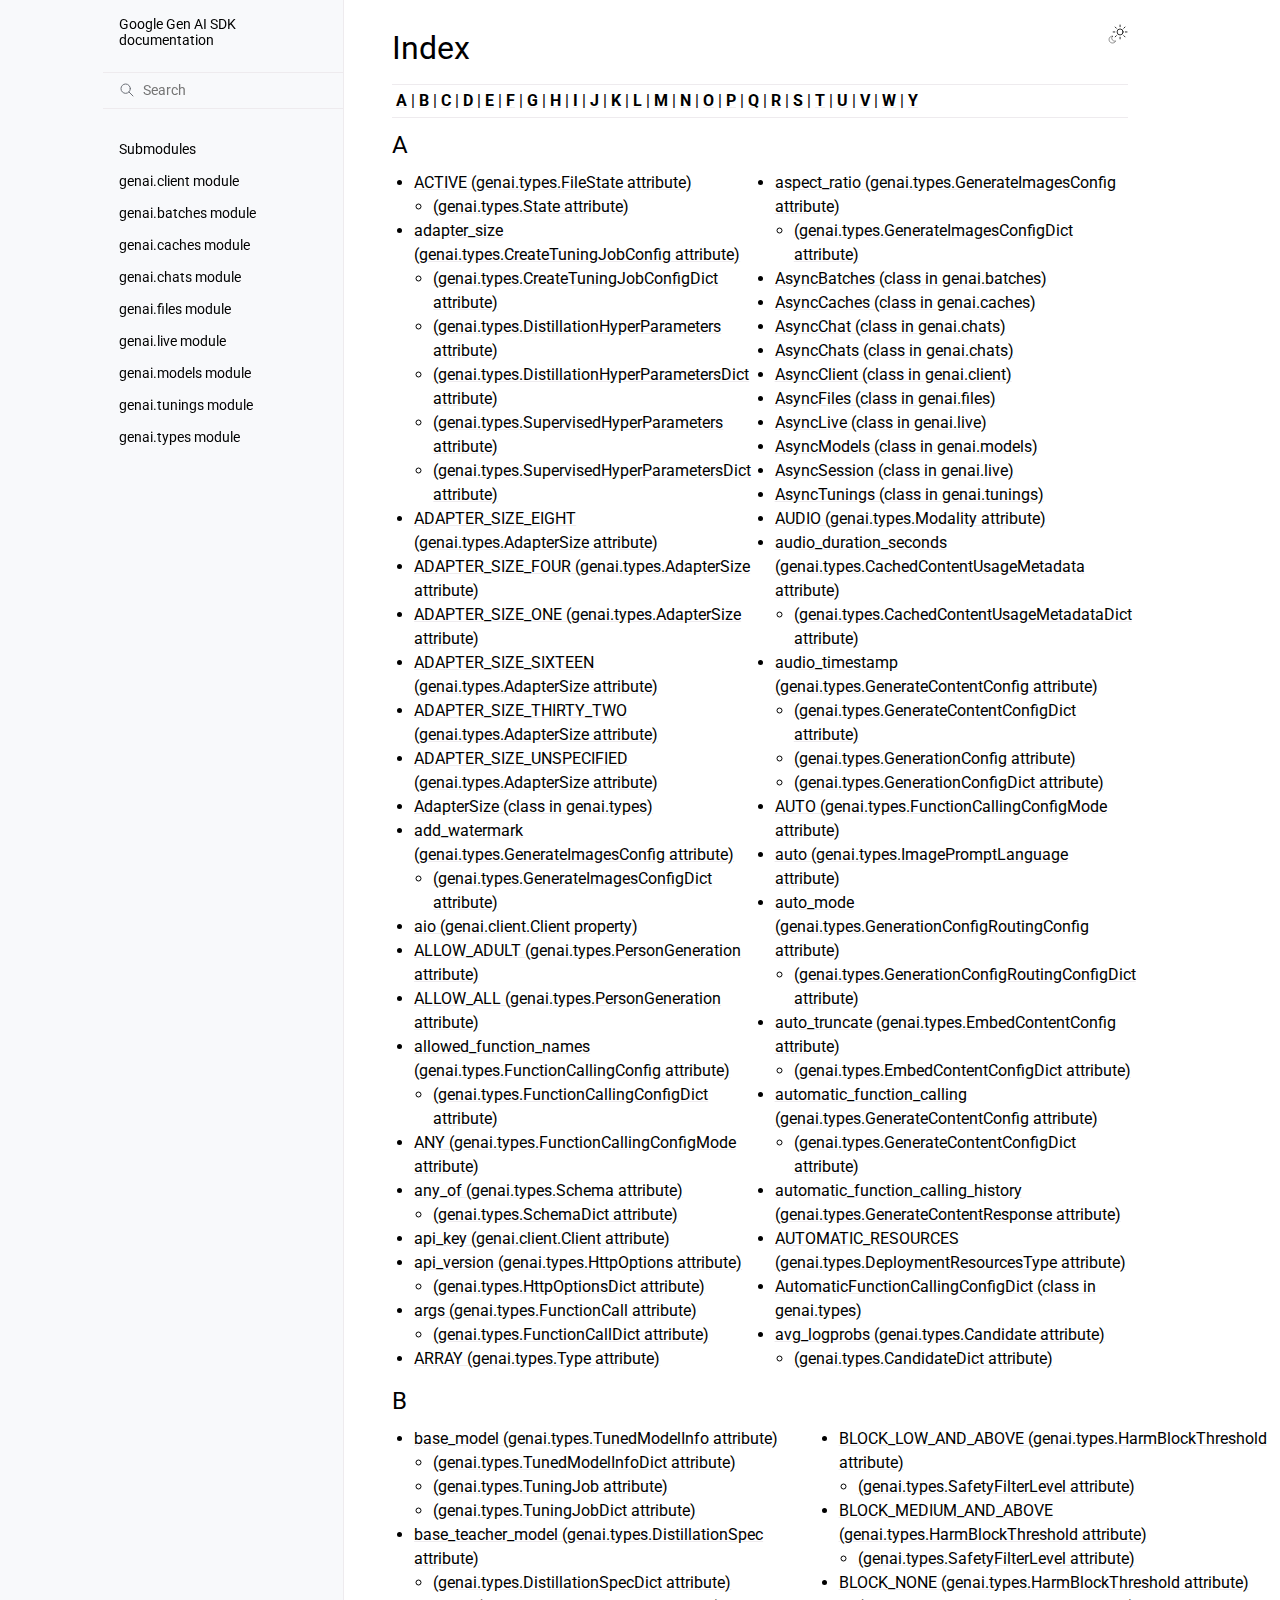
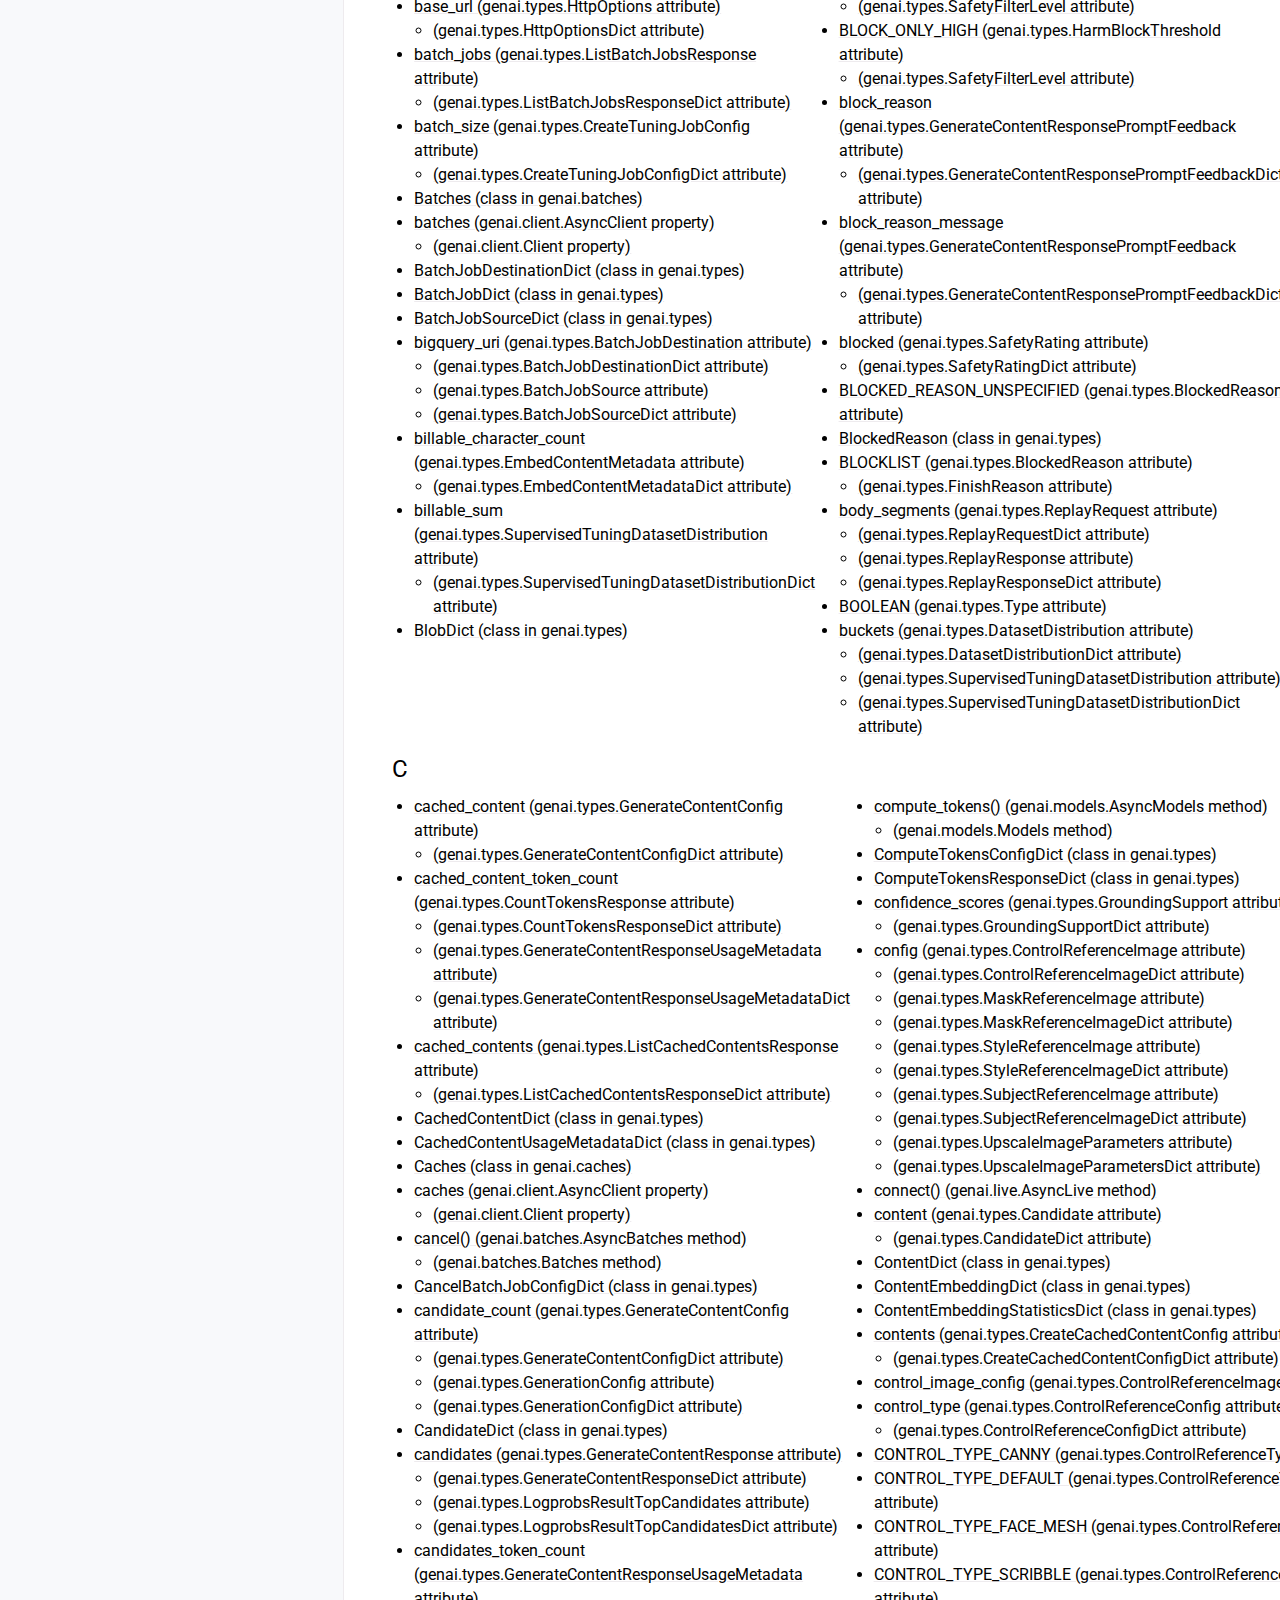
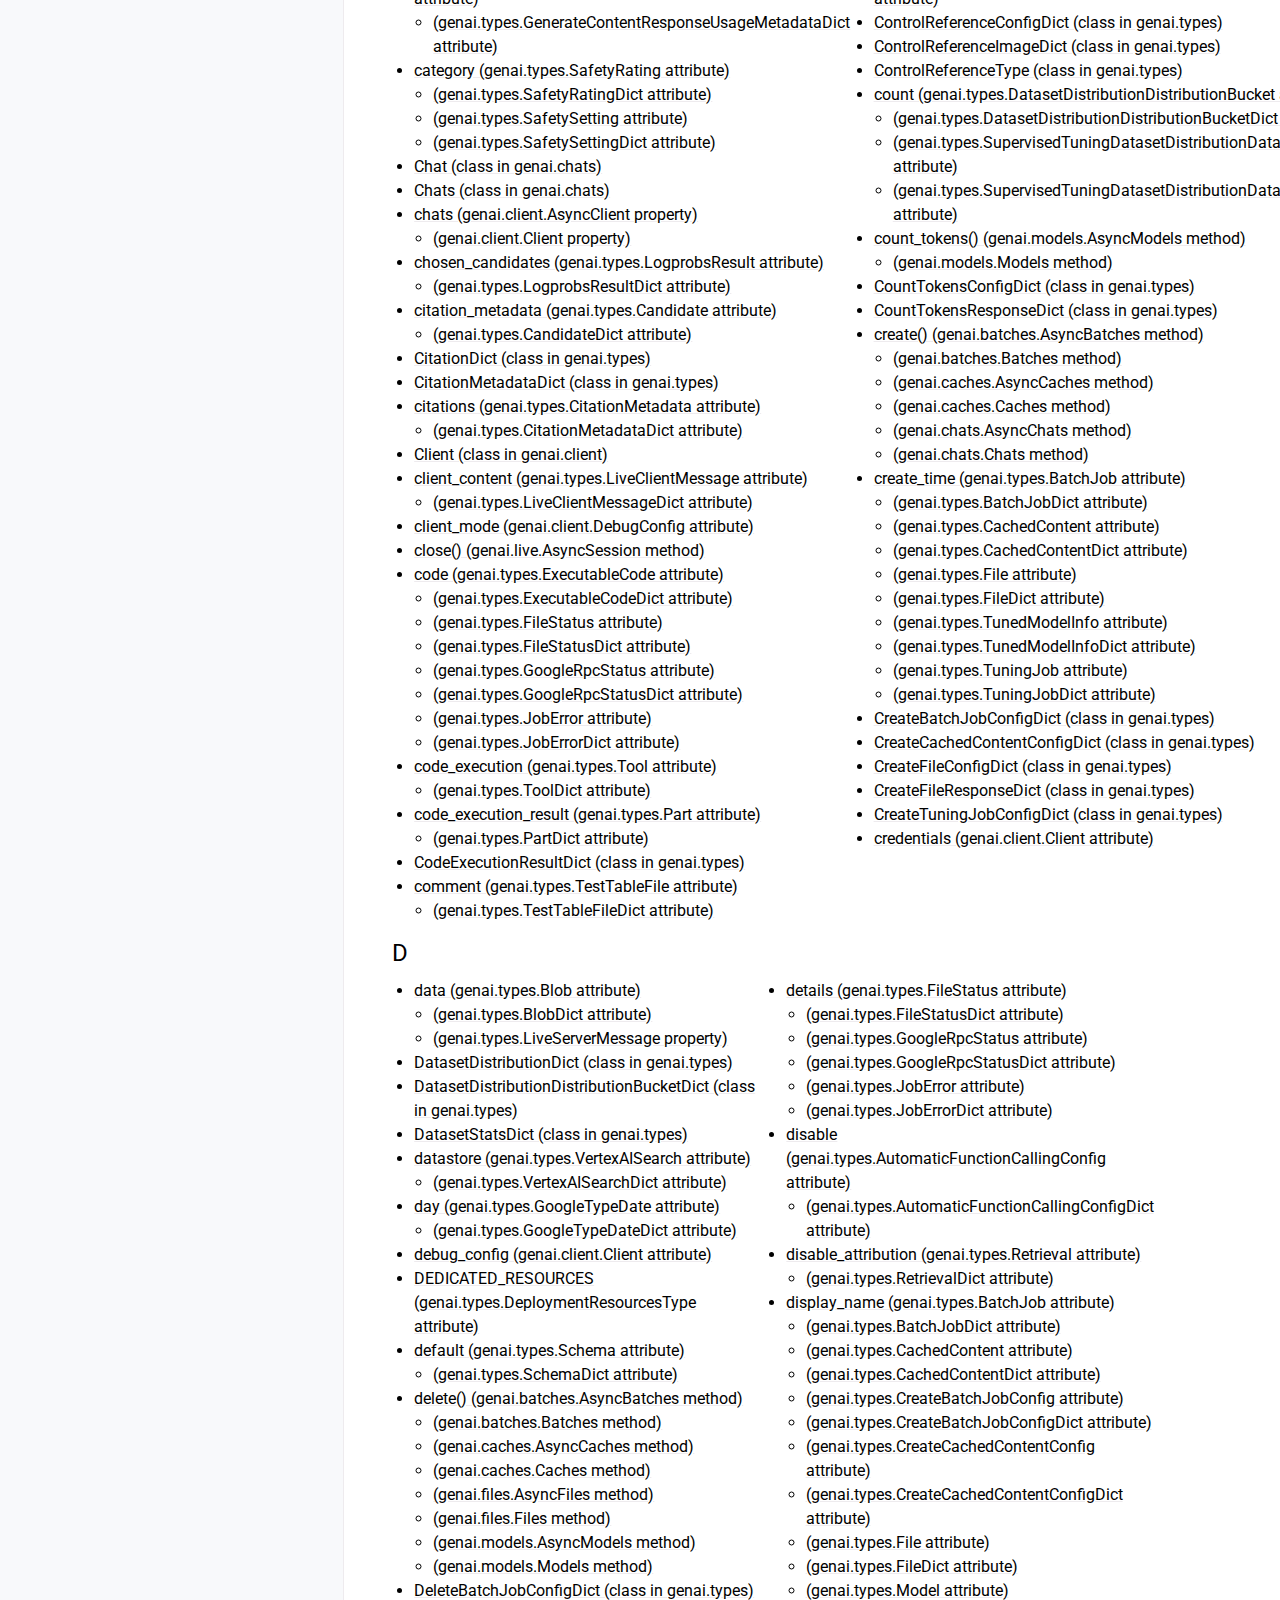
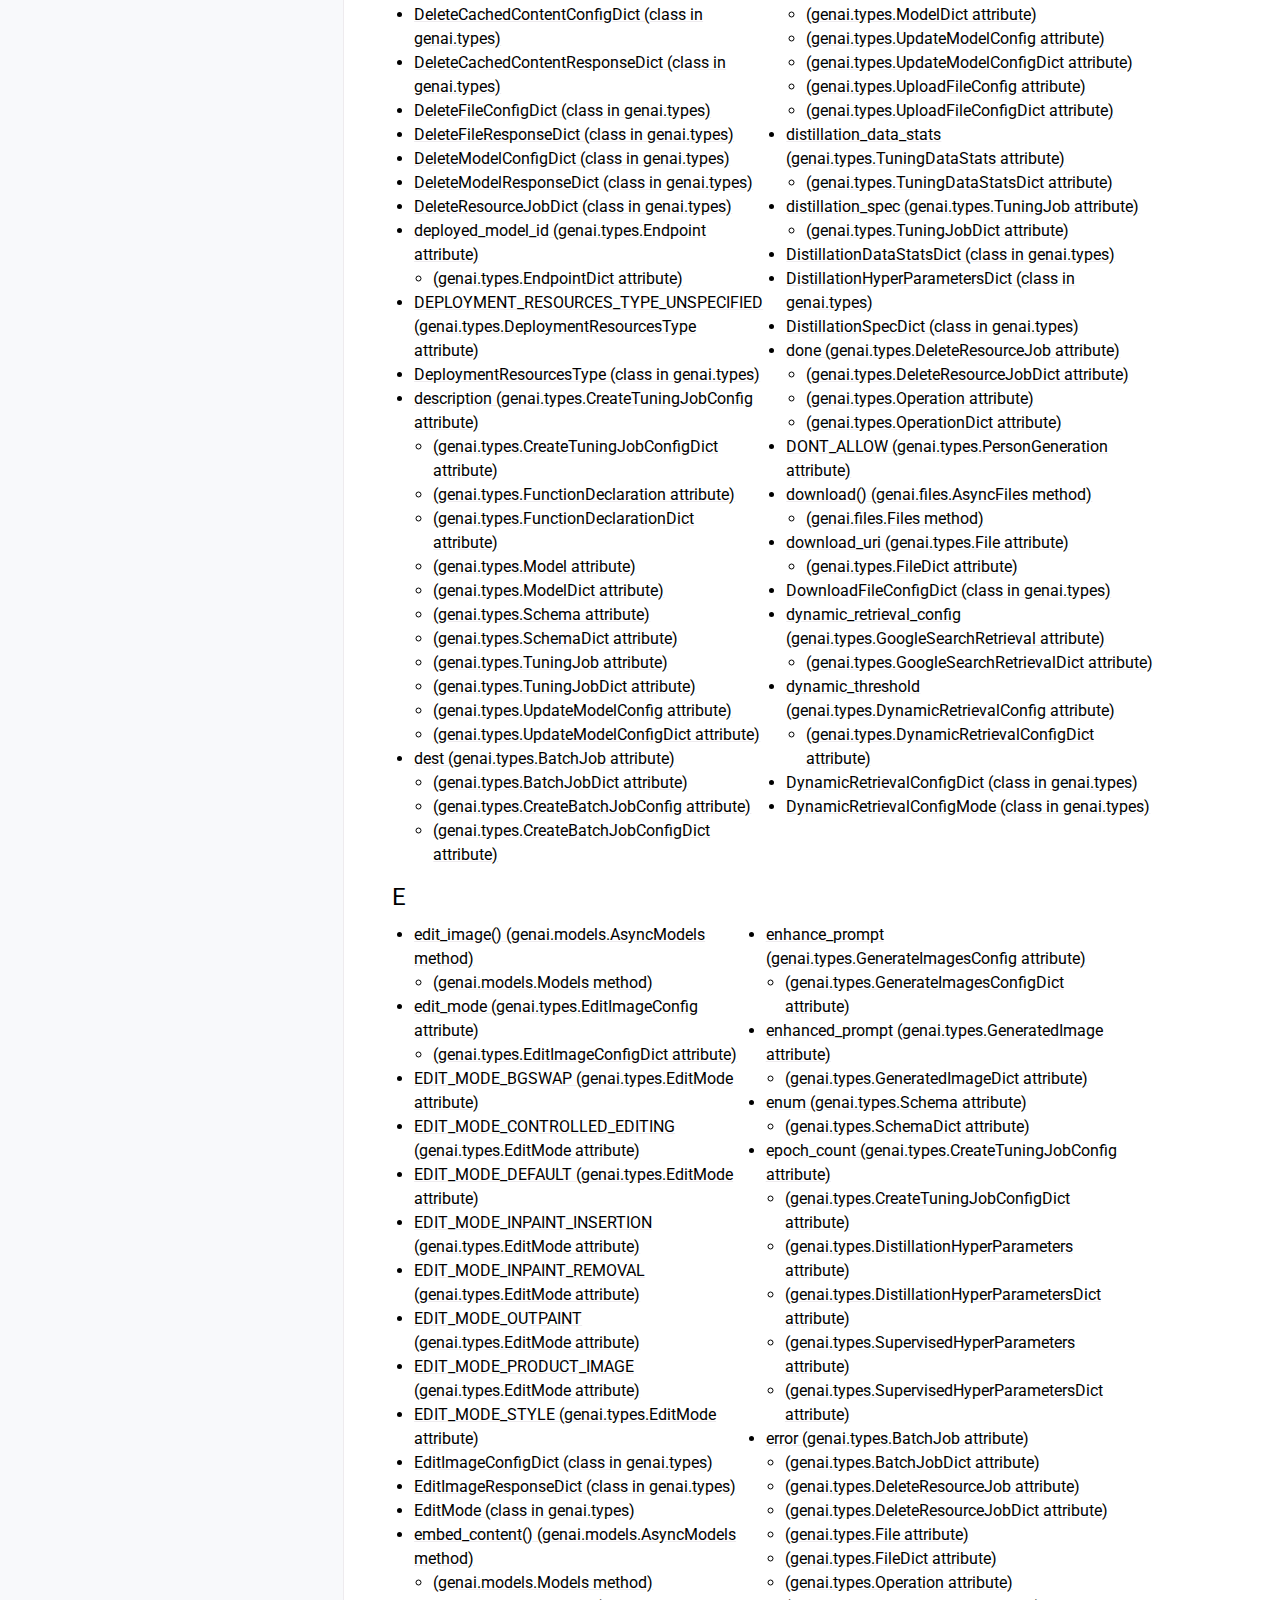
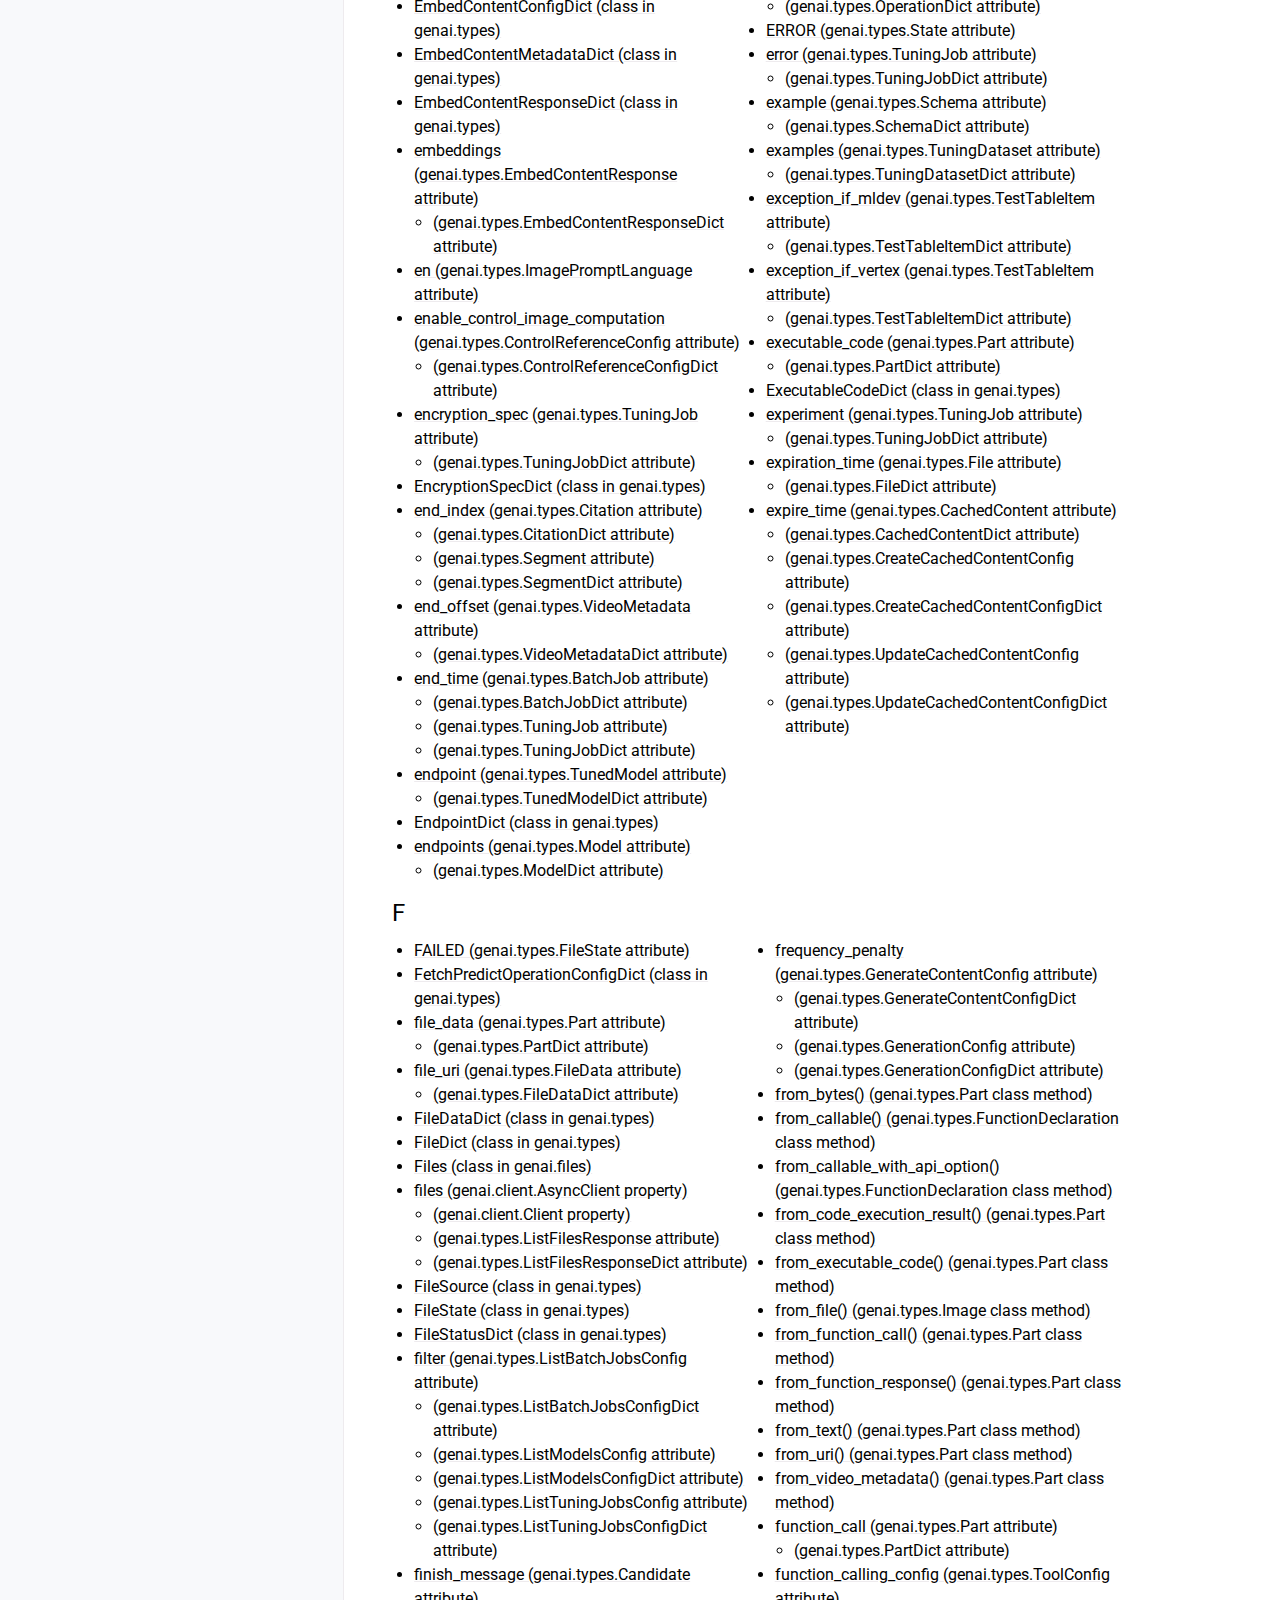
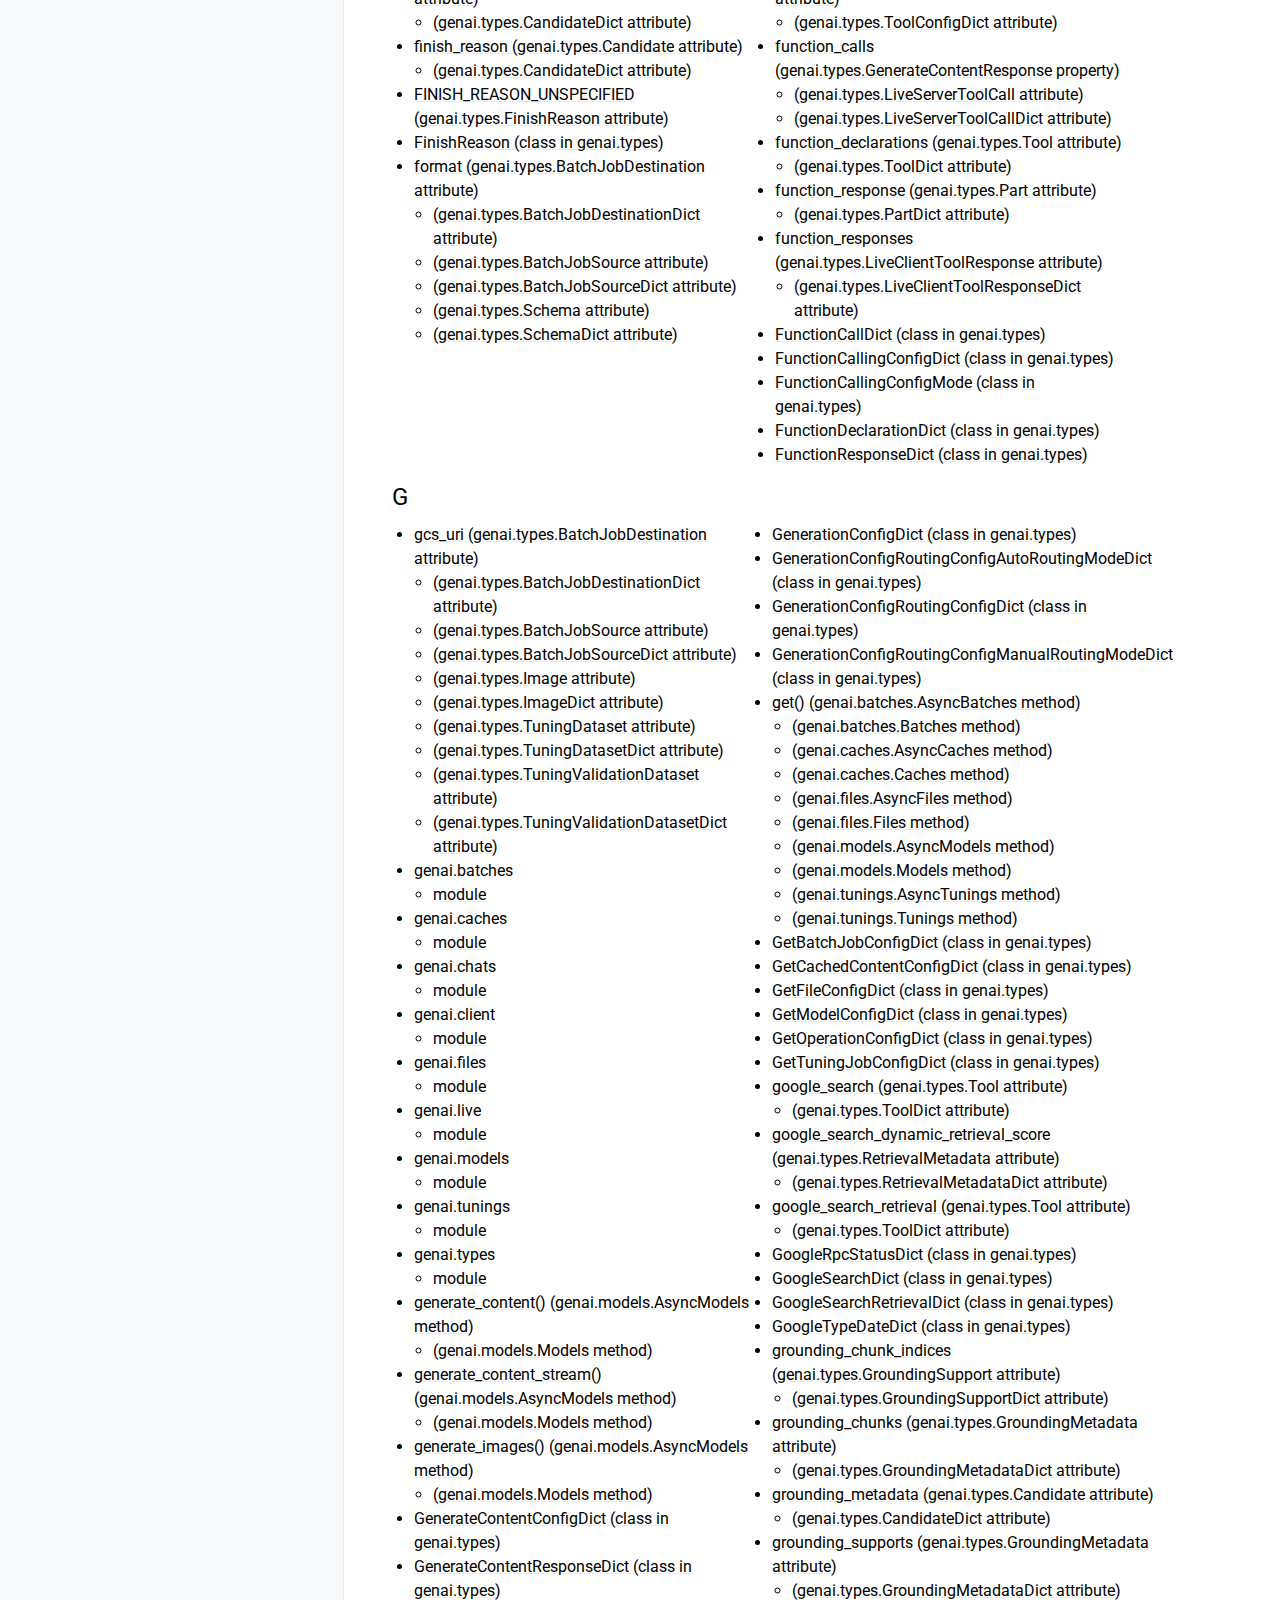
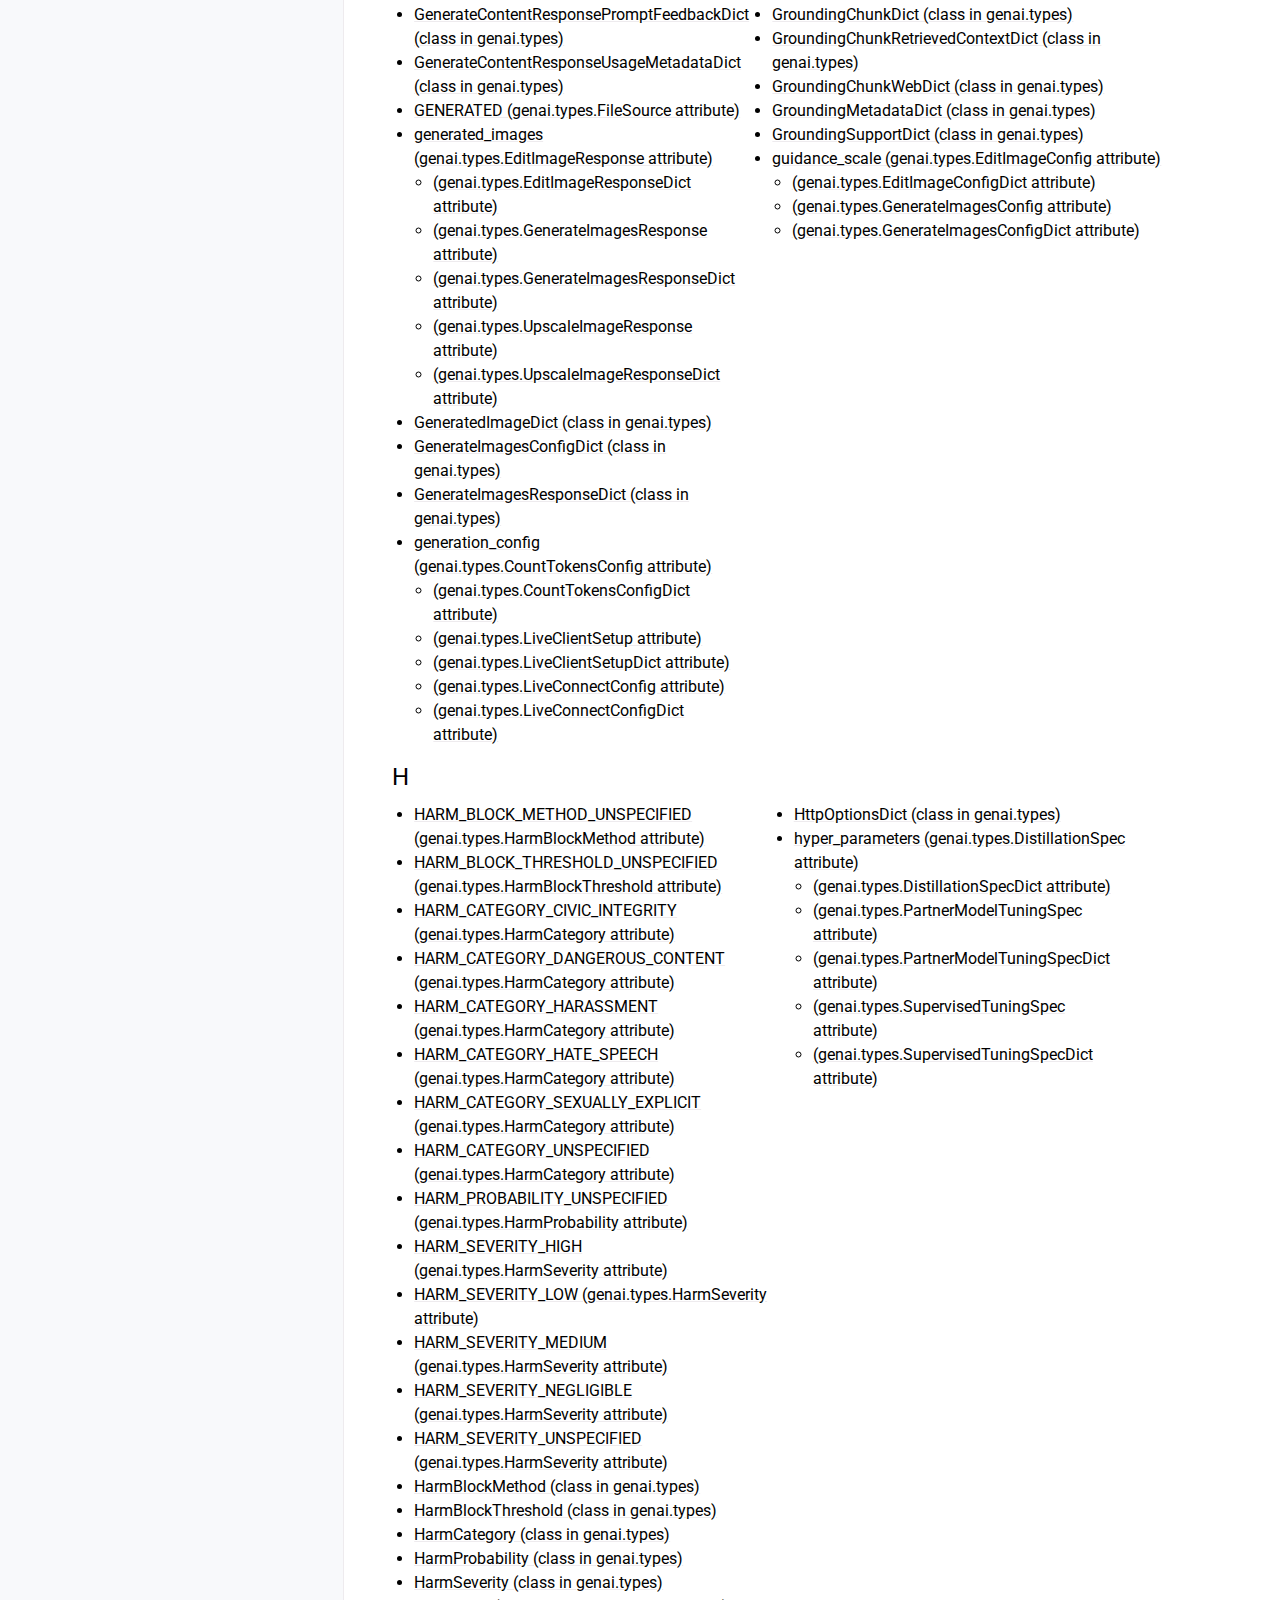
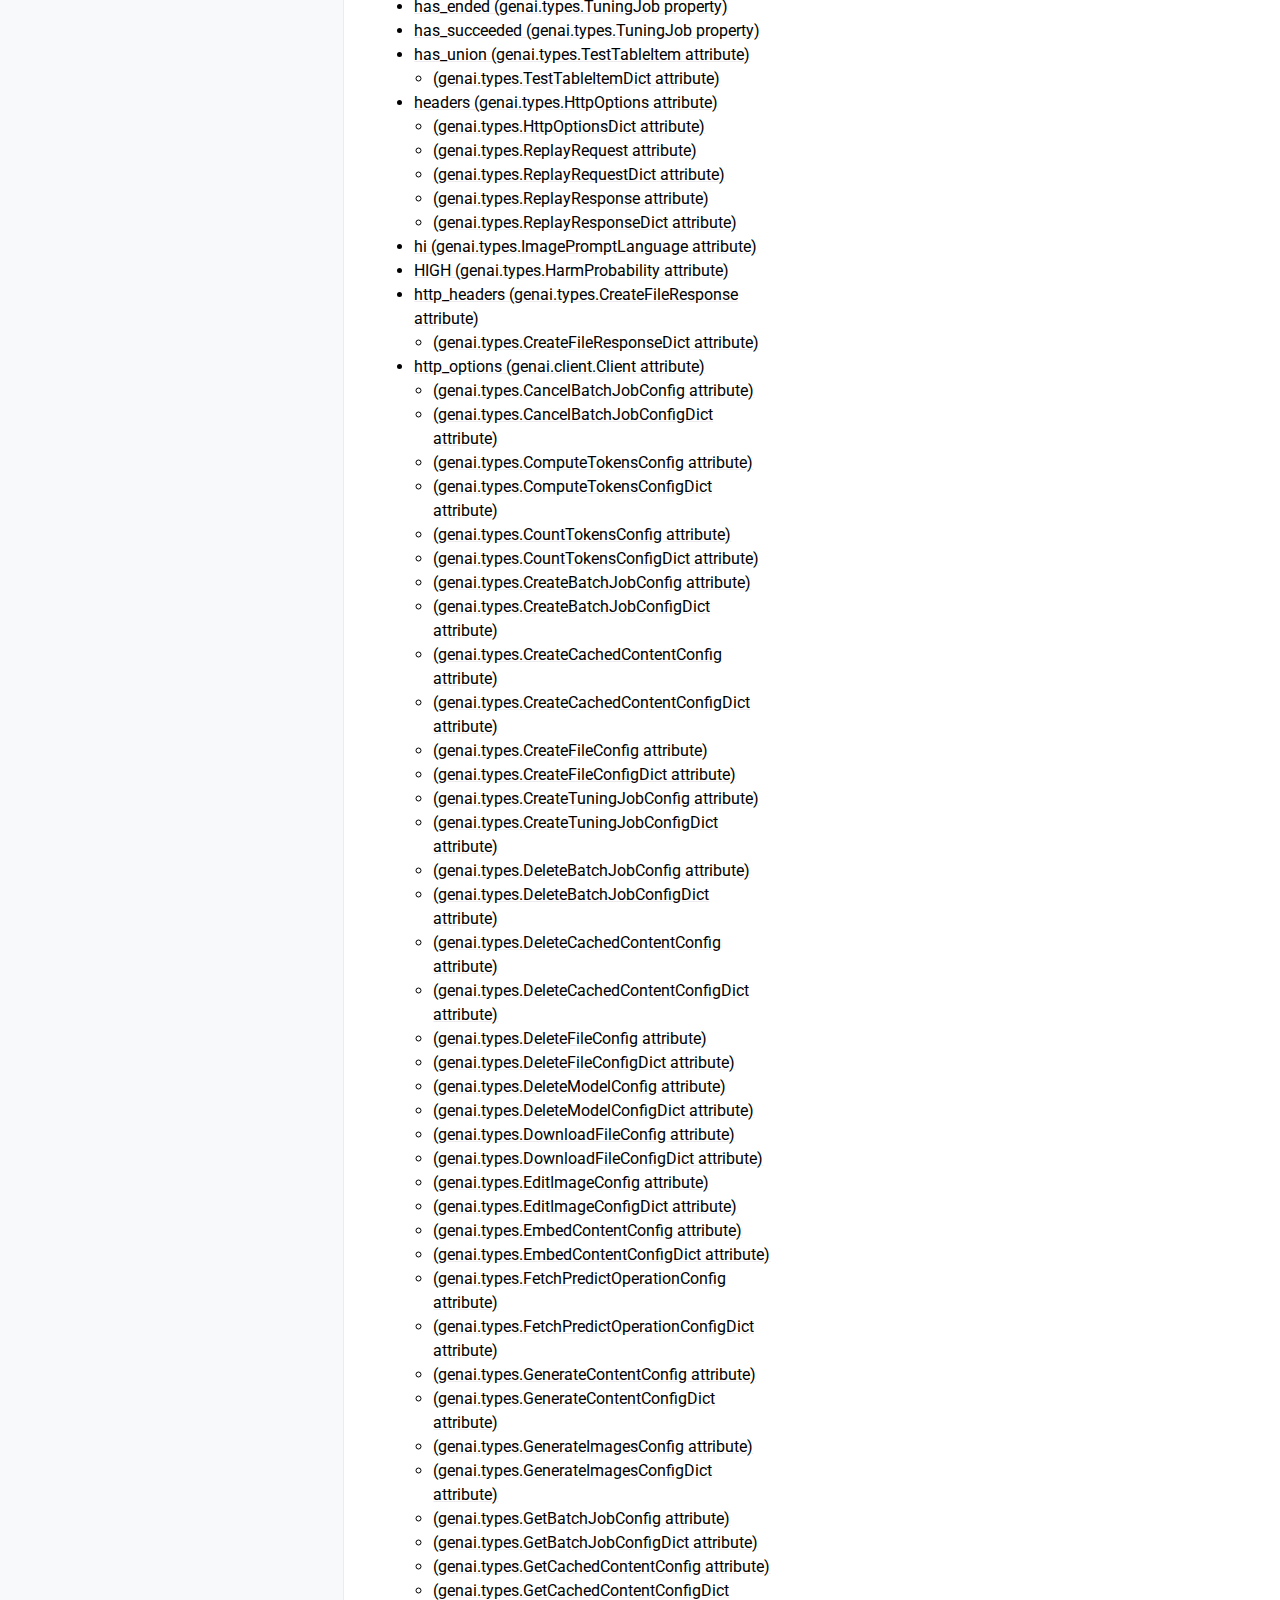
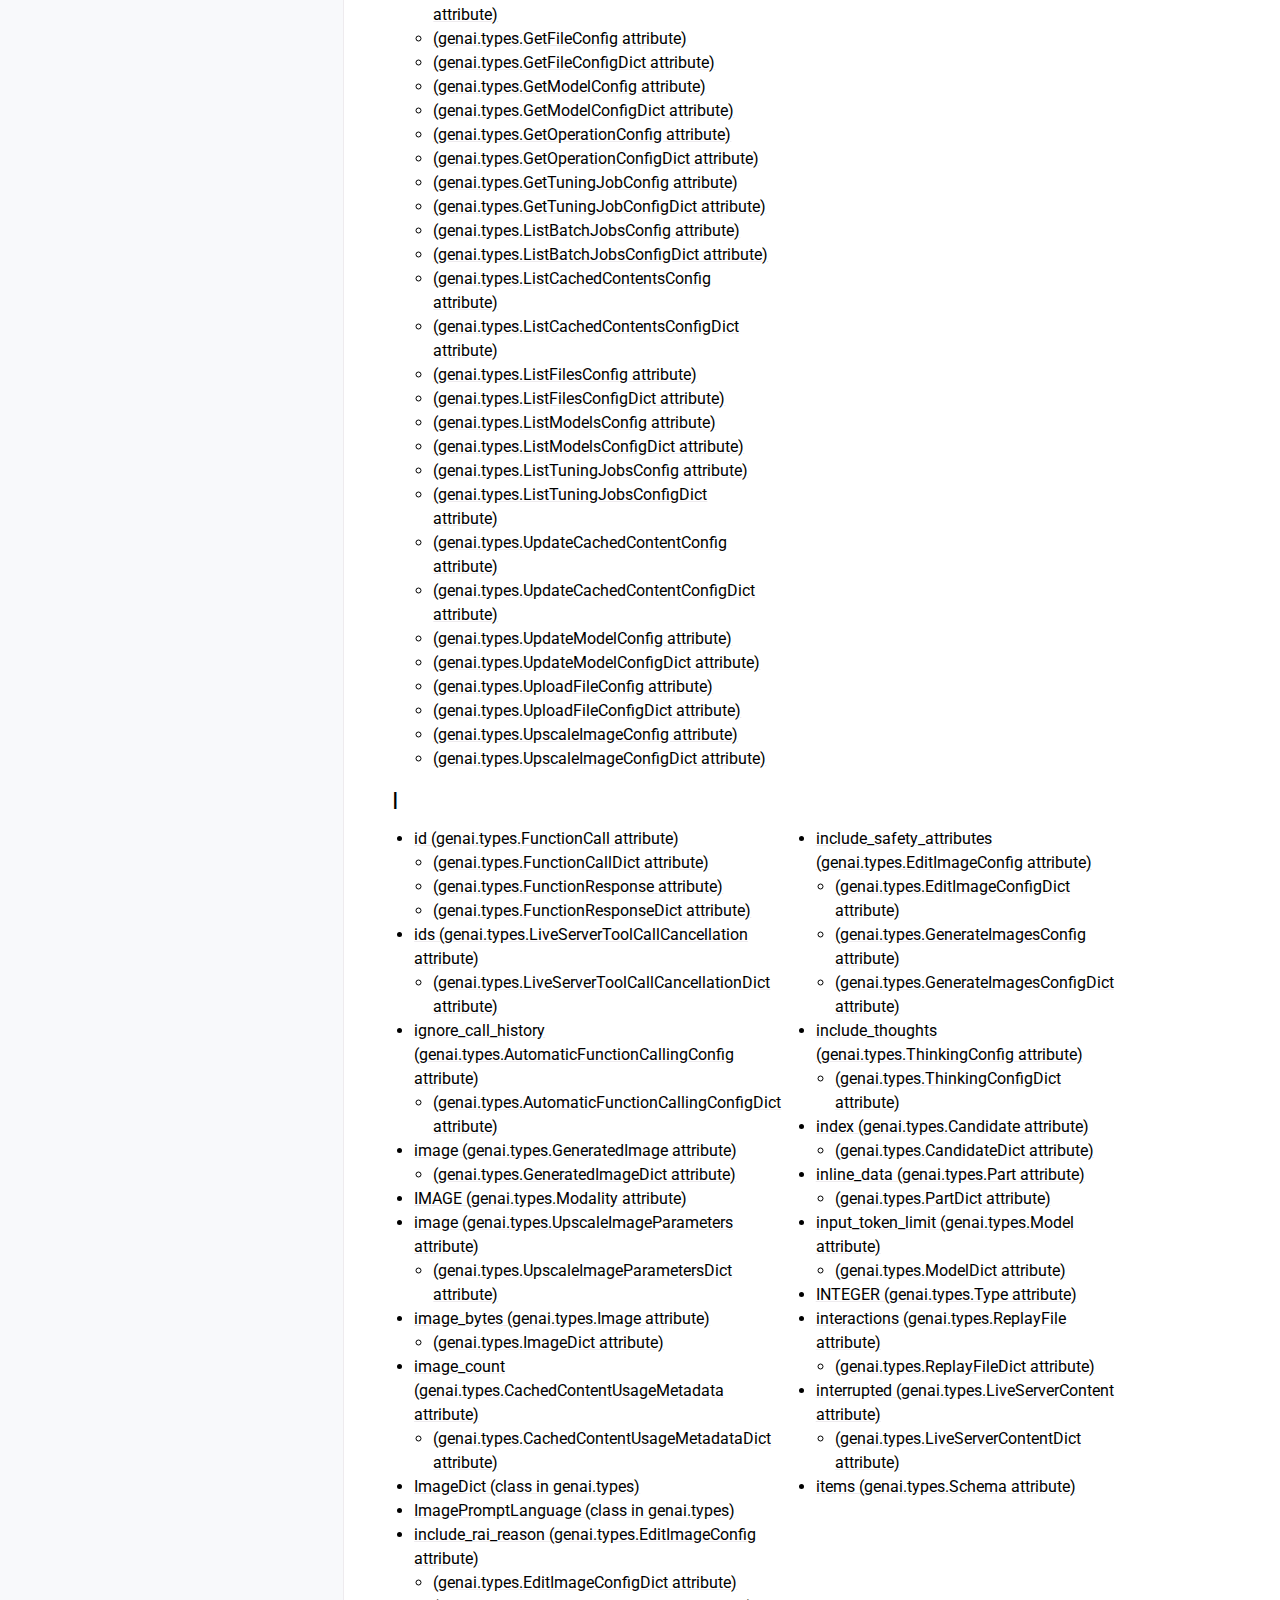
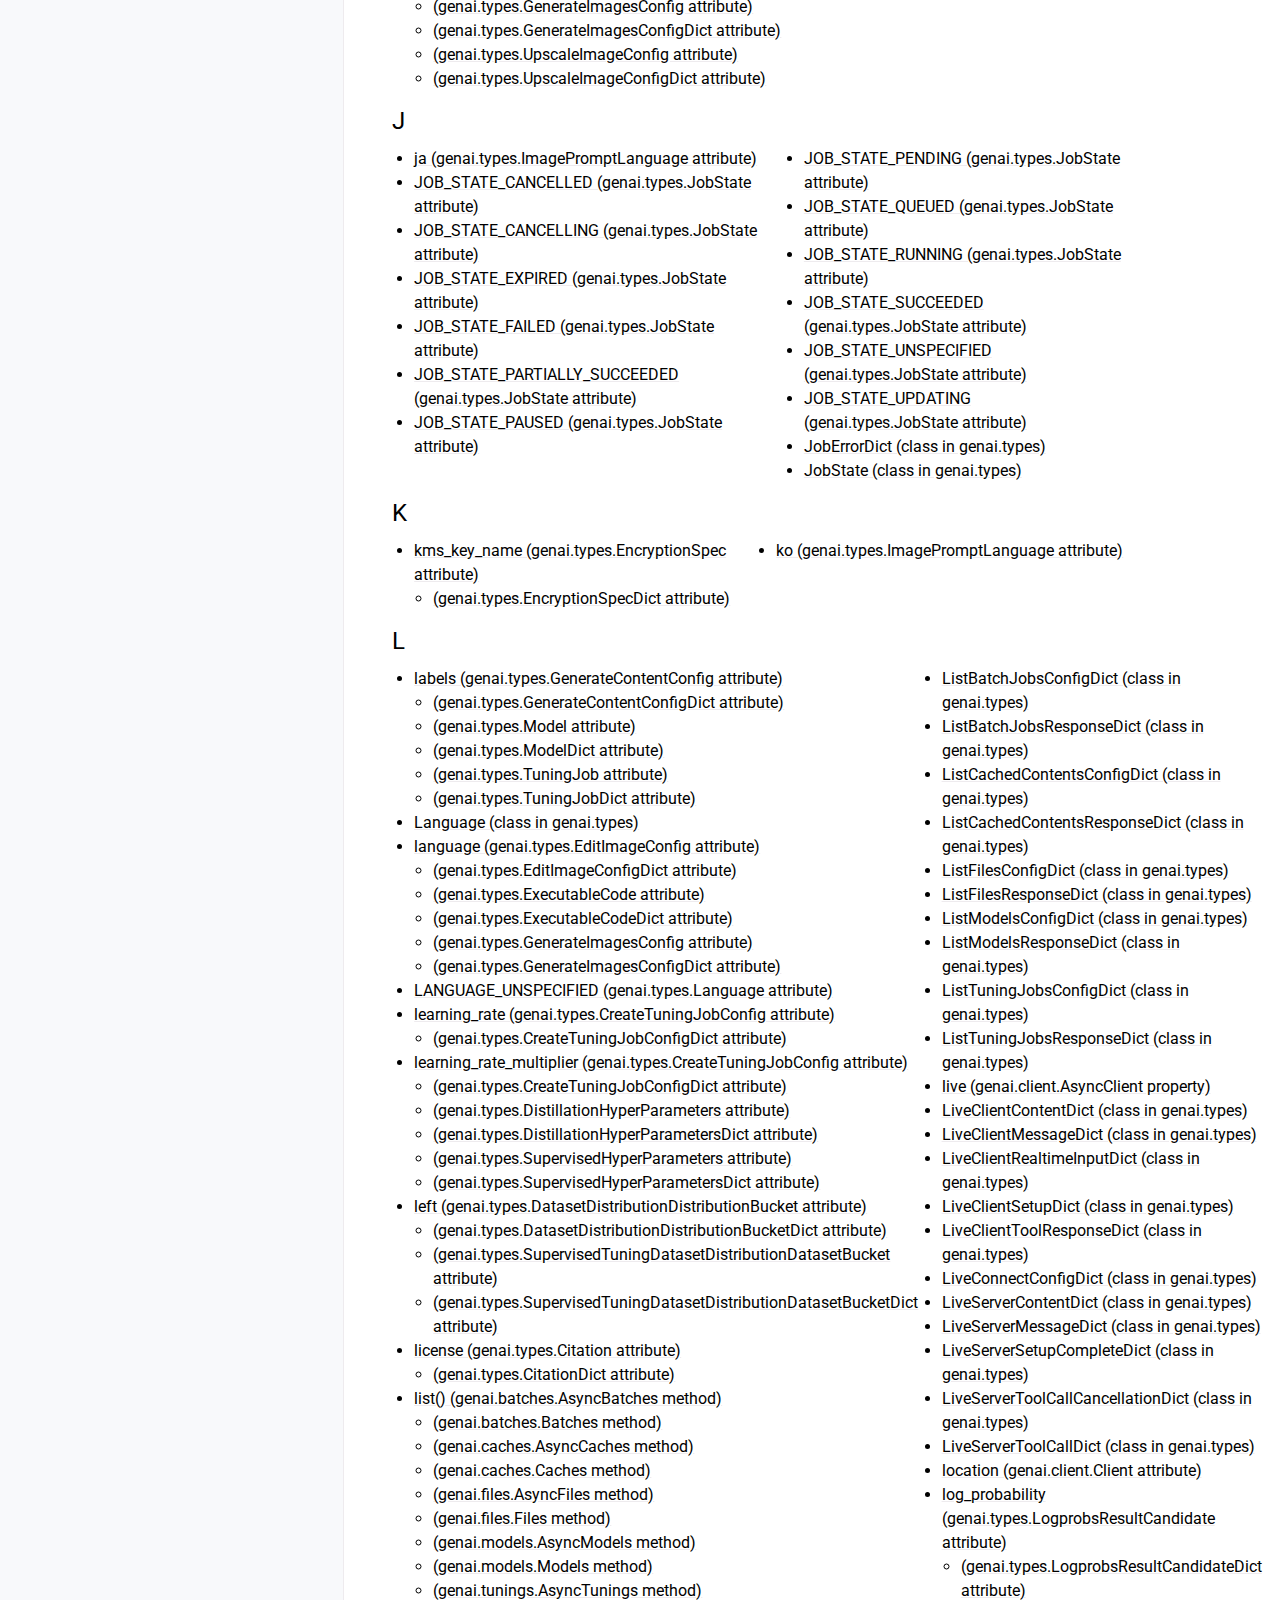
<file: docs/genindex.html>
<!doctype html>
<html class="no-js" lang="en" data-content_root="./">
  <head><meta charset="utf-8"/>
    <meta name="viewport" content="width=device-width,initial-scale=1"/>
    <meta name="color-scheme" content="light dark"><link rel="index" title="Index" href="#" /><link rel="search" title="Search" href="search.html" />

    <!-- Generated with Sphinx 8.1.3 and Furo 2024.08.06 --><title>Index - Google Gen AI SDK documentation</title>
<link rel="stylesheet" type="text/css" href="_static/pygments.css?v=8f2a1f02" />
    <link rel="stylesheet" type="text/css" href="_static/styles/furo.css?v=354aac6f" />
    <link rel="stylesheet" type="text/css" href="_static/autodoc_pydantic.css?v=a0a71c94" />
    <link rel="stylesheet" type="text/css" href="_static/styles/furo-extensions.css?v=302659d7" />
    <link rel="stylesheet" type="text/css" href="_static/css/custom.css?v=fdc8595f" />
    
    


<style>
  body {
    --color-code-background: #f8f8f8;
  --color-code-foreground: black;
  --font-stack: "Google Sans Text", Roboto, "Helvetica Neue", Helvetica, Arial, sans-serif;
  --font-stack--monospace: Roboto Mono, "Helvetica Neue Mono", monospace;
  --font-stack--headings: "Google Sans Text", Roboto, "Helvetica Neue", Helvetica, Arial, sans-serif;
  --color-brand-primary: black;
  --color-brand-content: black;
  
  }
  @media not print {
    body[data-theme="dark"] {
      --color-code-background: #202020;
  --color-code-foreground: #d0d0d0;
  --font-stack: "Google Sans Text", Roboto, "Helvetica Neue", Helvetica, Arial, sans-serif;
  --font-stack--monospace: Roboto Mono, "Helvetica Neue Mono", monospace;
  --font-stack--headings: "Google Sans Text", Roboto, "Helvetica Neue", Helvetica, Arial, sans-serif;
  --color-brand-primary: white;
  --color-brand-content: white;
  
    }
    @media (prefers-color-scheme: dark) {
      body:not([data-theme="light"]) {
        --color-code-background: #202020;
  --color-code-foreground: #d0d0d0;
  --font-stack: "Google Sans Text", Roboto, "Helvetica Neue", Helvetica, Arial, sans-serif;
  --font-stack--monospace: Roboto Mono, "Helvetica Neue Mono", monospace;
  --font-stack--headings: "Google Sans Text", Roboto, "Helvetica Neue", Helvetica, Arial, sans-serif;
  --color-brand-primary: white;
  --color-brand-content: white;
  
      }
    }
  }
</style></head>
  <body>
    
    <script>
      document.body.dataset.theme = localStorage.getItem("theme") || "auto";
    </script>
    

<svg xmlns="http://www.w3.org/2000/svg" style="display: none;">
  <symbol id="svg-toc" viewBox="0 0 24 24">
    <title>Contents</title>
    <svg stroke="currentColor" fill="currentColor" stroke-width="0" viewBox="0 0 1024 1024">
      <path d="M408 442h480c4.4 0 8-3.6 8-8v-56c0-4.4-3.6-8-8-8H408c-4.4 0-8 3.6-8 8v56c0 4.4 3.6 8 8 8zm-8 204c0 4.4 3.6 8 8 8h480c4.4 0 8-3.6 8-8v-56c0-4.4-3.6-8-8-8H408c-4.4 0-8 3.6-8 8v56zm504-486H120c-4.4 0-8 3.6-8 8v56c0 4.4 3.6 8 8 8h784c4.4 0 8-3.6 8-8v-56c0-4.4-3.6-8-8-8zm0 632H120c-4.4 0-8 3.6-8 8v56c0 4.4 3.6 8 8 8h784c4.4 0 8-3.6 8-8v-56c0-4.4-3.6-8-8-8zM115.4 518.9L271.7 642c5.8 4.6 14.4.5 14.4-6.9V388.9c0-7.4-8.5-11.5-14.4-6.9L115.4 505.1a8.74 8.74 0 0 0 0 13.8z"/>
    </svg>
  </symbol>
  <symbol id="svg-menu" viewBox="0 0 24 24">
    <title>Menu</title>
    <svg xmlns="http://www.w3.org/2000/svg" viewBox="0 0 24 24" fill="none" stroke="currentColor"
      stroke-width="2" stroke-linecap="round" stroke-linejoin="round" class="feather-menu">
      <line x1="3" y1="12" x2="21" y2="12"></line>
      <line x1="3" y1="6" x2="21" y2="6"></line>
      <line x1="3" y1="18" x2="21" y2="18"></line>
    </svg>
  </symbol>
  <symbol id="svg-arrow-right" viewBox="0 0 24 24">
    <title>Expand</title>
    <svg xmlns="http://www.w3.org/2000/svg" viewBox="0 0 24 24" fill="none" stroke="currentColor"
      stroke-width="2" stroke-linecap="round" stroke-linejoin="round" class="feather-chevron-right">
      <polyline points="9 18 15 12 9 6"></polyline>
    </svg>
  </symbol>
  <symbol id="svg-sun" viewBox="0 0 24 24">
    <title>Light mode</title>
    <svg xmlns="http://www.w3.org/2000/svg" viewBox="0 0 24 24" fill="none" stroke="currentColor"
      stroke-width="1" stroke-linecap="round" stroke-linejoin="round" class="feather-sun">
      <circle cx="12" cy="12" r="5"></circle>
      <line x1="12" y1="1" x2="12" y2="3"></line>
      <line x1="12" y1="21" x2="12" y2="23"></line>
      <line x1="4.22" y1="4.22" x2="5.64" y2="5.64"></line>
      <line x1="18.36" y1="18.36" x2="19.78" y2="19.78"></line>
      <line x1="1" y1="12" x2="3" y2="12"></line>
      <line x1="21" y1="12" x2="23" y2="12"></line>
      <line x1="4.22" y1="19.78" x2="5.64" y2="18.36"></line>
      <line x1="18.36" y1="5.64" x2="19.78" y2="4.22"></line>
    </svg>
  </symbol>
  <symbol id="svg-moon" viewBox="0 0 24 24">
    <title>Dark mode</title>
    <svg xmlns="http://www.w3.org/2000/svg" viewBox="0 0 24 24" fill="none" stroke="currentColor"
      stroke-width="1" stroke-linecap="round" stroke-linejoin="round" class="icon-tabler-moon">
      <path stroke="none" d="M0 0h24v24H0z" fill="none" />
      <path d="M12 3c.132 0 .263 0 .393 0a7.5 7.5 0 0 0 7.92 12.446a9 9 0 1 1 -8.313 -12.454z" />
    </svg>
  </symbol>
  <symbol id="svg-sun-with-moon" viewBox="0 0 24 24">
    <title>Auto light/dark, in light mode</title>
    <svg xmlns="http://www.w3.org/2000/svg" viewBox="0 0 24 24" fill="none" stroke="currentColor"
      stroke-width="1" stroke-linecap="round" stroke-linejoin="round"
      class="icon-custom-derived-from-feather-sun-and-tabler-moon">
      <path style="opacity: 50%" d="M 5.411 14.504 C 5.471 14.504 5.532 14.504 5.591 14.504 C 3.639 16.319 4.383 19.569 6.931 20.352 C 7.693 20.586 8.512 20.551 9.25 20.252 C 8.023 23.207 4.056 23.725 2.11 21.184 C 0.166 18.642 1.702 14.949 4.874 14.536 C 5.051 14.512 5.231 14.5 5.411 14.5 L 5.411 14.504 Z"/>
      <line x1="14.5" y1="3.25" x2="14.5" y2="1.25"/>
      <line x1="14.5" y1="15.85" x2="14.5" y2="17.85"/>
      <line x1="10.044" y1="5.094" x2="8.63" y2="3.68"/>
      <line x1="19" y1="14.05" x2="20.414" y2="15.464"/>
      <line x1="8.2" y1="9.55" x2="6.2" y2="9.55"/>
      <line x1="20.8" y1="9.55" x2="22.8" y2="9.55"/>
      <line x1="10.044" y1="14.006" x2="8.63" y2="15.42"/>
      <line x1="19" y1="5.05" x2="20.414" y2="3.636"/>
      <circle cx="14.5" cy="9.55" r="3.6"/>
    </svg>
  </symbol>
  <symbol id="svg-moon-with-sun" viewBox="0 0 24 24">
    <title>Auto light/dark, in dark mode</title>
    <svg xmlns="http://www.w3.org/2000/svg" viewBox="0 0 24 24" fill="none" stroke="currentColor"
      stroke-width="1" stroke-linecap="round" stroke-linejoin="round"
      class="icon-custom-derived-from-feather-sun-and-tabler-moon">
      <path d="M 8.282 7.007 C 8.385 7.007 8.494 7.007 8.595 7.007 C 5.18 10.184 6.481 15.869 10.942 17.24 C 12.275 17.648 13.706 17.589 15 17.066 C 12.851 22.236 5.91 23.143 2.505 18.696 C -0.897 14.249 1.791 7.786 7.342 7.063 C 7.652 7.021 7.965 7 8.282 7 L 8.282 7.007 Z"/>
      <line style="opacity: 50%" x1="18" y1="3.705" x2="18" y2="2.5"/>
      <line style="opacity: 50%" x1="18" y1="11.295" x2="18" y2="12.5"/>
      <line style="opacity: 50%" x1="15.316" y1="4.816" x2="14.464" y2="3.964"/>
      <line style="opacity: 50%" x1="20.711" y1="10.212" x2="21.563" y2="11.063"/>
      <line style="opacity: 50%" x1="14.205" y1="7.5" x2="13.001" y2="7.5"/>
      <line style="opacity: 50%" x1="21.795" y1="7.5" x2="23" y2="7.5"/>
      <line style="opacity: 50%" x1="15.316" y1="10.184" x2="14.464" y2="11.036"/>
      <line style="opacity: 50%" x1="20.711" y1="4.789" x2="21.563" y2="3.937"/>
      <circle style="opacity: 50%" cx="18" cy="7.5" r="2.169"/>
    </svg>
  </symbol>
  <symbol id="svg-pencil" viewBox="0 0 24 24">
    <svg xmlns="http://www.w3.org/2000/svg" viewBox="0 0 24 24" fill="none" stroke="currentColor"
      stroke-width="1" stroke-linecap="round" stroke-linejoin="round" class="icon-tabler-pencil-code">
      <path d="M4 20h4l10.5 -10.5a2.828 2.828 0 1 0 -4 -4l-10.5 10.5v4" />
      <path d="M13.5 6.5l4 4" />
      <path d="M20 21l2 -2l-2 -2" />
      <path d="M17 17l-2 2l2 2" />
    </svg>
  </symbol>
  <symbol id="svg-eye" viewBox="0 0 24 24">
    <svg xmlns="http://www.w3.org/2000/svg" viewBox="0 0 24 24" fill="none" stroke="currentColor"
      stroke-width="1" stroke-linecap="round" stroke-linejoin="round" class="icon-tabler-eye-code">
      <path stroke="none" d="M0 0h24v24H0z" fill="none" />
      <path d="M10 12a2 2 0 1 0 4 0a2 2 0 0 0 -4 0" />
      <path
        d="M11.11 17.958c-3.209 -.307 -5.91 -2.293 -8.11 -5.958c2.4 -4 5.4 -6 9 -6c3.6 0 6.6 2 9 6c-.21 .352 -.427 .688 -.647 1.008" />
      <path d="M20 21l2 -2l-2 -2" />
      <path d="M17 17l-2 2l2 2" />
    </svg>
  </symbol>
</svg>

<input type="checkbox" class="sidebar-toggle" name="__navigation" id="__navigation">
<input type="checkbox" class="sidebar-toggle" name="__toc" id="__toc">
<label class="overlay sidebar-overlay" for="__navigation">
  <div class="visually-hidden">Hide navigation sidebar</div>
</label>
<label class="overlay toc-overlay" for="__toc">
  <div class="visually-hidden">Hide table of contents sidebar</div>
</label>

<a class="skip-to-content muted-link" href="#furo-main-content">Skip to content</a>



<div class="page">
  <header class="mobile-header">
    <div class="header-left">
      <label class="nav-overlay-icon" for="__navigation">
        <div class="visually-hidden">Toggle site navigation sidebar</div>
        <i class="icon"><svg><use href="#svg-menu"></use></svg></i>
      </label>
    </div>
    <div class="header-center">
      <a href="index.html"><div class="brand">Google Gen AI SDK  documentation</div></a>
    </div>
    <div class="header-right">
      <div class="theme-toggle-container theme-toggle-header">
        <button class="theme-toggle">
          <div class="visually-hidden">Toggle Light / Dark / Auto color theme</div>
          <svg class="theme-icon-when-auto-light"><use href="#svg-sun-with-moon"></use></svg>
          <svg class="theme-icon-when-auto-dark"><use href="#svg-moon-with-sun"></use></svg>
          <svg class="theme-icon-when-dark"><use href="#svg-moon"></use></svg>
          <svg class="theme-icon-when-light"><use href="#svg-sun"></use></svg>
        </button>
      </div>
      <label class="toc-overlay-icon toc-header-icon no-toc" for="__toc">
        <div class="visually-hidden">Toggle table of contents sidebar</div>
        <i class="icon"><svg><use href="#svg-toc"></use></svg></i>
      </label>
    </div>
  </header>
  <aside class="sidebar-drawer">
    <div class="sidebar-container">
      
      <div class="sidebar-sticky"><a class="sidebar-brand" href="index.html">
  
  
  <span class="sidebar-brand-text">Google Gen AI SDK  documentation</span>
  
</a><form class="sidebar-search-container" method="get" action="search.html" role="search">
  <input class="sidebar-search" placeholder="Search" name="q" aria-label="Search">
  <input type="hidden" name="check_keywords" value="yes">
  <input type="hidden" name="area" value="default">
</form>
<div id="searchbox"></div><div class="sidebar-scroll"><div class="sidebar-tree">
  <ul>
<li class="toctree-l1"><a class="reference internal" href="genai.html">Submodules</a></li>
<li class="toctree-l1"><a class="reference internal" href="genai.html#module-genai.client">genai.client module</a></li>
<li class="toctree-l1"><a class="reference internal" href="genai.html#module-genai.batches">genai.batches module</a></li>
<li class="toctree-l1"><a class="reference internal" href="genai.html#module-genai.caches">genai.caches module</a></li>
<li class="toctree-l1"><a class="reference internal" href="genai.html#module-genai.chats">genai.chats module</a></li>
<li class="toctree-l1"><a class="reference internal" href="genai.html#module-genai.files">genai.files module</a></li>
<li class="toctree-l1"><a class="reference internal" href="genai.html#module-genai.live">genai.live module</a></li>
<li class="toctree-l1"><a class="reference internal" href="genai.html#module-genai.models">genai.models module</a></li>
<li class="toctree-l1"><a class="reference internal" href="genai.html#module-genai.tunings">genai.tunings module</a></li>
<li class="toctree-l1"><a class="reference internal" href="genai.html#module-genai.types">genai.types module</a></li>
</ul>

</div>
</div>

      </div>
      
    </div>
  </aside>
  <div class="main">
    <div class="content">
      <div class="article-container">
        <a href="#" class="back-to-top muted-link">
          <svg xmlns="http://www.w3.org/2000/svg" viewBox="0 0 24 24">
            <path d="M13 20h-2V8l-5.5 5.5-1.42-1.42L12 4.16l7.92 7.92-1.42 1.42L13 8v12z"></path>
          </svg>
          <span>Back to top</span>
        </a>
        <div class="content-icon-container">
          <div class="theme-toggle-container theme-toggle-content">
            <button class="theme-toggle">
              <div class="visually-hidden">Toggle Light / Dark / Auto color theme</div>
              <svg class="theme-icon-when-auto-light"><use href="#svg-sun-with-moon"></use></svg>
              <svg class="theme-icon-when-auto-dark"><use href="#svg-moon-with-sun"></use></svg>
              <svg class="theme-icon-when-dark"><use href="#svg-moon"></use></svg>
              <svg class="theme-icon-when-light"><use href="#svg-sun"></use></svg>
            </button>
          </div>
          <label class="toc-overlay-icon toc-content-icon no-toc" for="__toc">
            <div class="visually-hidden">Toggle table of contents sidebar</div>
            <i class="icon"><svg><use href="#svg-toc"></use></svg></i>
          </label>
        </div>
        <article role="main" id="furo-main-content">
          
<section class="genindex-section">
  <h1 id="index">Index</h1>
  <div class="genindex-jumpbox"><a href="#A"><strong>A</strong></a> | <a href="#B"><strong>B</strong></a> | <a href="#C"><strong>C</strong></a> | <a href="#D"><strong>D</strong></a> | <a href="#E"><strong>E</strong></a> | <a href="#F"><strong>F</strong></a> | <a href="#G"><strong>G</strong></a> | <a href="#H"><strong>H</strong></a> | <a href="#I"><strong>I</strong></a> | <a href="#J"><strong>J</strong></a> | <a href="#K"><strong>K</strong></a> | <a href="#L"><strong>L</strong></a> | <a href="#M"><strong>M</strong></a> | <a href="#N"><strong>N</strong></a> | <a href="#O"><strong>O</strong></a> | <a href="#P"><strong>P</strong></a> | <a href="#Q"><strong>Q</strong></a> | <a href="#R"><strong>R</strong></a> | <a href="#S"><strong>S</strong></a> | <a href="#T"><strong>T</strong></a> | <a href="#U"><strong>U</strong></a> | <a href="#V"><strong>V</strong></a> | <a href="#W"><strong>W</strong></a> | <a href="#Y"><strong>Y</strong></a></div>
</section>
<section id="A" class="genindex-section">
  <h2>A</h2>
  <table style="width: 100%" class="indextable genindextable"><tr>
    <td style="width: 33%; vertical-align: top;"><ul>
        <li><a href="genai.html#genai.types.FileState.ACTIVE">ACTIVE (genai.types.FileState attribute)</a>

        <ul>
          <li><a href="genai.html#genai.types.State.ACTIVE">(genai.types.State attribute)</a>
</li>
        </ul></li>
        <li><a href="genai.html#genai.types.CreateTuningJobConfig.adapter_size">adapter_size (genai.types.CreateTuningJobConfig attribute)</a>

        <ul>
          <li><a href="genai.html#genai.types.CreateTuningJobConfigDict.adapter_size">(genai.types.CreateTuningJobConfigDict attribute)</a>
</li>
          <li><a href="genai.html#genai.types.DistillationHyperParameters.adapter_size">(genai.types.DistillationHyperParameters attribute)</a>
</li>
          <li><a href="genai.html#genai.types.DistillationHyperParametersDict.adapter_size">(genai.types.DistillationHyperParametersDict attribute)</a>
</li>
          <li><a href="genai.html#genai.types.SupervisedHyperParameters.adapter_size">(genai.types.SupervisedHyperParameters attribute)</a>
</li>
          <li><a href="genai.html#genai.types.SupervisedHyperParametersDict.adapter_size">(genai.types.SupervisedHyperParametersDict attribute)</a>
</li>
        </ul></li>
        <li><a href="genai.html#genai.types.AdapterSize.ADAPTER_SIZE_EIGHT">ADAPTER_SIZE_EIGHT (genai.types.AdapterSize attribute)</a>
</li>
        <li><a href="genai.html#genai.types.AdapterSize.ADAPTER_SIZE_FOUR">ADAPTER_SIZE_FOUR (genai.types.AdapterSize attribute)</a>
</li>
        <li><a href="genai.html#genai.types.AdapterSize.ADAPTER_SIZE_ONE">ADAPTER_SIZE_ONE (genai.types.AdapterSize attribute)</a>
</li>
        <li><a href="genai.html#genai.types.AdapterSize.ADAPTER_SIZE_SIXTEEN">ADAPTER_SIZE_SIXTEEN (genai.types.AdapterSize attribute)</a>
</li>
        <li><a href="genai.html#genai.types.AdapterSize.ADAPTER_SIZE_THIRTY_TWO">ADAPTER_SIZE_THIRTY_TWO (genai.types.AdapterSize attribute)</a>
</li>
        <li><a href="genai.html#genai.types.AdapterSize.ADAPTER_SIZE_UNSPECIFIED">ADAPTER_SIZE_UNSPECIFIED (genai.types.AdapterSize attribute)</a>
</li>
        <li><a href="genai.html#genai.types.AdapterSize">AdapterSize (class in genai.types)</a>
</li>
        <li><a href="genai.html#genai.types.GenerateImagesConfig.add_watermark">add_watermark (genai.types.GenerateImagesConfig attribute)</a>

        <ul>
          <li><a href="genai.html#genai.types.GenerateImagesConfigDict.add_watermark">(genai.types.GenerateImagesConfigDict attribute)</a>
</li>
        </ul></li>
        <li><a href="genai.html#genai.client.Client.aio">aio (genai.client.Client property)</a>
</li>
        <li><a href="genai.html#genai.types.PersonGeneration.ALLOW_ADULT">ALLOW_ADULT (genai.types.PersonGeneration attribute)</a>
</li>
        <li><a href="genai.html#genai.types.PersonGeneration.ALLOW_ALL">ALLOW_ALL (genai.types.PersonGeneration attribute)</a>
</li>
        <li><a href="genai.html#genai.types.FunctionCallingConfig.allowed_function_names">allowed_function_names (genai.types.FunctionCallingConfig attribute)</a>

        <ul>
          <li><a href="genai.html#genai.types.FunctionCallingConfigDict.allowed_function_names">(genai.types.FunctionCallingConfigDict attribute)</a>
</li>
        </ul></li>
        <li><a href="genai.html#genai.types.FunctionCallingConfigMode.ANY">ANY (genai.types.FunctionCallingConfigMode attribute)</a>
</li>
        <li><a href="genai.html#genai.types.Schema.any_of">any_of (genai.types.Schema attribute)</a>

        <ul>
          <li><a href="genai.html#genai.types.SchemaDict.any_of">(genai.types.SchemaDict attribute)</a>
</li>
        </ul></li>
        <li><a href="genai.html#genai.client.Client.api_key">api_key (genai.client.Client attribute)</a>
</li>
        <li><a href="genai.html#genai.types.HttpOptions.api_version">api_version (genai.types.HttpOptions attribute)</a>

        <ul>
          <li><a href="genai.html#genai.types.HttpOptionsDict.api_version">(genai.types.HttpOptionsDict attribute)</a>
</li>
        </ul></li>
        <li><a href="genai.html#genai.types.FunctionCall.args">args (genai.types.FunctionCall attribute)</a>

        <ul>
          <li><a href="genai.html#genai.types.FunctionCallDict.args">(genai.types.FunctionCallDict attribute)</a>
</li>
        </ul></li>
        <li><a href="genai.html#genai.types.Type.ARRAY">ARRAY (genai.types.Type attribute)</a>
</li>
    </ul></td>
    <td style="width: 33%; vertical-align: top;"><ul>
        <li><a href="genai.html#genai.types.GenerateImagesConfig.aspect_ratio">aspect_ratio (genai.types.GenerateImagesConfig attribute)</a>

        <ul>
          <li><a href="genai.html#genai.types.GenerateImagesConfigDict.aspect_ratio">(genai.types.GenerateImagesConfigDict attribute)</a>
</li>
        </ul></li>
        <li><a href="genai.html#genai.batches.AsyncBatches">AsyncBatches (class in genai.batches)</a>
</li>
        <li><a href="genai.html#genai.caches.AsyncCaches">AsyncCaches (class in genai.caches)</a>
</li>
        <li><a href="genai.html#genai.chats.AsyncChat">AsyncChat (class in genai.chats)</a>
</li>
        <li><a href="genai.html#genai.chats.AsyncChats">AsyncChats (class in genai.chats)</a>
</li>
        <li><a href="genai.html#genai.client.AsyncClient">AsyncClient (class in genai.client)</a>
</li>
        <li><a href="genai.html#genai.files.AsyncFiles">AsyncFiles (class in genai.files)</a>
</li>
        <li><a href="genai.html#genai.live.AsyncLive">AsyncLive (class in genai.live)</a>
</li>
        <li><a href="genai.html#genai.models.AsyncModels">AsyncModels (class in genai.models)</a>
</li>
        <li><a href="genai.html#genai.live.AsyncSession">AsyncSession (class in genai.live)</a>
</li>
        <li><a href="genai.html#genai.tunings.AsyncTunings">AsyncTunings (class in genai.tunings)</a>
</li>
        <li><a href="genai.html#genai.types.Modality.AUDIO">AUDIO (genai.types.Modality attribute)</a>
</li>
        <li><a href="genai.html#genai.types.CachedContentUsageMetadata.audio_duration_seconds">audio_duration_seconds (genai.types.CachedContentUsageMetadata attribute)</a>

        <ul>
          <li><a href="genai.html#genai.types.CachedContentUsageMetadataDict.audio_duration_seconds">(genai.types.CachedContentUsageMetadataDict attribute)</a>
</li>
        </ul></li>
        <li><a href="genai.html#genai.types.GenerateContentConfig.audio_timestamp">audio_timestamp (genai.types.GenerateContentConfig attribute)</a>

        <ul>
          <li><a href="genai.html#genai.types.GenerateContentConfigDict.audio_timestamp">(genai.types.GenerateContentConfigDict attribute)</a>
</li>
          <li><a href="genai.html#genai.types.GenerationConfig.audio_timestamp">(genai.types.GenerationConfig attribute)</a>
</li>
          <li><a href="genai.html#genai.types.GenerationConfigDict.audio_timestamp">(genai.types.GenerationConfigDict attribute)</a>
</li>
        </ul></li>
        <li><a href="genai.html#genai.types.FunctionCallingConfigMode.AUTO">AUTO (genai.types.FunctionCallingConfigMode attribute)</a>
</li>
        <li><a href="genai.html#genai.types.ImagePromptLanguage.auto">auto (genai.types.ImagePromptLanguage attribute)</a>
</li>
        <li><a href="genai.html#genai.types.GenerationConfigRoutingConfig.auto_mode">auto_mode (genai.types.GenerationConfigRoutingConfig attribute)</a>

        <ul>
          <li><a href="genai.html#genai.types.GenerationConfigRoutingConfigDict.auto_mode">(genai.types.GenerationConfigRoutingConfigDict attribute)</a>
</li>
        </ul></li>
        <li><a href="genai.html#genai.types.EmbedContentConfig.auto_truncate">auto_truncate (genai.types.EmbedContentConfig attribute)</a>

        <ul>
          <li><a href="genai.html#genai.types.EmbedContentConfigDict.auto_truncate">(genai.types.EmbedContentConfigDict attribute)</a>
</li>
        </ul></li>
        <li><a href="genai.html#genai.types.GenerateContentConfig.automatic_function_calling">automatic_function_calling (genai.types.GenerateContentConfig attribute)</a>

        <ul>
          <li><a href="genai.html#genai.types.GenerateContentConfigDict.automatic_function_calling">(genai.types.GenerateContentConfigDict attribute)</a>
</li>
        </ul></li>
        <li><a href="genai.html#genai.types.GenerateContentResponse.automatic_function_calling_history">automatic_function_calling_history (genai.types.GenerateContentResponse attribute)</a>
</li>
        <li><a href="genai.html#genai.types.DeploymentResourcesType.AUTOMATIC_RESOURCES">AUTOMATIC_RESOURCES (genai.types.DeploymentResourcesType attribute)</a>
</li>
        <li><a href="genai.html#genai.types.AutomaticFunctionCallingConfigDict">AutomaticFunctionCallingConfigDict (class in genai.types)</a>
</li>
        <li><a href="genai.html#genai.types.Candidate.avg_logprobs">avg_logprobs (genai.types.Candidate attribute)</a>

        <ul>
          <li><a href="genai.html#genai.types.CandidateDict.avg_logprobs">(genai.types.CandidateDict attribute)</a>
</li>
        </ul></li>
    </ul></td>
  </tr></table>
</section>

<section id="B" class="genindex-section">
  <h2>B</h2>
  <table style="width: 100%" class="indextable genindextable"><tr>
    <td style="width: 33%; vertical-align: top;"><ul>
        <li><a href="genai.html#genai.types.TunedModelInfo.base_model">base_model (genai.types.TunedModelInfo attribute)</a>

        <ul>
          <li><a href="genai.html#genai.types.TunedModelInfoDict.base_model">(genai.types.TunedModelInfoDict attribute)</a>
</li>
          <li><a href="genai.html#genai.types.TuningJob.base_model">(genai.types.TuningJob attribute)</a>
</li>
          <li><a href="genai.html#genai.types.TuningJobDict.base_model">(genai.types.TuningJobDict attribute)</a>
</li>
        </ul></li>
        <li><a href="genai.html#genai.types.DistillationSpec.base_teacher_model">base_teacher_model (genai.types.DistillationSpec attribute)</a>

        <ul>
          <li><a href="genai.html#genai.types.DistillationSpecDict.base_teacher_model">(genai.types.DistillationSpecDict attribute)</a>
</li>
        </ul></li>
        <li><a href="genai.html#genai.types.HttpOptions.base_url">base_url (genai.types.HttpOptions attribute)</a>

        <ul>
          <li><a href="genai.html#genai.types.HttpOptionsDict.base_url">(genai.types.HttpOptionsDict attribute)</a>
</li>
        </ul></li>
        <li><a href="genai.html#genai.types.ListBatchJobsResponse.batch_jobs">batch_jobs (genai.types.ListBatchJobsResponse attribute)</a>

        <ul>
          <li><a href="genai.html#genai.types.ListBatchJobsResponseDict.batch_jobs">(genai.types.ListBatchJobsResponseDict attribute)</a>
</li>
        </ul></li>
        <li><a href="genai.html#genai.types.CreateTuningJobConfig.batch_size">batch_size (genai.types.CreateTuningJobConfig attribute)</a>

        <ul>
          <li><a href="genai.html#genai.types.CreateTuningJobConfigDict.batch_size">(genai.types.CreateTuningJobConfigDict attribute)</a>
</li>
        </ul></li>
        <li><a href="genai.html#genai.batches.Batches">Batches (class in genai.batches)</a>
</li>
        <li><a href="genai.html#genai.client.AsyncClient.batches">batches (genai.client.AsyncClient property)</a>

        <ul>
          <li><a href="genai.html#genai.client.Client.batches">(genai.client.Client property)</a>
</li>
        </ul></li>
        <li><a href="genai.html#genai.types.BatchJobDestinationDict">BatchJobDestinationDict (class in genai.types)</a>
</li>
        <li><a href="genai.html#genai.types.BatchJobDict">BatchJobDict (class in genai.types)</a>
</li>
        <li><a href="genai.html#genai.types.BatchJobSourceDict">BatchJobSourceDict (class in genai.types)</a>
</li>
        <li><a href="genai.html#genai.types.BatchJobDestination.bigquery_uri">bigquery_uri (genai.types.BatchJobDestination attribute)</a>

        <ul>
          <li><a href="genai.html#genai.types.BatchJobDestinationDict.bigquery_uri">(genai.types.BatchJobDestinationDict attribute)</a>
</li>
          <li><a href="genai.html#genai.types.BatchJobSource.bigquery_uri">(genai.types.BatchJobSource attribute)</a>
</li>
          <li><a href="genai.html#genai.types.BatchJobSourceDict.bigquery_uri">(genai.types.BatchJobSourceDict attribute)</a>
</li>
        </ul></li>
        <li><a href="genai.html#genai.types.EmbedContentMetadata.billable_character_count">billable_character_count (genai.types.EmbedContentMetadata attribute)</a>

        <ul>
          <li><a href="genai.html#genai.types.EmbedContentMetadataDict.billable_character_count">(genai.types.EmbedContentMetadataDict attribute)</a>
</li>
        </ul></li>
        <li><a href="genai.html#genai.types.SupervisedTuningDatasetDistribution.billable_sum">billable_sum (genai.types.SupervisedTuningDatasetDistribution attribute)</a>

        <ul>
          <li><a href="genai.html#genai.types.SupervisedTuningDatasetDistributionDict.billable_sum">(genai.types.SupervisedTuningDatasetDistributionDict attribute)</a>
</li>
        </ul></li>
        <li><a href="genai.html#genai.types.BlobDict">BlobDict (class in genai.types)</a>
</li>
    </ul></td>
    <td style="width: 33%; vertical-align: top;"><ul>
        <li><a href="genai.html#genai.types.HarmBlockThreshold.BLOCK_LOW_AND_ABOVE">BLOCK_LOW_AND_ABOVE (genai.types.HarmBlockThreshold attribute)</a>

        <ul>
          <li><a href="genai.html#genai.types.SafetyFilterLevel.BLOCK_LOW_AND_ABOVE">(genai.types.SafetyFilterLevel attribute)</a>
</li>
        </ul></li>
        <li><a href="genai.html#genai.types.HarmBlockThreshold.BLOCK_MEDIUM_AND_ABOVE">BLOCK_MEDIUM_AND_ABOVE (genai.types.HarmBlockThreshold attribute)</a>

        <ul>
          <li><a href="genai.html#genai.types.SafetyFilterLevel.BLOCK_MEDIUM_AND_ABOVE">(genai.types.SafetyFilterLevel attribute)</a>
</li>
        </ul></li>
        <li><a href="genai.html#genai.types.HarmBlockThreshold.BLOCK_NONE">BLOCK_NONE (genai.types.HarmBlockThreshold attribute)</a>

        <ul>
          <li><a href="genai.html#genai.types.SafetyFilterLevel.BLOCK_NONE">(genai.types.SafetyFilterLevel attribute)</a>
</li>
        </ul></li>
        <li><a href="genai.html#genai.types.HarmBlockThreshold.BLOCK_ONLY_HIGH">BLOCK_ONLY_HIGH (genai.types.HarmBlockThreshold attribute)</a>

        <ul>
          <li><a href="genai.html#genai.types.SafetyFilterLevel.BLOCK_ONLY_HIGH">(genai.types.SafetyFilterLevel attribute)</a>
</li>
        </ul></li>
        <li><a href="genai.html#genai.types.GenerateContentResponsePromptFeedback.block_reason">block_reason (genai.types.GenerateContentResponsePromptFeedback attribute)</a>

        <ul>
          <li><a href="genai.html#genai.types.GenerateContentResponsePromptFeedbackDict.block_reason">(genai.types.GenerateContentResponsePromptFeedbackDict attribute)</a>
</li>
        </ul></li>
        <li><a href="genai.html#genai.types.GenerateContentResponsePromptFeedback.block_reason_message">block_reason_message (genai.types.GenerateContentResponsePromptFeedback attribute)</a>

        <ul>
          <li><a href="genai.html#genai.types.GenerateContentResponsePromptFeedbackDict.block_reason_message">(genai.types.GenerateContentResponsePromptFeedbackDict attribute)</a>
</li>
        </ul></li>
        <li><a href="genai.html#genai.types.SafetyRating.blocked">blocked (genai.types.SafetyRating attribute)</a>

        <ul>
          <li><a href="genai.html#genai.types.SafetyRatingDict.blocked">(genai.types.SafetyRatingDict attribute)</a>
</li>
        </ul></li>
        <li><a href="genai.html#genai.types.BlockedReason.BLOCKED_REASON_UNSPECIFIED">BLOCKED_REASON_UNSPECIFIED (genai.types.BlockedReason attribute)</a>
</li>
        <li><a href="genai.html#genai.types.BlockedReason">BlockedReason (class in genai.types)</a>
</li>
        <li><a href="genai.html#genai.types.BlockedReason.BLOCKLIST">BLOCKLIST (genai.types.BlockedReason attribute)</a>

        <ul>
          <li><a href="genai.html#genai.types.FinishReason.BLOCKLIST">(genai.types.FinishReason attribute)</a>
</li>
        </ul></li>
        <li><a href="genai.html#genai.types.ReplayRequest.body_segments">body_segments (genai.types.ReplayRequest attribute)</a>

        <ul>
          <li><a href="genai.html#genai.types.ReplayRequestDict.body_segments">(genai.types.ReplayRequestDict attribute)</a>
</li>
          <li><a href="genai.html#genai.types.ReplayResponse.body_segments">(genai.types.ReplayResponse attribute)</a>
</li>
          <li><a href="genai.html#genai.types.ReplayResponseDict.body_segments">(genai.types.ReplayResponseDict attribute)</a>
</li>
        </ul></li>
        <li><a href="genai.html#genai.types.Type.BOOLEAN">BOOLEAN (genai.types.Type attribute)</a>
</li>
        <li><a href="genai.html#genai.types.DatasetDistribution.buckets">buckets (genai.types.DatasetDistribution attribute)</a>

        <ul>
          <li><a href="genai.html#genai.types.DatasetDistributionDict.buckets">(genai.types.DatasetDistributionDict attribute)</a>
</li>
          <li><a href="genai.html#genai.types.SupervisedTuningDatasetDistribution.buckets">(genai.types.SupervisedTuningDatasetDistribution attribute)</a>
</li>
          <li><a href="genai.html#genai.types.SupervisedTuningDatasetDistributionDict.buckets">(genai.types.SupervisedTuningDatasetDistributionDict attribute)</a>
</li>
        </ul></li>
    </ul></td>
  </tr></table>
</section>

<section id="C" class="genindex-section">
  <h2>C</h2>
  <table style="width: 100%" class="indextable genindextable"><tr>
    <td style="width: 33%; vertical-align: top;"><ul>
        <li><a href="genai.html#genai.types.GenerateContentConfig.cached_content">cached_content (genai.types.GenerateContentConfig attribute)</a>

        <ul>
          <li><a href="genai.html#genai.types.GenerateContentConfigDict.cached_content">(genai.types.GenerateContentConfigDict attribute)</a>
</li>
        </ul></li>
        <li><a href="genai.html#genai.types.CountTokensResponse.cached_content_token_count">cached_content_token_count (genai.types.CountTokensResponse attribute)</a>

        <ul>
          <li><a href="genai.html#genai.types.CountTokensResponseDict.cached_content_token_count">(genai.types.CountTokensResponseDict attribute)</a>
</li>
          <li><a href="genai.html#genai.types.GenerateContentResponseUsageMetadata.cached_content_token_count">(genai.types.GenerateContentResponseUsageMetadata attribute)</a>
</li>
          <li><a href="genai.html#genai.types.GenerateContentResponseUsageMetadataDict.cached_content_token_count">(genai.types.GenerateContentResponseUsageMetadataDict attribute)</a>
</li>
        </ul></li>
        <li><a href="genai.html#genai.types.ListCachedContentsResponse.cached_contents">cached_contents (genai.types.ListCachedContentsResponse attribute)</a>

        <ul>
          <li><a href="genai.html#genai.types.ListCachedContentsResponseDict.cached_contents">(genai.types.ListCachedContentsResponseDict attribute)</a>
</li>
        </ul></li>
        <li><a href="genai.html#genai.types.CachedContentDict">CachedContentDict (class in genai.types)</a>
</li>
        <li><a href="genai.html#genai.types.CachedContentUsageMetadataDict">CachedContentUsageMetadataDict (class in genai.types)</a>
</li>
        <li><a href="genai.html#genai.caches.Caches">Caches (class in genai.caches)</a>
</li>
        <li><a href="genai.html#genai.client.AsyncClient.caches">caches (genai.client.AsyncClient property)</a>

        <ul>
          <li><a href="genai.html#genai.client.Client.caches">(genai.client.Client property)</a>
</li>
        </ul></li>
        <li><a href="genai.html#genai.batches.AsyncBatches.cancel">cancel() (genai.batches.AsyncBatches method)</a>

        <ul>
          <li><a href="genai.html#genai.batches.Batches.cancel">(genai.batches.Batches method)</a>
</li>
        </ul></li>
        <li><a href="genai.html#genai.types.CancelBatchJobConfigDict">CancelBatchJobConfigDict (class in genai.types)</a>
</li>
        <li><a href="genai.html#genai.types.GenerateContentConfig.candidate_count">candidate_count (genai.types.GenerateContentConfig attribute)</a>

        <ul>
          <li><a href="genai.html#genai.types.GenerateContentConfigDict.candidate_count">(genai.types.GenerateContentConfigDict attribute)</a>
</li>
          <li><a href="genai.html#genai.types.GenerationConfig.candidate_count">(genai.types.GenerationConfig attribute)</a>
</li>
          <li><a href="genai.html#genai.types.GenerationConfigDict.candidate_count">(genai.types.GenerationConfigDict attribute)</a>
</li>
        </ul></li>
        <li><a href="genai.html#genai.types.CandidateDict">CandidateDict (class in genai.types)</a>
</li>
        <li><a href="genai.html#genai.types.GenerateContentResponse.candidates">candidates (genai.types.GenerateContentResponse attribute)</a>

        <ul>
          <li><a href="genai.html#genai.types.GenerateContentResponseDict.candidates">(genai.types.GenerateContentResponseDict attribute)</a>
</li>
          <li><a href="genai.html#genai.types.LogprobsResultTopCandidates.candidates">(genai.types.LogprobsResultTopCandidates attribute)</a>
</li>
          <li><a href="genai.html#genai.types.LogprobsResultTopCandidatesDict.candidates">(genai.types.LogprobsResultTopCandidatesDict attribute)</a>
</li>
        </ul></li>
        <li><a href="genai.html#genai.types.GenerateContentResponseUsageMetadata.candidates_token_count">candidates_token_count (genai.types.GenerateContentResponseUsageMetadata attribute)</a>

        <ul>
          <li><a href="genai.html#genai.types.GenerateContentResponseUsageMetadataDict.candidates_token_count">(genai.types.GenerateContentResponseUsageMetadataDict attribute)</a>
</li>
        </ul></li>
        <li><a href="genai.html#genai.types.SafetyRating.category">category (genai.types.SafetyRating attribute)</a>

        <ul>
          <li><a href="genai.html#genai.types.SafetyRatingDict.category">(genai.types.SafetyRatingDict attribute)</a>
</li>
          <li><a href="genai.html#genai.types.SafetySetting.category">(genai.types.SafetySetting attribute)</a>
</li>
          <li><a href="genai.html#genai.types.SafetySettingDict.category">(genai.types.SafetySettingDict attribute)</a>
</li>
        </ul></li>
        <li><a href="genai.html#genai.chats.Chat">Chat (class in genai.chats)</a>
</li>
        <li><a href="genai.html#genai.chats.Chats">Chats (class in genai.chats)</a>
</li>
        <li><a href="genai.html#genai.client.AsyncClient.chats">chats (genai.client.AsyncClient property)</a>

        <ul>
          <li><a href="genai.html#genai.client.Client.chats">(genai.client.Client property)</a>
</li>
        </ul></li>
        <li><a href="genai.html#genai.types.LogprobsResult.chosen_candidates">chosen_candidates (genai.types.LogprobsResult attribute)</a>

        <ul>
          <li><a href="genai.html#genai.types.LogprobsResultDict.chosen_candidates">(genai.types.LogprobsResultDict attribute)</a>
</li>
        </ul></li>
        <li><a href="genai.html#genai.types.Candidate.citation_metadata">citation_metadata (genai.types.Candidate attribute)</a>

        <ul>
          <li><a href="genai.html#genai.types.CandidateDict.citation_metadata">(genai.types.CandidateDict attribute)</a>
</li>
        </ul></li>
        <li><a href="genai.html#genai.types.CitationDict">CitationDict (class in genai.types)</a>
</li>
        <li><a href="genai.html#genai.types.CitationMetadataDict">CitationMetadataDict (class in genai.types)</a>
</li>
        <li><a href="genai.html#genai.types.CitationMetadata.citations">citations (genai.types.CitationMetadata attribute)</a>

        <ul>
          <li><a href="genai.html#genai.types.CitationMetadataDict.citations">(genai.types.CitationMetadataDict attribute)</a>
</li>
        </ul></li>
        <li><a href="genai.html#genai.client.Client">Client (class in genai.client)</a>
</li>
        <li><a href="genai.html#genai.types.LiveClientMessage.client_content">client_content (genai.types.LiveClientMessage attribute)</a>

        <ul>
          <li><a href="genai.html#genai.types.LiveClientMessageDict.client_content">(genai.types.LiveClientMessageDict attribute)</a>
</li>
        </ul></li>
        <li><a href="genai.html#genai.client.DebugConfig.client_mode">client_mode (genai.client.DebugConfig attribute)</a>
</li>
        <li><a href="genai.html#genai.live.AsyncSession.close">close() (genai.live.AsyncSession method)</a>
</li>
        <li><a href="genai.html#genai.types.ExecutableCode.code">code (genai.types.ExecutableCode attribute)</a>

        <ul>
          <li><a href="genai.html#genai.types.ExecutableCodeDict.code">(genai.types.ExecutableCodeDict attribute)</a>
</li>
          <li><a href="genai.html#genai.types.FileStatus.code">(genai.types.FileStatus attribute)</a>
</li>
          <li><a href="genai.html#genai.types.FileStatusDict.code">(genai.types.FileStatusDict attribute)</a>
</li>
          <li><a href="genai.html#genai.types.GoogleRpcStatus.code">(genai.types.GoogleRpcStatus attribute)</a>
</li>
          <li><a href="genai.html#genai.types.GoogleRpcStatusDict.code">(genai.types.GoogleRpcStatusDict attribute)</a>
</li>
          <li><a href="genai.html#genai.types.JobError.code">(genai.types.JobError attribute)</a>
</li>
          <li><a href="genai.html#genai.types.JobErrorDict.code">(genai.types.JobErrorDict attribute)</a>
</li>
        </ul></li>
        <li><a href="genai.html#genai.types.Tool.code_execution">code_execution (genai.types.Tool attribute)</a>

        <ul>
          <li><a href="genai.html#genai.types.ToolDict.code_execution">(genai.types.ToolDict attribute)</a>
</li>
        </ul></li>
        <li><a href="genai.html#genai.types.Part.code_execution_result">code_execution_result (genai.types.Part attribute)</a>

        <ul>
          <li><a href="genai.html#genai.types.PartDict.code_execution_result">(genai.types.PartDict attribute)</a>
</li>
        </ul></li>
        <li><a href="genai.html#genai.types.CodeExecutionResultDict">CodeExecutionResultDict (class in genai.types)</a>
</li>
        <li><a href="genai.html#genai.types.TestTableFile.comment">comment (genai.types.TestTableFile attribute)</a>

        <ul>
          <li><a href="genai.html#genai.types.TestTableFileDict.comment">(genai.types.TestTableFileDict attribute)</a>
</li>
        </ul></li>
    </ul></td>
    <td style="width: 33%; vertical-align: top;"><ul>
        <li><a href="genai.html#genai.models.AsyncModels.compute_tokens">compute_tokens() (genai.models.AsyncModels method)</a>

        <ul>
          <li><a href="genai.html#genai.models.Models.compute_tokens">(genai.models.Models method)</a>
</li>
        </ul></li>
        <li><a href="genai.html#genai.types.ComputeTokensConfigDict">ComputeTokensConfigDict (class in genai.types)</a>
</li>
        <li><a href="genai.html#genai.types.ComputeTokensResponseDict">ComputeTokensResponseDict (class in genai.types)</a>
</li>
        <li><a href="genai.html#genai.types.GroundingSupport.confidence_scores">confidence_scores (genai.types.GroundingSupport attribute)</a>

        <ul>
          <li><a href="genai.html#genai.types.GroundingSupportDict.confidence_scores">(genai.types.GroundingSupportDict attribute)</a>
</li>
        </ul></li>
        <li><a href="genai.html#genai.types.ControlReferenceImage.config">config (genai.types.ControlReferenceImage attribute)</a>

        <ul>
          <li><a href="genai.html#genai.types.ControlReferenceImageDict.config">(genai.types.ControlReferenceImageDict attribute)</a>
</li>
          <li><a href="genai.html#genai.types.MaskReferenceImage.config">(genai.types.MaskReferenceImage attribute)</a>
</li>
          <li><a href="genai.html#genai.types.MaskReferenceImageDict.config">(genai.types.MaskReferenceImageDict attribute)</a>
</li>
          <li><a href="genai.html#genai.types.StyleReferenceImage.config">(genai.types.StyleReferenceImage attribute)</a>
</li>
          <li><a href="genai.html#genai.types.StyleReferenceImageDict.config">(genai.types.StyleReferenceImageDict attribute)</a>
</li>
          <li><a href="genai.html#genai.types.SubjectReferenceImage.config">(genai.types.SubjectReferenceImage attribute)</a>
</li>
          <li><a href="genai.html#genai.types.SubjectReferenceImageDict.config">(genai.types.SubjectReferenceImageDict attribute)</a>
</li>
          <li><a href="genai.html#genai.types.UpscaleImageParameters.config">(genai.types.UpscaleImageParameters attribute)</a>
</li>
          <li><a href="genai.html#genai.types.UpscaleImageParametersDict.config">(genai.types.UpscaleImageParametersDict attribute)</a>
</li>
        </ul></li>
        <li><a href="genai.html#genai.live.AsyncLive.connect">connect() (genai.live.AsyncLive method)</a>
</li>
        <li><a href="genai.html#genai.types.Candidate.content">content (genai.types.Candidate attribute)</a>

        <ul>
          <li><a href="genai.html#genai.types.CandidateDict.content">(genai.types.CandidateDict attribute)</a>
</li>
        </ul></li>
        <li><a href="genai.html#genai.types.ContentDict">ContentDict (class in genai.types)</a>
</li>
        <li><a href="genai.html#genai.types.ContentEmbeddingDict">ContentEmbeddingDict (class in genai.types)</a>
</li>
        <li><a href="genai.html#genai.types.ContentEmbeddingStatisticsDict">ContentEmbeddingStatisticsDict (class in genai.types)</a>
</li>
        <li><a href="genai.html#genai.types.CreateCachedContentConfig.contents">contents (genai.types.CreateCachedContentConfig attribute)</a>

        <ul>
          <li><a href="genai.html#genai.types.CreateCachedContentConfigDict.contents">(genai.types.CreateCachedContentConfigDict attribute)</a>
</li>
        </ul></li>
        <li><a href="genai.html#genai.types.ControlReferenceImage.control_image_config">control_image_config (genai.types.ControlReferenceImage attribute)</a>
</li>
        <li><a href="genai.html#genai.types.ControlReferenceConfig.control_type">control_type (genai.types.ControlReferenceConfig attribute)</a>

        <ul>
          <li><a href="genai.html#genai.types.ControlReferenceConfigDict.control_type">(genai.types.ControlReferenceConfigDict attribute)</a>
</li>
        </ul></li>
        <li><a href="genai.html#genai.types.ControlReferenceType.CONTROL_TYPE_CANNY">CONTROL_TYPE_CANNY (genai.types.ControlReferenceType attribute)</a>
</li>
        <li><a href="genai.html#genai.types.ControlReferenceType.CONTROL_TYPE_DEFAULT">CONTROL_TYPE_DEFAULT (genai.types.ControlReferenceType attribute)</a>
</li>
        <li><a href="genai.html#genai.types.ControlReferenceType.CONTROL_TYPE_FACE_MESH">CONTROL_TYPE_FACE_MESH (genai.types.ControlReferenceType attribute)</a>
</li>
        <li><a href="genai.html#genai.types.ControlReferenceType.CONTROL_TYPE_SCRIBBLE">CONTROL_TYPE_SCRIBBLE (genai.types.ControlReferenceType attribute)</a>
</li>
        <li><a href="genai.html#genai.types.ControlReferenceConfigDict">ControlReferenceConfigDict (class in genai.types)</a>
</li>
        <li><a href="genai.html#genai.types.ControlReferenceImageDict">ControlReferenceImageDict (class in genai.types)</a>
</li>
        <li><a href="genai.html#genai.types.ControlReferenceType">ControlReferenceType (class in genai.types)</a>
</li>
        <li><a href="genai.html#genai.types.DatasetDistributionDistributionBucket.count">count (genai.types.DatasetDistributionDistributionBucket attribute)</a>

        <ul>
          <li><a href="genai.html#genai.types.DatasetDistributionDistributionBucketDict.count">(genai.types.DatasetDistributionDistributionBucketDict attribute)</a>
</li>
          <li><a href="genai.html#genai.types.SupervisedTuningDatasetDistributionDatasetBucket.count">(genai.types.SupervisedTuningDatasetDistributionDatasetBucket attribute)</a>
</li>
          <li><a href="genai.html#genai.types.SupervisedTuningDatasetDistributionDatasetBucketDict.count">(genai.types.SupervisedTuningDatasetDistributionDatasetBucketDict attribute)</a>
</li>
        </ul></li>
        <li><a href="genai.html#genai.models.AsyncModels.count_tokens">count_tokens() (genai.models.AsyncModels method)</a>

        <ul>
          <li><a href="genai.html#genai.models.Models.count_tokens">(genai.models.Models method)</a>
</li>
        </ul></li>
        <li><a href="genai.html#genai.types.CountTokensConfigDict">CountTokensConfigDict (class in genai.types)</a>
</li>
        <li><a href="genai.html#genai.types.CountTokensResponseDict">CountTokensResponseDict (class in genai.types)</a>
</li>
        <li><a href="genai.html#genai.batches.AsyncBatches.create">create() (genai.batches.AsyncBatches method)</a>

        <ul>
          <li><a href="genai.html#genai.batches.Batches.create">(genai.batches.Batches method)</a>
</li>
          <li><a href="genai.html#genai.caches.AsyncCaches.create">(genai.caches.AsyncCaches method)</a>
</li>
          <li><a href="genai.html#genai.caches.Caches.create">(genai.caches.Caches method)</a>
</li>
          <li><a href="genai.html#genai.chats.AsyncChats.create">(genai.chats.AsyncChats method)</a>
</li>
          <li><a href="genai.html#genai.chats.Chats.create">(genai.chats.Chats method)</a>
</li>
        </ul></li>
        <li><a href="genai.html#genai.types.BatchJob.create_time">create_time (genai.types.BatchJob attribute)</a>

        <ul>
          <li><a href="genai.html#genai.types.BatchJobDict.create_time">(genai.types.BatchJobDict attribute)</a>
</li>
          <li><a href="genai.html#genai.types.CachedContent.create_time">(genai.types.CachedContent attribute)</a>
</li>
          <li><a href="genai.html#genai.types.CachedContentDict.create_time">(genai.types.CachedContentDict attribute)</a>
</li>
          <li><a href="genai.html#genai.types.File.create_time">(genai.types.File attribute)</a>
</li>
          <li><a href="genai.html#genai.types.FileDict.create_time">(genai.types.FileDict attribute)</a>
</li>
          <li><a href="genai.html#genai.types.TunedModelInfo.create_time">(genai.types.TunedModelInfo attribute)</a>
</li>
          <li><a href="genai.html#genai.types.TunedModelInfoDict.create_time">(genai.types.TunedModelInfoDict attribute)</a>
</li>
          <li><a href="genai.html#genai.types.TuningJob.create_time">(genai.types.TuningJob attribute)</a>
</li>
          <li><a href="genai.html#genai.types.TuningJobDict.create_time">(genai.types.TuningJobDict attribute)</a>
</li>
        </ul></li>
        <li><a href="genai.html#genai.types.CreateBatchJobConfigDict">CreateBatchJobConfigDict (class in genai.types)</a>
</li>
        <li><a href="genai.html#genai.types.CreateCachedContentConfigDict">CreateCachedContentConfigDict (class in genai.types)</a>
</li>
        <li><a href="genai.html#genai.types.CreateFileConfigDict">CreateFileConfigDict (class in genai.types)</a>
</li>
        <li><a href="genai.html#genai.types.CreateFileResponseDict">CreateFileResponseDict (class in genai.types)</a>
</li>
        <li><a href="genai.html#genai.types.CreateTuningJobConfigDict">CreateTuningJobConfigDict (class in genai.types)</a>
</li>
        <li><a href="genai.html#genai.client.Client.credentials">credentials (genai.client.Client attribute)</a>
</li>
    </ul></td>
  </tr></table>
</section>

<section id="D" class="genindex-section">
  <h2>D</h2>
  <table style="width: 100%" class="indextable genindextable"><tr>
    <td style="width: 33%; vertical-align: top;"><ul>
        <li><a href="genai.html#genai.types.Blob.data">data (genai.types.Blob attribute)</a>

        <ul>
          <li><a href="genai.html#genai.types.BlobDict.data">(genai.types.BlobDict attribute)</a>
</li>
          <li><a href="genai.html#genai.types.LiveServerMessage.data">(genai.types.LiveServerMessage property)</a>
</li>
        </ul></li>
        <li><a href="genai.html#genai.types.DatasetDistributionDict">DatasetDistributionDict (class in genai.types)</a>
</li>
        <li><a href="genai.html#genai.types.DatasetDistributionDistributionBucketDict">DatasetDistributionDistributionBucketDict (class in genai.types)</a>
</li>
        <li><a href="genai.html#genai.types.DatasetStatsDict">DatasetStatsDict (class in genai.types)</a>
</li>
        <li><a href="genai.html#genai.types.VertexAISearch.datastore">datastore (genai.types.VertexAISearch attribute)</a>

        <ul>
          <li><a href="genai.html#genai.types.VertexAISearchDict.datastore">(genai.types.VertexAISearchDict attribute)</a>
</li>
        </ul></li>
        <li><a href="genai.html#genai.types.GoogleTypeDate.day">day (genai.types.GoogleTypeDate attribute)</a>

        <ul>
          <li><a href="genai.html#genai.types.GoogleTypeDateDict.day">(genai.types.GoogleTypeDateDict attribute)</a>
</li>
        </ul></li>
        <li><a href="genai.html#genai.client.Client.debug_config">debug_config (genai.client.Client attribute)</a>
</li>
        <li><a href="genai.html#genai.types.DeploymentResourcesType.DEDICATED_RESOURCES">DEDICATED_RESOURCES (genai.types.DeploymentResourcesType attribute)</a>
</li>
        <li><a href="genai.html#genai.types.Schema.default">default (genai.types.Schema attribute)</a>

        <ul>
          <li><a href="genai.html#genai.types.SchemaDict.default">(genai.types.SchemaDict attribute)</a>
</li>
        </ul></li>
        <li><a href="genai.html#genai.batches.AsyncBatches.delete">delete() (genai.batches.AsyncBatches method)</a>

        <ul>
          <li><a href="genai.html#genai.batches.Batches.delete">(genai.batches.Batches method)</a>
</li>
          <li><a href="genai.html#genai.caches.AsyncCaches.delete">(genai.caches.AsyncCaches method)</a>
</li>
          <li><a href="genai.html#genai.caches.Caches.delete">(genai.caches.Caches method)</a>
</li>
          <li><a href="genai.html#genai.files.AsyncFiles.delete">(genai.files.AsyncFiles method)</a>
</li>
          <li><a href="genai.html#genai.files.Files.delete">(genai.files.Files method)</a>
</li>
          <li><a href="genai.html#genai.models.AsyncModels.delete">(genai.models.AsyncModels method)</a>
</li>
          <li><a href="genai.html#genai.models.Models.delete">(genai.models.Models method)</a>
</li>
        </ul></li>
        <li><a href="genai.html#genai.types.DeleteBatchJobConfigDict">DeleteBatchJobConfigDict (class in genai.types)</a>
</li>
        <li><a href="genai.html#genai.types.DeleteCachedContentConfigDict">DeleteCachedContentConfigDict (class in genai.types)</a>
</li>
        <li><a href="genai.html#genai.types.DeleteCachedContentResponseDict">DeleteCachedContentResponseDict (class in genai.types)</a>
</li>
        <li><a href="genai.html#genai.types.DeleteFileConfigDict">DeleteFileConfigDict (class in genai.types)</a>
</li>
        <li><a href="genai.html#genai.types.DeleteFileResponseDict">DeleteFileResponseDict (class in genai.types)</a>
</li>
        <li><a href="genai.html#genai.types.DeleteModelConfigDict">DeleteModelConfigDict (class in genai.types)</a>
</li>
        <li><a href="genai.html#genai.types.DeleteModelResponseDict">DeleteModelResponseDict (class in genai.types)</a>
</li>
        <li><a href="genai.html#genai.types.DeleteResourceJobDict">DeleteResourceJobDict (class in genai.types)</a>
</li>
        <li><a href="genai.html#genai.types.Endpoint.deployed_model_id">deployed_model_id (genai.types.Endpoint attribute)</a>

        <ul>
          <li><a href="genai.html#genai.types.EndpointDict.deployed_model_id">(genai.types.EndpointDict attribute)</a>
</li>
        </ul></li>
        <li><a href="genai.html#genai.types.DeploymentResourcesType.DEPLOYMENT_RESOURCES_TYPE_UNSPECIFIED">DEPLOYMENT_RESOURCES_TYPE_UNSPECIFIED (genai.types.DeploymentResourcesType attribute)</a>
</li>
        <li><a href="genai.html#genai.types.DeploymentResourcesType">DeploymentResourcesType (class in genai.types)</a>
</li>
        <li><a href="genai.html#genai.types.CreateTuningJobConfig.description">description (genai.types.CreateTuningJobConfig attribute)</a>

        <ul>
          <li><a href="genai.html#genai.types.CreateTuningJobConfigDict.description">(genai.types.CreateTuningJobConfigDict attribute)</a>
</li>
          <li><a href="genai.html#genai.types.FunctionDeclaration.description">(genai.types.FunctionDeclaration attribute)</a>
</li>
          <li><a href="genai.html#genai.types.FunctionDeclarationDict.description">(genai.types.FunctionDeclarationDict attribute)</a>
</li>
          <li><a href="genai.html#genai.types.Model.description">(genai.types.Model attribute)</a>
</li>
          <li><a href="genai.html#genai.types.ModelDict.description">(genai.types.ModelDict attribute)</a>
</li>
          <li><a href="genai.html#genai.types.Schema.description">(genai.types.Schema attribute)</a>
</li>
          <li><a href="genai.html#genai.types.SchemaDict.description">(genai.types.SchemaDict attribute)</a>
</li>
          <li><a href="genai.html#genai.types.TuningJob.description">(genai.types.TuningJob attribute)</a>
</li>
          <li><a href="genai.html#genai.types.TuningJobDict.description">(genai.types.TuningJobDict attribute)</a>
</li>
          <li><a href="genai.html#genai.types.UpdateModelConfig.description">(genai.types.UpdateModelConfig attribute)</a>
</li>
          <li><a href="genai.html#genai.types.UpdateModelConfigDict.description">(genai.types.UpdateModelConfigDict attribute)</a>
</li>
        </ul></li>
        <li><a href="genai.html#genai.types.BatchJob.dest">dest (genai.types.BatchJob attribute)</a>

        <ul>
          <li><a href="genai.html#genai.types.BatchJobDict.dest">(genai.types.BatchJobDict attribute)</a>
</li>
          <li><a href="genai.html#genai.types.CreateBatchJobConfig.dest">(genai.types.CreateBatchJobConfig attribute)</a>
</li>
          <li><a href="genai.html#genai.types.CreateBatchJobConfigDict.dest">(genai.types.CreateBatchJobConfigDict attribute)</a>
</li>
        </ul></li>
    </ul></td>
    <td style="width: 33%; vertical-align: top;"><ul>
        <li><a href="genai.html#genai.types.FileStatus.details">details (genai.types.FileStatus attribute)</a>

        <ul>
          <li><a href="genai.html#genai.types.FileStatusDict.details">(genai.types.FileStatusDict attribute)</a>
</li>
          <li><a href="genai.html#genai.types.GoogleRpcStatus.details">(genai.types.GoogleRpcStatus attribute)</a>
</li>
          <li><a href="genai.html#genai.types.GoogleRpcStatusDict.details">(genai.types.GoogleRpcStatusDict attribute)</a>
</li>
          <li><a href="genai.html#genai.types.JobError.details">(genai.types.JobError attribute)</a>
</li>
          <li><a href="genai.html#genai.types.JobErrorDict.details">(genai.types.JobErrorDict attribute)</a>
</li>
        </ul></li>
        <li><a href="genai.html#genai.types.AutomaticFunctionCallingConfig.disable">disable (genai.types.AutomaticFunctionCallingConfig attribute)</a>

        <ul>
          <li><a href="genai.html#genai.types.AutomaticFunctionCallingConfigDict.disable">(genai.types.AutomaticFunctionCallingConfigDict attribute)</a>
</li>
        </ul></li>
        <li><a href="genai.html#genai.types.Retrieval.disable_attribution">disable_attribution (genai.types.Retrieval attribute)</a>

        <ul>
          <li><a href="genai.html#genai.types.RetrievalDict.disable_attribution">(genai.types.RetrievalDict attribute)</a>
</li>
        </ul></li>
        <li><a href="genai.html#genai.types.BatchJob.display_name">display_name (genai.types.BatchJob attribute)</a>

        <ul>
          <li><a href="genai.html#genai.types.BatchJobDict.display_name">(genai.types.BatchJobDict attribute)</a>
</li>
          <li><a href="genai.html#genai.types.CachedContent.display_name">(genai.types.CachedContent attribute)</a>
</li>
          <li><a href="genai.html#genai.types.CachedContentDict.display_name">(genai.types.CachedContentDict attribute)</a>
</li>
          <li><a href="genai.html#genai.types.CreateBatchJobConfig.display_name">(genai.types.CreateBatchJobConfig attribute)</a>
</li>
          <li><a href="genai.html#genai.types.CreateBatchJobConfigDict.display_name">(genai.types.CreateBatchJobConfigDict attribute)</a>
</li>
          <li><a href="genai.html#genai.types.CreateCachedContentConfig.display_name">(genai.types.CreateCachedContentConfig attribute)</a>
</li>
          <li><a href="genai.html#genai.types.CreateCachedContentConfigDict.display_name">(genai.types.CreateCachedContentConfigDict attribute)</a>
</li>
          <li><a href="genai.html#genai.types.File.display_name">(genai.types.File attribute)</a>
</li>
          <li><a href="genai.html#genai.types.FileDict.display_name">(genai.types.FileDict attribute)</a>
</li>
          <li><a href="genai.html#genai.types.Model.display_name">(genai.types.Model attribute)</a>
</li>
          <li><a href="genai.html#genai.types.ModelDict.display_name">(genai.types.ModelDict attribute)</a>
</li>
          <li><a href="genai.html#genai.types.UpdateModelConfig.display_name">(genai.types.UpdateModelConfig attribute)</a>
</li>
          <li><a href="genai.html#genai.types.UpdateModelConfigDict.display_name">(genai.types.UpdateModelConfigDict attribute)</a>
</li>
          <li><a href="genai.html#genai.types.UploadFileConfig.display_name">(genai.types.UploadFileConfig attribute)</a>
</li>
          <li><a href="genai.html#genai.types.UploadFileConfigDict.display_name">(genai.types.UploadFileConfigDict attribute)</a>
</li>
        </ul></li>
        <li><a href="genai.html#genai.types.TuningDataStats.distillation_data_stats">distillation_data_stats (genai.types.TuningDataStats attribute)</a>

        <ul>
          <li><a href="genai.html#genai.types.TuningDataStatsDict.distillation_data_stats">(genai.types.TuningDataStatsDict attribute)</a>
</li>
        </ul></li>
        <li><a href="genai.html#genai.types.TuningJob.distillation_spec">distillation_spec (genai.types.TuningJob attribute)</a>

        <ul>
          <li><a href="genai.html#genai.types.TuningJobDict.distillation_spec">(genai.types.TuningJobDict attribute)</a>
</li>
        </ul></li>
        <li><a href="genai.html#genai.types.DistillationDataStatsDict">DistillationDataStatsDict (class in genai.types)</a>
</li>
        <li><a href="genai.html#genai.types.DistillationHyperParametersDict">DistillationHyperParametersDict (class in genai.types)</a>
</li>
        <li><a href="genai.html#genai.types.DistillationSpecDict">DistillationSpecDict (class in genai.types)</a>
</li>
        <li><a href="genai.html#genai.types.DeleteResourceJob.done">done (genai.types.DeleteResourceJob attribute)</a>

        <ul>
          <li><a href="genai.html#genai.types.DeleteResourceJobDict.done">(genai.types.DeleteResourceJobDict attribute)</a>
</li>
          <li><a href="genai.html#genai.types.Operation.done">(genai.types.Operation attribute)</a>
</li>
          <li><a href="genai.html#genai.types.OperationDict.done">(genai.types.OperationDict attribute)</a>
</li>
        </ul></li>
        <li><a href="genai.html#genai.types.PersonGeneration.DONT_ALLOW">DONT_ALLOW (genai.types.PersonGeneration attribute)</a>
</li>
        <li><a href="genai.html#genai.files.AsyncFiles.download">download() (genai.files.AsyncFiles method)</a>

        <ul>
          <li><a href="genai.html#genai.files.Files.download">(genai.files.Files method)</a>
</li>
        </ul></li>
        <li><a href="genai.html#genai.types.File.download_uri">download_uri (genai.types.File attribute)</a>

        <ul>
          <li><a href="genai.html#genai.types.FileDict.download_uri">(genai.types.FileDict attribute)</a>
</li>
        </ul></li>
        <li><a href="genai.html#genai.types.DownloadFileConfigDict">DownloadFileConfigDict (class in genai.types)</a>
</li>
        <li><a href="genai.html#genai.types.GoogleSearchRetrieval.dynamic_retrieval_config">dynamic_retrieval_config (genai.types.GoogleSearchRetrieval attribute)</a>

        <ul>
          <li><a href="genai.html#genai.types.GoogleSearchRetrievalDict.dynamic_retrieval_config">(genai.types.GoogleSearchRetrievalDict attribute)</a>
</li>
        </ul></li>
        <li><a href="genai.html#genai.types.DynamicRetrievalConfig.dynamic_threshold">dynamic_threshold (genai.types.DynamicRetrievalConfig attribute)</a>

        <ul>
          <li><a href="genai.html#genai.types.DynamicRetrievalConfigDict.dynamic_threshold">(genai.types.DynamicRetrievalConfigDict attribute)</a>
</li>
        </ul></li>
        <li><a href="genai.html#genai.types.DynamicRetrievalConfigDict">DynamicRetrievalConfigDict (class in genai.types)</a>
</li>
        <li><a href="genai.html#genai.types.DynamicRetrievalConfigMode">DynamicRetrievalConfigMode (class in genai.types)</a>
</li>
    </ul></td>
  </tr></table>
</section>

<section id="E" class="genindex-section">
  <h2>E</h2>
  <table style="width: 100%" class="indextable genindextable"><tr>
    <td style="width: 33%; vertical-align: top;"><ul>
        <li><a href="genai.html#genai.models.AsyncModels.edit_image">edit_image() (genai.models.AsyncModels method)</a>

        <ul>
          <li><a href="genai.html#genai.models.Models.edit_image">(genai.models.Models method)</a>
</li>
        </ul></li>
        <li><a href="genai.html#genai.types.EditImageConfig.edit_mode">edit_mode (genai.types.EditImageConfig attribute)</a>

        <ul>
          <li><a href="genai.html#genai.types.EditImageConfigDict.edit_mode">(genai.types.EditImageConfigDict attribute)</a>
</li>
        </ul></li>
        <li><a href="genai.html#genai.types.EditMode.EDIT_MODE_BGSWAP">EDIT_MODE_BGSWAP (genai.types.EditMode attribute)</a>
</li>
        <li><a href="genai.html#genai.types.EditMode.EDIT_MODE_CONTROLLED_EDITING">EDIT_MODE_CONTROLLED_EDITING (genai.types.EditMode attribute)</a>
</li>
        <li><a href="genai.html#genai.types.EditMode.EDIT_MODE_DEFAULT">EDIT_MODE_DEFAULT (genai.types.EditMode attribute)</a>
</li>
        <li><a href="genai.html#genai.types.EditMode.EDIT_MODE_INPAINT_INSERTION">EDIT_MODE_INPAINT_INSERTION (genai.types.EditMode attribute)</a>
</li>
        <li><a href="genai.html#genai.types.EditMode.EDIT_MODE_INPAINT_REMOVAL">EDIT_MODE_INPAINT_REMOVAL (genai.types.EditMode attribute)</a>
</li>
        <li><a href="genai.html#genai.types.EditMode.EDIT_MODE_OUTPAINT">EDIT_MODE_OUTPAINT (genai.types.EditMode attribute)</a>
</li>
        <li><a href="genai.html#genai.types.EditMode.EDIT_MODE_PRODUCT_IMAGE">EDIT_MODE_PRODUCT_IMAGE (genai.types.EditMode attribute)</a>
</li>
        <li><a href="genai.html#genai.types.EditMode.EDIT_MODE_STYLE">EDIT_MODE_STYLE (genai.types.EditMode attribute)</a>
</li>
        <li><a href="genai.html#genai.types.EditImageConfigDict">EditImageConfigDict (class in genai.types)</a>
</li>
        <li><a href="genai.html#genai.types.EditImageResponseDict">EditImageResponseDict (class in genai.types)</a>
</li>
        <li><a href="genai.html#genai.types.EditMode">EditMode (class in genai.types)</a>
</li>
        <li><a href="genai.html#genai.models.AsyncModels.embed_content">embed_content() (genai.models.AsyncModels method)</a>

        <ul>
          <li><a href="genai.html#genai.models.Models.embed_content">(genai.models.Models method)</a>
</li>
        </ul></li>
        <li><a href="genai.html#genai.types.EmbedContentConfigDict">EmbedContentConfigDict (class in genai.types)</a>
</li>
        <li><a href="genai.html#genai.types.EmbedContentMetadataDict">EmbedContentMetadataDict (class in genai.types)</a>
</li>
        <li><a href="genai.html#genai.types.EmbedContentResponseDict">EmbedContentResponseDict (class in genai.types)</a>
</li>
        <li><a href="genai.html#genai.types.EmbedContentResponse.embeddings">embeddings (genai.types.EmbedContentResponse attribute)</a>

        <ul>
          <li><a href="genai.html#genai.types.EmbedContentResponseDict.embeddings">(genai.types.EmbedContentResponseDict attribute)</a>
</li>
        </ul></li>
        <li><a href="genai.html#genai.types.ImagePromptLanguage.en">en (genai.types.ImagePromptLanguage attribute)</a>
</li>
        <li><a href="genai.html#genai.types.ControlReferenceConfig.enable_control_image_computation">enable_control_image_computation (genai.types.ControlReferenceConfig attribute)</a>

        <ul>
          <li><a href="genai.html#genai.types.ControlReferenceConfigDict.enable_control_image_computation">(genai.types.ControlReferenceConfigDict attribute)</a>
</li>
        </ul></li>
        <li><a href="genai.html#genai.types.TuningJob.encryption_spec">encryption_spec (genai.types.TuningJob attribute)</a>

        <ul>
          <li><a href="genai.html#genai.types.TuningJobDict.encryption_spec">(genai.types.TuningJobDict attribute)</a>
</li>
        </ul></li>
        <li><a href="genai.html#genai.types.EncryptionSpecDict">EncryptionSpecDict (class in genai.types)</a>
</li>
        <li><a href="genai.html#genai.types.Citation.end_index">end_index (genai.types.Citation attribute)</a>

        <ul>
          <li><a href="genai.html#genai.types.CitationDict.end_index">(genai.types.CitationDict attribute)</a>
</li>
          <li><a href="genai.html#genai.types.Segment.end_index">(genai.types.Segment attribute)</a>
</li>
          <li><a href="genai.html#genai.types.SegmentDict.end_index">(genai.types.SegmentDict attribute)</a>
</li>
        </ul></li>
        <li><a href="genai.html#genai.types.VideoMetadata.end_offset">end_offset (genai.types.VideoMetadata attribute)</a>

        <ul>
          <li><a href="genai.html#genai.types.VideoMetadataDict.end_offset">(genai.types.VideoMetadataDict attribute)</a>
</li>
        </ul></li>
        <li><a href="genai.html#genai.types.BatchJob.end_time">end_time (genai.types.BatchJob attribute)</a>

        <ul>
          <li><a href="genai.html#genai.types.BatchJobDict.end_time">(genai.types.BatchJobDict attribute)</a>
</li>
          <li><a href="genai.html#genai.types.TuningJob.end_time">(genai.types.TuningJob attribute)</a>
</li>
          <li><a href="genai.html#genai.types.TuningJobDict.end_time">(genai.types.TuningJobDict attribute)</a>
</li>
        </ul></li>
        <li><a href="genai.html#genai.types.TunedModel.endpoint">endpoint (genai.types.TunedModel attribute)</a>

        <ul>
          <li><a href="genai.html#genai.types.TunedModelDict.endpoint">(genai.types.TunedModelDict attribute)</a>
</li>
        </ul></li>
        <li><a href="genai.html#genai.types.EndpointDict">EndpointDict (class in genai.types)</a>
</li>
        <li><a href="genai.html#genai.types.Model.endpoints">endpoints (genai.types.Model attribute)</a>

        <ul>
          <li><a href="genai.html#genai.types.ModelDict.endpoints">(genai.types.ModelDict attribute)</a>
</li>
        </ul></li>
    </ul></td>
    <td style="width: 33%; vertical-align: top;"><ul>
        <li><a href="genai.html#genai.types.GenerateImagesConfig.enhance_prompt">enhance_prompt (genai.types.GenerateImagesConfig attribute)</a>

        <ul>
          <li><a href="genai.html#genai.types.GenerateImagesConfigDict.enhance_prompt">(genai.types.GenerateImagesConfigDict attribute)</a>
</li>
        </ul></li>
        <li><a href="genai.html#genai.types.GeneratedImage.enhanced_prompt">enhanced_prompt (genai.types.GeneratedImage attribute)</a>

        <ul>
          <li><a href="genai.html#genai.types.GeneratedImageDict.enhanced_prompt">(genai.types.GeneratedImageDict attribute)</a>
</li>
        </ul></li>
        <li><a href="genai.html#genai.types.Schema.enum">enum (genai.types.Schema attribute)</a>

        <ul>
          <li><a href="genai.html#genai.types.SchemaDict.enum">(genai.types.SchemaDict attribute)</a>
</li>
        </ul></li>
        <li><a href="genai.html#genai.types.CreateTuningJobConfig.epoch_count">epoch_count (genai.types.CreateTuningJobConfig attribute)</a>

        <ul>
          <li><a href="genai.html#genai.types.CreateTuningJobConfigDict.epoch_count">(genai.types.CreateTuningJobConfigDict attribute)</a>
</li>
          <li><a href="genai.html#genai.types.DistillationHyperParameters.epoch_count">(genai.types.DistillationHyperParameters attribute)</a>
</li>
          <li><a href="genai.html#genai.types.DistillationHyperParametersDict.epoch_count">(genai.types.DistillationHyperParametersDict attribute)</a>
</li>
          <li><a href="genai.html#genai.types.SupervisedHyperParameters.epoch_count">(genai.types.SupervisedHyperParameters attribute)</a>
</li>
          <li><a href="genai.html#genai.types.SupervisedHyperParametersDict.epoch_count">(genai.types.SupervisedHyperParametersDict attribute)</a>
</li>
        </ul></li>
        <li><a href="genai.html#genai.types.BatchJob.error">error (genai.types.BatchJob attribute)</a>

        <ul>
          <li><a href="genai.html#genai.types.BatchJobDict.error">(genai.types.BatchJobDict attribute)</a>
</li>
          <li><a href="genai.html#genai.types.DeleteResourceJob.error">(genai.types.DeleteResourceJob attribute)</a>
</li>
          <li><a href="genai.html#genai.types.DeleteResourceJobDict.error">(genai.types.DeleteResourceJobDict attribute)</a>
</li>
          <li><a href="genai.html#genai.types.File.error">(genai.types.File attribute)</a>
</li>
          <li><a href="genai.html#genai.types.FileDict.error">(genai.types.FileDict attribute)</a>
</li>
          <li><a href="genai.html#genai.types.Operation.error">(genai.types.Operation attribute)</a>
</li>
          <li><a href="genai.html#genai.types.OperationDict.error">(genai.types.OperationDict attribute)</a>
</li>
        </ul></li>
        <li><a href="genai.html#genai.types.State.ERROR">ERROR (genai.types.State attribute)</a>
</li>
        <li><a href="genai.html#genai.types.TuningJob.error">error (genai.types.TuningJob attribute)</a>

        <ul>
          <li><a href="genai.html#genai.types.TuningJobDict.error">(genai.types.TuningJobDict attribute)</a>
</li>
        </ul></li>
        <li><a href="genai.html#genai.types.Schema.example">example (genai.types.Schema attribute)</a>

        <ul>
          <li><a href="genai.html#genai.types.SchemaDict.example">(genai.types.SchemaDict attribute)</a>
</li>
        </ul></li>
        <li><a href="genai.html#genai.types.TuningDataset.examples">examples (genai.types.TuningDataset attribute)</a>

        <ul>
          <li><a href="genai.html#genai.types.TuningDatasetDict.examples">(genai.types.TuningDatasetDict attribute)</a>
</li>
        </ul></li>
        <li><a href="genai.html#genai.types.TestTableItem.exception_if_mldev">exception_if_mldev (genai.types.TestTableItem attribute)</a>

        <ul>
          <li><a href="genai.html#genai.types.TestTableItemDict.exception_if_mldev">(genai.types.TestTableItemDict attribute)</a>
</li>
        </ul></li>
        <li><a href="genai.html#genai.types.TestTableItem.exception_if_vertex">exception_if_vertex (genai.types.TestTableItem attribute)</a>

        <ul>
          <li><a href="genai.html#genai.types.TestTableItemDict.exception_if_vertex">(genai.types.TestTableItemDict attribute)</a>
</li>
        </ul></li>
        <li><a href="genai.html#genai.types.Part.executable_code">executable_code (genai.types.Part attribute)</a>

        <ul>
          <li><a href="genai.html#genai.types.PartDict.executable_code">(genai.types.PartDict attribute)</a>
</li>
        </ul></li>
        <li><a href="genai.html#genai.types.ExecutableCodeDict">ExecutableCodeDict (class in genai.types)</a>
</li>
        <li><a href="genai.html#genai.types.TuningJob.experiment">experiment (genai.types.TuningJob attribute)</a>

        <ul>
          <li><a href="genai.html#genai.types.TuningJobDict.experiment">(genai.types.TuningJobDict attribute)</a>
</li>
        </ul></li>
        <li><a href="genai.html#genai.types.File.expiration_time">expiration_time (genai.types.File attribute)</a>

        <ul>
          <li><a href="genai.html#genai.types.FileDict.expiration_time">(genai.types.FileDict attribute)</a>
</li>
        </ul></li>
        <li><a href="genai.html#genai.types.CachedContent.expire_time">expire_time (genai.types.CachedContent attribute)</a>

        <ul>
          <li><a href="genai.html#genai.types.CachedContentDict.expire_time">(genai.types.CachedContentDict attribute)</a>
</li>
          <li><a href="genai.html#genai.types.CreateCachedContentConfig.expire_time">(genai.types.CreateCachedContentConfig attribute)</a>
</li>
          <li><a href="genai.html#genai.types.CreateCachedContentConfigDict.expire_time">(genai.types.CreateCachedContentConfigDict attribute)</a>
</li>
          <li><a href="genai.html#genai.types.UpdateCachedContentConfig.expire_time">(genai.types.UpdateCachedContentConfig attribute)</a>
</li>
          <li><a href="genai.html#genai.types.UpdateCachedContentConfigDict.expire_time">(genai.types.UpdateCachedContentConfigDict attribute)</a>
</li>
        </ul></li>
    </ul></td>
  </tr></table>
</section>

<section id="F" class="genindex-section">
  <h2>F</h2>
  <table style="width: 100%" class="indextable genindextable"><tr>
    <td style="width: 33%; vertical-align: top;"><ul>
        <li><a href="genai.html#genai.types.FileState.FAILED">FAILED (genai.types.FileState attribute)</a>
</li>
        <li><a href="genai.html#genai.types.FetchPredictOperationConfigDict">FetchPredictOperationConfigDict (class in genai.types)</a>
</li>
        <li><a href="genai.html#genai.types.Part.file_data">file_data (genai.types.Part attribute)</a>

        <ul>
          <li><a href="genai.html#genai.types.PartDict.file_data">(genai.types.PartDict attribute)</a>
</li>
        </ul></li>
        <li><a href="genai.html#genai.types.FileData.file_uri">file_uri (genai.types.FileData attribute)</a>

        <ul>
          <li><a href="genai.html#genai.types.FileDataDict.file_uri">(genai.types.FileDataDict attribute)</a>
</li>
        </ul></li>
        <li><a href="genai.html#genai.types.FileDataDict">FileDataDict (class in genai.types)</a>
</li>
        <li><a href="genai.html#genai.types.FileDict">FileDict (class in genai.types)</a>
</li>
        <li><a href="genai.html#genai.files.Files">Files (class in genai.files)</a>
</li>
        <li><a href="genai.html#genai.client.AsyncClient.files">files (genai.client.AsyncClient property)</a>

        <ul>
          <li><a href="genai.html#genai.client.Client.files">(genai.client.Client property)</a>
</li>
          <li><a href="genai.html#genai.types.ListFilesResponse.files">(genai.types.ListFilesResponse attribute)</a>
</li>
          <li><a href="genai.html#genai.types.ListFilesResponseDict.files">(genai.types.ListFilesResponseDict attribute)</a>
</li>
        </ul></li>
        <li><a href="genai.html#genai.types.FileSource">FileSource (class in genai.types)</a>
</li>
        <li><a href="genai.html#genai.types.FileState">FileState (class in genai.types)</a>
</li>
        <li><a href="genai.html#genai.types.FileStatusDict">FileStatusDict (class in genai.types)</a>
</li>
        <li><a href="genai.html#genai.types.ListBatchJobsConfig.filter">filter (genai.types.ListBatchJobsConfig attribute)</a>

        <ul>
          <li><a href="genai.html#genai.types.ListBatchJobsConfigDict.filter">(genai.types.ListBatchJobsConfigDict attribute)</a>
</li>
          <li><a href="genai.html#genai.types.ListModelsConfig.filter">(genai.types.ListModelsConfig attribute)</a>
</li>
          <li><a href="genai.html#genai.types.ListModelsConfigDict.filter">(genai.types.ListModelsConfigDict attribute)</a>
</li>
          <li><a href="genai.html#genai.types.ListTuningJobsConfig.filter">(genai.types.ListTuningJobsConfig attribute)</a>
</li>
          <li><a href="genai.html#genai.types.ListTuningJobsConfigDict.filter">(genai.types.ListTuningJobsConfigDict attribute)</a>
</li>
        </ul></li>
        <li><a href="genai.html#genai.types.Candidate.finish_message">finish_message (genai.types.Candidate attribute)</a>

        <ul>
          <li><a href="genai.html#genai.types.CandidateDict.finish_message">(genai.types.CandidateDict attribute)</a>
</li>
        </ul></li>
        <li><a href="genai.html#genai.types.Candidate.finish_reason">finish_reason (genai.types.Candidate attribute)</a>

        <ul>
          <li><a href="genai.html#genai.types.CandidateDict.finish_reason">(genai.types.CandidateDict attribute)</a>
</li>
        </ul></li>
        <li><a href="genai.html#genai.types.FinishReason.FINISH_REASON_UNSPECIFIED">FINISH_REASON_UNSPECIFIED (genai.types.FinishReason attribute)</a>
</li>
        <li><a href="genai.html#genai.types.FinishReason">FinishReason (class in genai.types)</a>
</li>
        <li><a href="genai.html#genai.types.BatchJobDestination.format">format (genai.types.BatchJobDestination attribute)</a>

        <ul>
          <li><a href="genai.html#genai.types.BatchJobDestinationDict.format">(genai.types.BatchJobDestinationDict attribute)</a>
</li>
          <li><a href="genai.html#genai.types.BatchJobSource.format">(genai.types.BatchJobSource attribute)</a>
</li>
          <li><a href="genai.html#genai.types.BatchJobSourceDict.format">(genai.types.BatchJobSourceDict attribute)</a>
</li>
          <li><a href="genai.html#genai.types.Schema.format">(genai.types.Schema attribute)</a>
</li>
          <li><a href="genai.html#genai.types.SchemaDict.format">(genai.types.SchemaDict attribute)</a>
</li>
        </ul></li>
    </ul></td>
    <td style="width: 33%; vertical-align: top;"><ul>
        <li><a href="genai.html#genai.types.GenerateContentConfig.frequency_penalty">frequency_penalty (genai.types.GenerateContentConfig attribute)</a>

        <ul>
          <li><a href="genai.html#genai.types.GenerateContentConfigDict.frequency_penalty">(genai.types.GenerateContentConfigDict attribute)</a>
</li>
          <li><a href="genai.html#genai.types.GenerationConfig.frequency_penalty">(genai.types.GenerationConfig attribute)</a>
</li>
          <li><a href="genai.html#genai.types.GenerationConfigDict.frequency_penalty">(genai.types.GenerationConfigDict attribute)</a>
</li>
        </ul></li>
        <li><a href="genai.html#genai.types.Part.from_bytes">from_bytes() (genai.types.Part class method)</a>
</li>
        <li><a href="genai.html#genai.types.FunctionDeclaration.from_callable">from_callable() (genai.types.FunctionDeclaration class method)</a>
</li>
        <li><a href="genai.html#genai.types.FunctionDeclaration.from_callable_with_api_option">from_callable_with_api_option() (genai.types.FunctionDeclaration class method)</a>
</li>
        <li><a href="genai.html#genai.types.Part.from_code_execution_result">from_code_execution_result() (genai.types.Part class method)</a>
</li>
        <li><a href="genai.html#genai.types.Part.from_executable_code">from_executable_code() (genai.types.Part class method)</a>
</li>
        <li><a href="genai.html#genai.types.Image.from_file">from_file() (genai.types.Image class method)</a>
</li>
        <li><a href="genai.html#genai.types.Part.from_function_call">from_function_call() (genai.types.Part class method)</a>
</li>
        <li><a href="genai.html#genai.types.Part.from_function_response">from_function_response() (genai.types.Part class method)</a>
</li>
        <li><a href="genai.html#genai.types.Part.from_text">from_text() (genai.types.Part class method)</a>
</li>
        <li><a href="genai.html#genai.types.Part.from_uri">from_uri() (genai.types.Part class method)</a>
</li>
        <li><a href="genai.html#genai.types.Part.from_video_metadata">from_video_metadata() (genai.types.Part class method)</a>
</li>
        <li><a href="genai.html#genai.types.Part.function_call">function_call (genai.types.Part attribute)</a>

        <ul>
          <li><a href="genai.html#genai.types.PartDict.function_call">(genai.types.PartDict attribute)</a>
</li>
        </ul></li>
        <li><a href="genai.html#genai.types.ToolConfig.function_calling_config">function_calling_config (genai.types.ToolConfig attribute)</a>

        <ul>
          <li><a href="genai.html#genai.types.ToolConfigDict.function_calling_config">(genai.types.ToolConfigDict attribute)</a>
</li>
        </ul></li>
        <li><a href="genai.html#genai.types.GenerateContentResponse.function_calls">function_calls (genai.types.GenerateContentResponse property)</a>

        <ul>
          <li><a href="genai.html#genai.types.LiveServerToolCall.function_calls">(genai.types.LiveServerToolCall attribute)</a>
</li>
          <li><a href="genai.html#genai.types.LiveServerToolCallDict.function_calls">(genai.types.LiveServerToolCallDict attribute)</a>
</li>
        </ul></li>
        <li><a href="genai.html#genai.types.Tool.function_declarations">function_declarations (genai.types.Tool attribute)</a>

        <ul>
          <li><a href="genai.html#genai.types.ToolDict.function_declarations">(genai.types.ToolDict attribute)</a>
</li>
        </ul></li>
        <li><a href="genai.html#genai.types.Part.function_response">function_response (genai.types.Part attribute)</a>

        <ul>
          <li><a href="genai.html#genai.types.PartDict.function_response">(genai.types.PartDict attribute)</a>
</li>
        </ul></li>
        <li><a href="genai.html#genai.types.LiveClientToolResponse.function_responses">function_responses (genai.types.LiveClientToolResponse attribute)</a>

        <ul>
          <li><a href="genai.html#genai.types.LiveClientToolResponseDict.function_responses">(genai.types.LiveClientToolResponseDict attribute)</a>
</li>
        </ul></li>
        <li><a href="genai.html#genai.types.FunctionCallDict">FunctionCallDict (class in genai.types)</a>
</li>
        <li><a href="genai.html#genai.types.FunctionCallingConfigDict">FunctionCallingConfigDict (class in genai.types)</a>
</li>
        <li><a href="genai.html#genai.types.FunctionCallingConfigMode">FunctionCallingConfigMode (class in genai.types)</a>
</li>
        <li><a href="genai.html#genai.types.FunctionDeclarationDict">FunctionDeclarationDict (class in genai.types)</a>
</li>
        <li><a href="genai.html#genai.types.FunctionResponseDict">FunctionResponseDict (class in genai.types)</a>
</li>
    </ul></td>
  </tr></table>
</section>

<section id="G" class="genindex-section">
  <h2>G</h2>
  <table style="width: 100%" class="indextable genindextable"><tr>
    <td style="width: 33%; vertical-align: top;"><ul>
        <li><a href="genai.html#genai.types.BatchJobDestination.gcs_uri">gcs_uri (genai.types.BatchJobDestination attribute)</a>

        <ul>
          <li><a href="genai.html#genai.types.BatchJobDestinationDict.gcs_uri">(genai.types.BatchJobDestinationDict attribute)</a>
</li>
          <li><a href="genai.html#genai.types.BatchJobSource.gcs_uri">(genai.types.BatchJobSource attribute)</a>
</li>
          <li><a href="genai.html#genai.types.BatchJobSourceDict.gcs_uri">(genai.types.BatchJobSourceDict attribute)</a>
</li>
          <li><a href="genai.html#genai.types.Image.gcs_uri">(genai.types.Image attribute)</a>
</li>
          <li><a href="genai.html#genai.types.ImageDict.gcs_uri">(genai.types.ImageDict attribute)</a>
</li>
          <li><a href="genai.html#genai.types.TuningDataset.gcs_uri">(genai.types.TuningDataset attribute)</a>
</li>
          <li><a href="genai.html#genai.types.TuningDatasetDict.gcs_uri">(genai.types.TuningDatasetDict attribute)</a>
</li>
          <li><a href="genai.html#genai.types.TuningValidationDataset.gcs_uri">(genai.types.TuningValidationDataset attribute)</a>
</li>
          <li><a href="genai.html#genai.types.TuningValidationDatasetDict.gcs_uri">(genai.types.TuningValidationDatasetDict attribute)</a>
</li>
        </ul></li>
        <li>
    genai.batches

        <ul>
          <li><a href="genai.html#module-genai.batches">module</a>
</li>
        </ul></li>
        <li>
    genai.caches

        <ul>
          <li><a href="genai.html#module-genai.caches">module</a>
</li>
        </ul></li>
        <li>
    genai.chats

        <ul>
          <li><a href="genai.html#module-genai.chats">module</a>
</li>
        </ul></li>
        <li>
    genai.client

        <ul>
          <li><a href="genai.html#module-genai.client">module</a>
</li>
        </ul></li>
        <li>
    genai.files

        <ul>
          <li><a href="genai.html#module-genai.files">module</a>
</li>
        </ul></li>
        <li>
    genai.live

        <ul>
          <li><a href="genai.html#module-genai.live">module</a>
</li>
        </ul></li>
        <li>
    genai.models

        <ul>
          <li><a href="genai.html#module-genai.models">module</a>
</li>
        </ul></li>
        <li>
    genai.tunings

        <ul>
          <li><a href="genai.html#module-genai.tunings">module</a>
</li>
        </ul></li>
        <li>
    genai.types

        <ul>
          <li><a href="genai.html#module-genai.types">module</a>
</li>
        </ul></li>
        <li><a href="genai.html#genai.models.AsyncModels.generate_content">generate_content() (genai.models.AsyncModels method)</a>

        <ul>
          <li><a href="genai.html#genai.models.Models.generate_content">(genai.models.Models method)</a>
</li>
        </ul></li>
        <li><a href="genai.html#genai.models.AsyncModels.generate_content_stream">generate_content_stream() (genai.models.AsyncModels method)</a>

        <ul>
          <li><a href="genai.html#genai.models.Models.generate_content_stream">(genai.models.Models method)</a>
</li>
        </ul></li>
        <li><a href="genai.html#genai.models.AsyncModels.generate_images">generate_images() (genai.models.AsyncModels method)</a>

        <ul>
          <li><a href="genai.html#genai.models.Models.generate_images">(genai.models.Models method)</a>
</li>
        </ul></li>
        <li><a href="genai.html#genai.types.GenerateContentConfigDict">GenerateContentConfigDict (class in genai.types)</a>
</li>
        <li><a href="genai.html#genai.types.GenerateContentResponseDict">GenerateContentResponseDict (class in genai.types)</a>
</li>
        <li><a href="genai.html#genai.types.GenerateContentResponsePromptFeedbackDict">GenerateContentResponsePromptFeedbackDict (class in genai.types)</a>
</li>
        <li><a href="genai.html#genai.types.GenerateContentResponseUsageMetadataDict">GenerateContentResponseUsageMetadataDict (class in genai.types)</a>
</li>
        <li><a href="genai.html#genai.types.FileSource.GENERATED">GENERATED (genai.types.FileSource attribute)</a>
</li>
        <li><a href="genai.html#genai.types.EditImageResponse.generated_images">generated_images (genai.types.EditImageResponse attribute)</a>

        <ul>
          <li><a href="genai.html#genai.types.EditImageResponseDict.generated_images">(genai.types.EditImageResponseDict attribute)</a>
</li>
          <li><a href="genai.html#genai.types.GenerateImagesResponse.generated_images">(genai.types.GenerateImagesResponse attribute)</a>
</li>
          <li><a href="genai.html#genai.types.GenerateImagesResponseDict.generated_images">(genai.types.GenerateImagesResponseDict attribute)</a>
</li>
          <li><a href="genai.html#genai.types.UpscaleImageResponse.generated_images">(genai.types.UpscaleImageResponse attribute)</a>
</li>
          <li><a href="genai.html#genai.types.UpscaleImageResponseDict.generated_images">(genai.types.UpscaleImageResponseDict attribute)</a>
</li>
        </ul></li>
        <li><a href="genai.html#genai.types.GeneratedImageDict">GeneratedImageDict (class in genai.types)</a>
</li>
        <li><a href="genai.html#genai.types.GenerateImagesConfigDict">GenerateImagesConfigDict (class in genai.types)</a>
</li>
        <li><a href="genai.html#genai.types.GenerateImagesResponseDict">GenerateImagesResponseDict (class in genai.types)</a>
</li>
        <li><a href="genai.html#genai.types.CountTokensConfig.generation_config">generation_config (genai.types.CountTokensConfig attribute)</a>

        <ul>
          <li><a href="genai.html#genai.types.CountTokensConfigDict.generation_config">(genai.types.CountTokensConfigDict attribute)</a>
</li>
          <li><a href="genai.html#genai.types.LiveClientSetup.generation_config">(genai.types.LiveClientSetup attribute)</a>
</li>
          <li><a href="genai.html#genai.types.LiveClientSetupDict.generation_config">(genai.types.LiveClientSetupDict attribute)</a>
</li>
          <li><a href="genai.html#genai.types.LiveConnectConfig.generation_config">(genai.types.LiveConnectConfig attribute)</a>
</li>
          <li><a href="genai.html#genai.types.LiveConnectConfigDict.generation_config">(genai.types.LiveConnectConfigDict attribute)</a>
</li>
        </ul></li>
    </ul></td>
    <td style="width: 33%; vertical-align: top;"><ul>
        <li><a href="genai.html#genai.types.GenerationConfigDict">GenerationConfigDict (class in genai.types)</a>
</li>
        <li><a href="genai.html#genai.types.GenerationConfigRoutingConfigAutoRoutingModeDict">GenerationConfigRoutingConfigAutoRoutingModeDict (class in genai.types)</a>
</li>
        <li><a href="genai.html#genai.types.GenerationConfigRoutingConfigDict">GenerationConfigRoutingConfigDict (class in genai.types)</a>
</li>
        <li><a href="genai.html#genai.types.GenerationConfigRoutingConfigManualRoutingModeDict">GenerationConfigRoutingConfigManualRoutingModeDict (class in genai.types)</a>
</li>
        <li><a href="genai.html#genai.batches.AsyncBatches.get">get() (genai.batches.AsyncBatches method)</a>

        <ul>
          <li><a href="genai.html#genai.batches.Batches.get">(genai.batches.Batches method)</a>
</li>
          <li><a href="genai.html#genai.caches.AsyncCaches.get">(genai.caches.AsyncCaches method)</a>
</li>
          <li><a href="genai.html#genai.caches.Caches.get">(genai.caches.Caches method)</a>
</li>
          <li><a href="genai.html#genai.files.AsyncFiles.get">(genai.files.AsyncFiles method)</a>
</li>
          <li><a href="genai.html#genai.files.Files.get">(genai.files.Files method)</a>
</li>
          <li><a href="genai.html#genai.models.AsyncModels.get">(genai.models.AsyncModels method)</a>
</li>
          <li><a href="genai.html#genai.models.Models.get">(genai.models.Models method)</a>
</li>
          <li><a href="genai.html#genai.tunings.AsyncTunings.get">(genai.tunings.AsyncTunings method)</a>
</li>
          <li><a href="genai.html#genai.tunings.Tunings.get">(genai.tunings.Tunings method)</a>
</li>
        </ul></li>
        <li><a href="genai.html#genai.types.GetBatchJobConfigDict">GetBatchJobConfigDict (class in genai.types)</a>
</li>
        <li><a href="genai.html#genai.types.GetCachedContentConfigDict">GetCachedContentConfigDict (class in genai.types)</a>
</li>
        <li><a href="genai.html#genai.types.GetFileConfigDict">GetFileConfigDict (class in genai.types)</a>
</li>
        <li><a href="genai.html#genai.types.GetModelConfigDict">GetModelConfigDict (class in genai.types)</a>
</li>
        <li><a href="genai.html#genai.types.GetOperationConfigDict">GetOperationConfigDict (class in genai.types)</a>
</li>
        <li><a href="genai.html#genai.types.GetTuningJobConfigDict">GetTuningJobConfigDict (class in genai.types)</a>
</li>
        <li><a href="genai.html#genai.types.Tool.google_search">google_search (genai.types.Tool attribute)</a>

        <ul>
          <li><a href="genai.html#genai.types.ToolDict.google_search">(genai.types.ToolDict attribute)</a>
</li>
        </ul></li>
        <li><a href="genai.html#genai.types.RetrievalMetadata.google_search_dynamic_retrieval_score">google_search_dynamic_retrieval_score (genai.types.RetrievalMetadata attribute)</a>

        <ul>
          <li><a href="genai.html#genai.types.RetrievalMetadataDict.google_search_dynamic_retrieval_score">(genai.types.RetrievalMetadataDict attribute)</a>
</li>
        </ul></li>
        <li><a href="genai.html#genai.types.Tool.google_search_retrieval">google_search_retrieval (genai.types.Tool attribute)</a>

        <ul>
          <li><a href="genai.html#genai.types.ToolDict.google_search_retrieval">(genai.types.ToolDict attribute)</a>
</li>
        </ul></li>
        <li><a href="genai.html#genai.types.GoogleRpcStatusDict">GoogleRpcStatusDict (class in genai.types)</a>
</li>
        <li><a href="genai.html#genai.types.GoogleSearchDict">GoogleSearchDict (class in genai.types)</a>
</li>
        <li><a href="genai.html#genai.types.GoogleSearchRetrievalDict">GoogleSearchRetrievalDict (class in genai.types)</a>
</li>
        <li><a href="genai.html#genai.types.GoogleTypeDateDict">GoogleTypeDateDict (class in genai.types)</a>
</li>
        <li><a href="genai.html#genai.types.GroundingSupport.grounding_chunk_indices">grounding_chunk_indices (genai.types.GroundingSupport attribute)</a>

        <ul>
          <li><a href="genai.html#genai.types.GroundingSupportDict.grounding_chunk_indices">(genai.types.GroundingSupportDict attribute)</a>
</li>
        </ul></li>
        <li><a href="genai.html#genai.types.GroundingMetadata.grounding_chunks">grounding_chunks (genai.types.GroundingMetadata attribute)</a>

        <ul>
          <li><a href="genai.html#genai.types.GroundingMetadataDict.grounding_chunks">(genai.types.GroundingMetadataDict attribute)</a>
</li>
        </ul></li>
        <li><a href="genai.html#genai.types.Candidate.grounding_metadata">grounding_metadata (genai.types.Candidate attribute)</a>

        <ul>
          <li><a href="genai.html#genai.types.CandidateDict.grounding_metadata">(genai.types.CandidateDict attribute)</a>
</li>
        </ul></li>
        <li><a href="genai.html#genai.types.GroundingMetadata.grounding_supports">grounding_supports (genai.types.GroundingMetadata attribute)</a>

        <ul>
          <li><a href="genai.html#genai.types.GroundingMetadataDict.grounding_supports">(genai.types.GroundingMetadataDict attribute)</a>
</li>
        </ul></li>
        <li><a href="genai.html#genai.types.GroundingChunkDict">GroundingChunkDict (class in genai.types)</a>
</li>
        <li><a href="genai.html#genai.types.GroundingChunkRetrievedContextDict">GroundingChunkRetrievedContextDict (class in genai.types)</a>
</li>
        <li><a href="genai.html#genai.types.GroundingChunkWebDict">GroundingChunkWebDict (class in genai.types)</a>
</li>
        <li><a href="genai.html#genai.types.GroundingMetadataDict">GroundingMetadataDict (class in genai.types)</a>
</li>
        <li><a href="genai.html#genai.types.GroundingSupportDict">GroundingSupportDict (class in genai.types)</a>
</li>
        <li><a href="genai.html#genai.types.EditImageConfig.guidance_scale">guidance_scale (genai.types.EditImageConfig attribute)</a>

        <ul>
          <li><a href="genai.html#genai.types.EditImageConfigDict.guidance_scale">(genai.types.EditImageConfigDict attribute)</a>
</li>
          <li><a href="genai.html#genai.types.GenerateImagesConfig.guidance_scale">(genai.types.GenerateImagesConfig attribute)</a>
</li>
          <li><a href="genai.html#genai.types.GenerateImagesConfigDict.guidance_scale">(genai.types.GenerateImagesConfigDict attribute)</a>
</li>
        </ul></li>
    </ul></td>
  </tr></table>
</section>

<section id="H" class="genindex-section">
  <h2>H</h2>
  <table style="width: 100%" class="indextable genindextable"><tr>
    <td style="width: 33%; vertical-align: top;"><ul>
        <li><a href="genai.html#genai.types.HarmBlockMethod.HARM_BLOCK_METHOD_UNSPECIFIED">HARM_BLOCK_METHOD_UNSPECIFIED (genai.types.HarmBlockMethod attribute)</a>
</li>
        <li><a href="genai.html#genai.types.HarmBlockThreshold.HARM_BLOCK_THRESHOLD_UNSPECIFIED">HARM_BLOCK_THRESHOLD_UNSPECIFIED (genai.types.HarmBlockThreshold attribute)</a>
</li>
        <li><a href="genai.html#genai.types.HarmCategory.HARM_CATEGORY_CIVIC_INTEGRITY">HARM_CATEGORY_CIVIC_INTEGRITY (genai.types.HarmCategory attribute)</a>
</li>
        <li><a href="genai.html#genai.types.HarmCategory.HARM_CATEGORY_DANGEROUS_CONTENT">HARM_CATEGORY_DANGEROUS_CONTENT (genai.types.HarmCategory attribute)</a>
</li>
        <li><a href="genai.html#genai.types.HarmCategory.HARM_CATEGORY_HARASSMENT">HARM_CATEGORY_HARASSMENT (genai.types.HarmCategory attribute)</a>
</li>
        <li><a href="genai.html#genai.types.HarmCategory.HARM_CATEGORY_HATE_SPEECH">HARM_CATEGORY_HATE_SPEECH (genai.types.HarmCategory attribute)</a>
</li>
        <li><a href="genai.html#genai.types.HarmCategory.HARM_CATEGORY_SEXUALLY_EXPLICIT">HARM_CATEGORY_SEXUALLY_EXPLICIT (genai.types.HarmCategory attribute)</a>
</li>
        <li><a href="genai.html#genai.types.HarmCategory.HARM_CATEGORY_UNSPECIFIED">HARM_CATEGORY_UNSPECIFIED (genai.types.HarmCategory attribute)</a>
</li>
        <li><a href="genai.html#genai.types.HarmProbability.HARM_PROBABILITY_UNSPECIFIED">HARM_PROBABILITY_UNSPECIFIED (genai.types.HarmProbability attribute)</a>
</li>
        <li><a href="genai.html#genai.types.HarmSeverity.HARM_SEVERITY_HIGH">HARM_SEVERITY_HIGH (genai.types.HarmSeverity attribute)</a>
</li>
        <li><a href="genai.html#genai.types.HarmSeverity.HARM_SEVERITY_LOW">HARM_SEVERITY_LOW (genai.types.HarmSeverity attribute)</a>
</li>
        <li><a href="genai.html#genai.types.HarmSeverity.HARM_SEVERITY_MEDIUM">HARM_SEVERITY_MEDIUM (genai.types.HarmSeverity attribute)</a>
</li>
        <li><a href="genai.html#genai.types.HarmSeverity.HARM_SEVERITY_NEGLIGIBLE">HARM_SEVERITY_NEGLIGIBLE (genai.types.HarmSeverity attribute)</a>
</li>
        <li><a href="genai.html#genai.types.HarmSeverity.HARM_SEVERITY_UNSPECIFIED">HARM_SEVERITY_UNSPECIFIED (genai.types.HarmSeverity attribute)</a>
</li>
        <li><a href="genai.html#genai.types.HarmBlockMethod">HarmBlockMethod (class in genai.types)</a>
</li>
        <li><a href="genai.html#genai.types.HarmBlockThreshold">HarmBlockThreshold (class in genai.types)</a>
</li>
        <li><a href="genai.html#genai.types.HarmCategory">HarmCategory (class in genai.types)</a>
</li>
        <li><a href="genai.html#genai.types.HarmProbability">HarmProbability (class in genai.types)</a>
</li>
        <li><a href="genai.html#genai.types.HarmSeverity">HarmSeverity (class in genai.types)</a>
</li>
        <li><a href="genai.html#genai.types.TuningJob.has_ended">has_ended (genai.types.TuningJob property)</a>
</li>
        <li><a href="genai.html#genai.types.TuningJob.has_succeeded">has_succeeded (genai.types.TuningJob property)</a>
</li>
        <li><a href="genai.html#genai.types.TestTableItem.has_union">has_union (genai.types.TestTableItem attribute)</a>

        <ul>
          <li><a href="genai.html#genai.types.TestTableItemDict.has_union">(genai.types.TestTableItemDict attribute)</a>
</li>
        </ul></li>
        <li><a href="genai.html#genai.types.HttpOptions.headers">headers (genai.types.HttpOptions attribute)</a>

        <ul>
          <li><a href="genai.html#genai.types.HttpOptionsDict.headers">(genai.types.HttpOptionsDict attribute)</a>
</li>
          <li><a href="genai.html#genai.types.ReplayRequest.headers">(genai.types.ReplayRequest attribute)</a>
</li>
          <li><a href="genai.html#genai.types.ReplayRequestDict.headers">(genai.types.ReplayRequestDict attribute)</a>
</li>
          <li><a href="genai.html#genai.types.ReplayResponse.headers">(genai.types.ReplayResponse attribute)</a>
</li>
          <li><a href="genai.html#genai.types.ReplayResponseDict.headers">(genai.types.ReplayResponseDict attribute)</a>
</li>
        </ul></li>
        <li><a href="genai.html#genai.types.ImagePromptLanguage.hi">hi (genai.types.ImagePromptLanguage attribute)</a>
</li>
        <li><a href="genai.html#genai.types.HarmProbability.HIGH">HIGH (genai.types.HarmProbability attribute)</a>
</li>
        <li><a href="genai.html#genai.types.CreateFileResponse.http_headers">http_headers (genai.types.CreateFileResponse attribute)</a>

        <ul>
          <li><a href="genai.html#genai.types.CreateFileResponseDict.http_headers">(genai.types.CreateFileResponseDict attribute)</a>
</li>
        </ul></li>
        <li><a href="genai.html#genai.client.Client.http_options">http_options (genai.client.Client attribute)</a>

        <ul>
          <li><a href="genai.html#genai.types.CancelBatchJobConfig.http_options">(genai.types.CancelBatchJobConfig attribute)</a>
</li>
          <li><a href="genai.html#genai.types.CancelBatchJobConfigDict.http_options">(genai.types.CancelBatchJobConfigDict attribute)</a>
</li>
          <li><a href="genai.html#genai.types.ComputeTokensConfig.http_options">(genai.types.ComputeTokensConfig attribute)</a>
</li>
          <li><a href="genai.html#genai.types.ComputeTokensConfigDict.http_options">(genai.types.ComputeTokensConfigDict attribute)</a>
</li>
          <li><a href="genai.html#genai.types.CountTokensConfig.http_options">(genai.types.CountTokensConfig attribute)</a>
</li>
          <li><a href="genai.html#genai.types.CountTokensConfigDict.http_options">(genai.types.CountTokensConfigDict attribute)</a>
</li>
          <li><a href="genai.html#genai.types.CreateBatchJobConfig.http_options">(genai.types.CreateBatchJobConfig attribute)</a>
</li>
          <li><a href="genai.html#genai.types.CreateBatchJobConfigDict.http_options">(genai.types.CreateBatchJobConfigDict attribute)</a>
</li>
          <li><a href="genai.html#genai.types.CreateCachedContentConfig.http_options">(genai.types.CreateCachedContentConfig attribute)</a>
</li>
          <li><a href="genai.html#genai.types.CreateCachedContentConfigDict.http_options">(genai.types.CreateCachedContentConfigDict attribute)</a>
</li>
          <li><a href="genai.html#genai.types.CreateFileConfig.http_options">(genai.types.CreateFileConfig attribute)</a>
</li>
          <li><a href="genai.html#genai.types.CreateFileConfigDict.http_options">(genai.types.CreateFileConfigDict attribute)</a>
</li>
          <li><a href="genai.html#genai.types.CreateTuningJobConfig.http_options">(genai.types.CreateTuningJobConfig attribute)</a>
</li>
          <li><a href="genai.html#genai.types.CreateTuningJobConfigDict.http_options">(genai.types.CreateTuningJobConfigDict attribute)</a>
</li>
          <li><a href="genai.html#genai.types.DeleteBatchJobConfig.http_options">(genai.types.DeleteBatchJobConfig attribute)</a>
</li>
          <li><a href="genai.html#genai.types.DeleteBatchJobConfigDict.http_options">(genai.types.DeleteBatchJobConfigDict attribute)</a>
</li>
          <li><a href="genai.html#genai.types.DeleteCachedContentConfig.http_options">(genai.types.DeleteCachedContentConfig attribute)</a>
</li>
          <li><a href="genai.html#genai.types.DeleteCachedContentConfigDict.http_options">(genai.types.DeleteCachedContentConfigDict attribute)</a>
</li>
          <li><a href="genai.html#genai.types.DeleteFileConfig.http_options">(genai.types.DeleteFileConfig attribute)</a>
</li>
          <li><a href="genai.html#genai.types.DeleteFileConfigDict.http_options">(genai.types.DeleteFileConfigDict attribute)</a>
</li>
          <li><a href="genai.html#genai.types.DeleteModelConfig.http_options">(genai.types.DeleteModelConfig attribute)</a>
</li>
          <li><a href="genai.html#genai.types.DeleteModelConfigDict.http_options">(genai.types.DeleteModelConfigDict attribute)</a>
</li>
          <li><a href="genai.html#genai.types.DownloadFileConfig.http_options">(genai.types.DownloadFileConfig attribute)</a>
</li>
          <li><a href="genai.html#genai.types.DownloadFileConfigDict.http_options">(genai.types.DownloadFileConfigDict attribute)</a>
</li>
          <li><a href="genai.html#genai.types.EditImageConfig.http_options">(genai.types.EditImageConfig attribute)</a>
</li>
          <li><a href="genai.html#genai.types.EditImageConfigDict.http_options">(genai.types.EditImageConfigDict attribute)</a>
</li>
          <li><a href="genai.html#genai.types.EmbedContentConfig.http_options">(genai.types.EmbedContentConfig attribute)</a>
</li>
          <li><a href="genai.html#genai.types.EmbedContentConfigDict.http_options">(genai.types.EmbedContentConfigDict attribute)</a>
</li>
          <li><a href="genai.html#genai.types.FetchPredictOperationConfig.http_options">(genai.types.FetchPredictOperationConfig attribute)</a>
</li>
          <li><a href="genai.html#genai.types.FetchPredictOperationConfigDict.http_options">(genai.types.FetchPredictOperationConfigDict attribute)</a>
</li>
          <li><a href="genai.html#genai.types.GenerateContentConfig.http_options">(genai.types.GenerateContentConfig attribute)</a>
</li>
          <li><a href="genai.html#genai.types.GenerateContentConfigDict.http_options">(genai.types.GenerateContentConfigDict attribute)</a>
</li>
          <li><a href="genai.html#genai.types.GenerateImagesConfig.http_options">(genai.types.GenerateImagesConfig attribute)</a>
</li>
          <li><a href="genai.html#genai.types.GenerateImagesConfigDict.http_options">(genai.types.GenerateImagesConfigDict attribute)</a>
</li>
          <li><a href="genai.html#genai.types.GetBatchJobConfig.http_options">(genai.types.GetBatchJobConfig attribute)</a>
</li>
          <li><a href="genai.html#genai.types.GetBatchJobConfigDict.http_options">(genai.types.GetBatchJobConfigDict attribute)</a>
</li>
          <li><a href="genai.html#genai.types.GetCachedContentConfig.http_options">(genai.types.GetCachedContentConfig attribute)</a>
</li>
          <li><a href="genai.html#genai.types.GetCachedContentConfigDict.http_options">(genai.types.GetCachedContentConfigDict attribute)</a>
</li>
          <li><a href="genai.html#genai.types.GetFileConfig.http_options">(genai.types.GetFileConfig attribute)</a>
</li>
          <li><a href="genai.html#genai.types.GetFileConfigDict.http_options">(genai.types.GetFileConfigDict attribute)</a>
</li>
          <li><a href="genai.html#genai.types.GetModelConfig.http_options">(genai.types.GetModelConfig attribute)</a>
</li>
          <li><a href="genai.html#genai.types.GetModelConfigDict.http_options">(genai.types.GetModelConfigDict attribute)</a>
</li>
          <li><a href="genai.html#genai.types.GetOperationConfig.http_options">(genai.types.GetOperationConfig attribute)</a>
</li>
          <li><a href="genai.html#genai.types.GetOperationConfigDict.http_options">(genai.types.GetOperationConfigDict attribute)</a>
</li>
          <li><a href="genai.html#genai.types.GetTuningJobConfig.http_options">(genai.types.GetTuningJobConfig attribute)</a>
</li>
          <li><a href="genai.html#genai.types.GetTuningJobConfigDict.http_options">(genai.types.GetTuningJobConfigDict attribute)</a>
</li>
          <li><a href="genai.html#genai.types.ListBatchJobsConfig.http_options">(genai.types.ListBatchJobsConfig attribute)</a>
</li>
          <li><a href="genai.html#genai.types.ListBatchJobsConfigDict.http_options">(genai.types.ListBatchJobsConfigDict attribute)</a>
</li>
          <li><a href="genai.html#genai.types.ListCachedContentsConfig.http_options">(genai.types.ListCachedContentsConfig attribute)</a>
</li>
          <li><a href="genai.html#genai.types.ListCachedContentsConfigDict.http_options">(genai.types.ListCachedContentsConfigDict attribute)</a>
</li>
          <li><a href="genai.html#genai.types.ListFilesConfig.http_options">(genai.types.ListFilesConfig attribute)</a>
</li>
          <li><a href="genai.html#genai.types.ListFilesConfigDict.http_options">(genai.types.ListFilesConfigDict attribute)</a>
</li>
          <li><a href="genai.html#genai.types.ListModelsConfig.http_options">(genai.types.ListModelsConfig attribute)</a>
</li>
          <li><a href="genai.html#genai.types.ListModelsConfigDict.http_options">(genai.types.ListModelsConfigDict attribute)</a>
</li>
          <li><a href="genai.html#genai.types.ListTuningJobsConfig.http_options">(genai.types.ListTuningJobsConfig attribute)</a>
</li>
          <li><a href="genai.html#genai.types.ListTuningJobsConfigDict.http_options">(genai.types.ListTuningJobsConfigDict attribute)</a>
</li>
          <li><a href="genai.html#genai.types.UpdateCachedContentConfig.http_options">(genai.types.UpdateCachedContentConfig attribute)</a>
</li>
          <li><a href="genai.html#genai.types.UpdateCachedContentConfigDict.http_options">(genai.types.UpdateCachedContentConfigDict attribute)</a>
</li>
          <li><a href="genai.html#genai.types.UpdateModelConfig.http_options">(genai.types.UpdateModelConfig attribute)</a>
</li>
          <li><a href="genai.html#genai.types.UpdateModelConfigDict.http_options">(genai.types.UpdateModelConfigDict attribute)</a>
</li>
          <li><a href="genai.html#genai.types.UploadFileConfig.http_options">(genai.types.UploadFileConfig attribute)</a>
</li>
          <li><a href="genai.html#genai.types.UploadFileConfigDict.http_options">(genai.types.UploadFileConfigDict attribute)</a>
</li>
          <li><a href="genai.html#genai.types.UpscaleImageConfig.http_options">(genai.types.UpscaleImageConfig attribute)</a>
</li>
          <li><a href="genai.html#genai.types.UpscaleImageConfigDict.http_options">(genai.types.UpscaleImageConfigDict attribute)</a>
</li>
        </ul></li>
    </ul></td>
    <td style="width: 33%; vertical-align: top;"><ul>
        <li><a href="genai.html#genai.types.HttpOptionsDict">HttpOptionsDict (class in genai.types)</a>
</li>
        <li><a href="genai.html#genai.types.DistillationSpec.hyper_parameters">hyper_parameters (genai.types.DistillationSpec attribute)</a>

        <ul>
          <li><a href="genai.html#genai.types.DistillationSpecDict.hyper_parameters">(genai.types.DistillationSpecDict attribute)</a>
</li>
          <li><a href="genai.html#genai.types.PartnerModelTuningSpec.hyper_parameters">(genai.types.PartnerModelTuningSpec attribute)</a>
</li>
          <li><a href="genai.html#genai.types.PartnerModelTuningSpecDict.hyper_parameters">(genai.types.PartnerModelTuningSpecDict attribute)</a>
</li>
          <li><a href="genai.html#genai.types.SupervisedTuningSpec.hyper_parameters">(genai.types.SupervisedTuningSpec attribute)</a>
</li>
          <li><a href="genai.html#genai.types.SupervisedTuningSpecDict.hyper_parameters">(genai.types.SupervisedTuningSpecDict attribute)</a>
</li>
        </ul></li>
    </ul></td>
  </tr></table>
</section>

<section id="I" class="genindex-section">
  <h2>I</h2>
  <table style="width: 100%" class="indextable genindextable"><tr>
    <td style="width: 33%; vertical-align: top;"><ul>
        <li><a href="genai.html#genai.types.FunctionCall.id">id (genai.types.FunctionCall attribute)</a>

        <ul>
          <li><a href="genai.html#genai.types.FunctionCallDict.id">(genai.types.FunctionCallDict attribute)</a>
</li>
          <li><a href="genai.html#genai.types.FunctionResponse.id">(genai.types.FunctionResponse attribute)</a>
</li>
          <li><a href="genai.html#genai.types.FunctionResponseDict.id">(genai.types.FunctionResponseDict attribute)</a>
</li>
        </ul></li>
        <li><a href="genai.html#genai.types.LiveServerToolCallCancellation.ids">ids (genai.types.LiveServerToolCallCancellation attribute)</a>

        <ul>
          <li><a href="genai.html#genai.types.LiveServerToolCallCancellationDict.ids">(genai.types.LiveServerToolCallCancellationDict attribute)</a>
</li>
        </ul></li>
        <li><a href="genai.html#genai.types.AutomaticFunctionCallingConfig.ignore_call_history">ignore_call_history (genai.types.AutomaticFunctionCallingConfig attribute)</a>

        <ul>
          <li><a href="genai.html#genai.types.AutomaticFunctionCallingConfigDict.ignore_call_history">(genai.types.AutomaticFunctionCallingConfigDict attribute)</a>
</li>
        </ul></li>
        <li><a href="genai.html#genai.types.GeneratedImage.image">image (genai.types.GeneratedImage attribute)</a>

        <ul>
          <li><a href="genai.html#genai.types.GeneratedImageDict.image">(genai.types.GeneratedImageDict attribute)</a>
</li>
        </ul></li>
        <li><a href="genai.html#genai.types.Modality.IMAGE">IMAGE (genai.types.Modality attribute)</a>
</li>
        <li><a href="genai.html#genai.types.UpscaleImageParameters.image">image (genai.types.UpscaleImageParameters attribute)</a>

        <ul>
          <li><a href="genai.html#genai.types.UpscaleImageParametersDict.image">(genai.types.UpscaleImageParametersDict attribute)</a>
</li>
        </ul></li>
        <li><a href="genai.html#genai.types.Image.image_bytes">image_bytes (genai.types.Image attribute)</a>

        <ul>
          <li><a href="genai.html#genai.types.ImageDict.image_bytes">(genai.types.ImageDict attribute)</a>
</li>
        </ul></li>
        <li><a href="genai.html#genai.types.CachedContentUsageMetadata.image_count">image_count (genai.types.CachedContentUsageMetadata attribute)</a>

        <ul>
          <li><a href="genai.html#genai.types.CachedContentUsageMetadataDict.image_count">(genai.types.CachedContentUsageMetadataDict attribute)</a>
</li>
        </ul></li>
        <li><a href="genai.html#genai.types.ImageDict">ImageDict (class in genai.types)</a>
</li>
        <li><a href="genai.html#genai.types.ImagePromptLanguage">ImagePromptLanguage (class in genai.types)</a>
</li>
        <li><a href="genai.html#genai.types.EditImageConfig.include_rai_reason">include_rai_reason (genai.types.EditImageConfig attribute)</a>

        <ul>
          <li><a href="genai.html#genai.types.EditImageConfigDict.include_rai_reason">(genai.types.EditImageConfigDict attribute)</a>
</li>
          <li><a href="genai.html#genai.types.GenerateImagesConfig.include_rai_reason">(genai.types.GenerateImagesConfig attribute)</a>
</li>
          <li><a href="genai.html#genai.types.GenerateImagesConfigDict.include_rai_reason">(genai.types.GenerateImagesConfigDict attribute)</a>
</li>
          <li><a href="genai.html#genai.types.UpscaleImageConfig.include_rai_reason">(genai.types.UpscaleImageConfig attribute)</a>
</li>
          <li><a href="genai.html#genai.types.UpscaleImageConfigDict.include_rai_reason">(genai.types.UpscaleImageConfigDict attribute)</a>
</li>
        </ul></li>
    </ul></td>
    <td style="width: 33%; vertical-align: top;"><ul>
        <li><a href="genai.html#genai.types.EditImageConfig.include_safety_attributes">include_safety_attributes (genai.types.EditImageConfig attribute)</a>

        <ul>
          <li><a href="genai.html#genai.types.EditImageConfigDict.include_safety_attributes">(genai.types.EditImageConfigDict attribute)</a>
</li>
          <li><a href="genai.html#genai.types.GenerateImagesConfig.include_safety_attributes">(genai.types.GenerateImagesConfig attribute)</a>
</li>
          <li><a href="genai.html#genai.types.GenerateImagesConfigDict.include_safety_attributes">(genai.types.GenerateImagesConfigDict attribute)</a>
</li>
        </ul></li>
        <li><a href="genai.html#genai.types.ThinkingConfig.include_thoughts">include_thoughts (genai.types.ThinkingConfig attribute)</a>

        <ul>
          <li><a href="genai.html#genai.types.ThinkingConfigDict.include_thoughts">(genai.types.ThinkingConfigDict attribute)</a>
</li>
        </ul></li>
        <li><a href="genai.html#genai.types.Candidate.index">index (genai.types.Candidate attribute)</a>

        <ul>
          <li><a href="genai.html#genai.types.CandidateDict.index">(genai.types.CandidateDict attribute)</a>
</li>
        </ul></li>
        <li><a href="genai.html#genai.types.Part.inline_data">inline_data (genai.types.Part attribute)</a>

        <ul>
          <li><a href="genai.html#genai.types.PartDict.inline_data">(genai.types.PartDict attribute)</a>
</li>
        </ul></li>
        <li><a href="genai.html#genai.types.Model.input_token_limit">input_token_limit (genai.types.Model attribute)</a>

        <ul>
          <li><a href="genai.html#genai.types.ModelDict.input_token_limit">(genai.types.ModelDict attribute)</a>
</li>
        </ul></li>
        <li><a href="genai.html#genai.types.Type.INTEGER">INTEGER (genai.types.Type attribute)</a>
</li>
        <li><a href="genai.html#genai.types.ReplayFile.interactions">interactions (genai.types.ReplayFile attribute)</a>

        <ul>
          <li><a href="genai.html#genai.types.ReplayFileDict.interactions">(genai.types.ReplayFileDict attribute)</a>
</li>
        </ul></li>
        <li><a href="genai.html#genai.types.LiveServerContent.interrupted">interrupted (genai.types.LiveServerContent attribute)</a>

        <ul>
          <li><a href="genai.html#genai.types.LiveServerContentDict.interrupted">(genai.types.LiveServerContentDict attribute)</a>
</li>
        </ul></li>
        <li><a href="genai.html#genai.types.Schema.items">items (genai.types.Schema attribute)</a>
</li>
    </ul></td>
  </tr></table>
</section>

<section id="J" class="genindex-section">
  <h2>J</h2>
  <table style="width: 100%" class="indextable genindextable"><tr>
    <td style="width: 33%; vertical-align: top;"><ul>
        <li><a href="genai.html#genai.types.ImagePromptLanguage.ja">ja (genai.types.ImagePromptLanguage attribute)</a>
</li>
        <li><a href="genai.html#genai.types.JobState.JOB_STATE_CANCELLED">JOB_STATE_CANCELLED (genai.types.JobState attribute)</a>
</li>
        <li><a href="genai.html#genai.types.JobState.JOB_STATE_CANCELLING">JOB_STATE_CANCELLING (genai.types.JobState attribute)</a>
</li>
        <li><a href="genai.html#genai.types.JobState.JOB_STATE_EXPIRED">JOB_STATE_EXPIRED (genai.types.JobState attribute)</a>
</li>
        <li><a href="genai.html#genai.types.JobState.JOB_STATE_FAILED">JOB_STATE_FAILED (genai.types.JobState attribute)</a>
</li>
        <li><a href="genai.html#genai.types.JobState.JOB_STATE_PARTIALLY_SUCCEEDED">JOB_STATE_PARTIALLY_SUCCEEDED (genai.types.JobState attribute)</a>
</li>
        <li><a href="genai.html#genai.types.JobState.JOB_STATE_PAUSED">JOB_STATE_PAUSED (genai.types.JobState attribute)</a>
</li>
    </ul></td>
    <td style="width: 33%; vertical-align: top;"><ul>
        <li><a href="genai.html#genai.types.JobState.JOB_STATE_PENDING">JOB_STATE_PENDING (genai.types.JobState attribute)</a>
</li>
        <li><a href="genai.html#genai.types.JobState.JOB_STATE_QUEUED">JOB_STATE_QUEUED (genai.types.JobState attribute)</a>
</li>
        <li><a href="genai.html#genai.types.JobState.JOB_STATE_RUNNING">JOB_STATE_RUNNING (genai.types.JobState attribute)</a>
</li>
        <li><a href="genai.html#genai.types.JobState.JOB_STATE_SUCCEEDED">JOB_STATE_SUCCEEDED (genai.types.JobState attribute)</a>
</li>
        <li><a href="genai.html#genai.types.JobState.JOB_STATE_UNSPECIFIED">JOB_STATE_UNSPECIFIED (genai.types.JobState attribute)</a>
</li>
        <li><a href="genai.html#genai.types.JobState.JOB_STATE_UPDATING">JOB_STATE_UPDATING (genai.types.JobState attribute)</a>
</li>
        <li><a href="genai.html#genai.types.JobErrorDict">JobErrorDict (class in genai.types)</a>
</li>
        <li><a href="genai.html#genai.types.JobState">JobState (class in genai.types)</a>
</li>
    </ul></td>
  </tr></table>
</section>

<section id="K" class="genindex-section">
  <h2>K</h2>
  <table style="width: 100%" class="indextable genindextable"><tr>
    <td style="width: 33%; vertical-align: top;"><ul>
        <li><a href="genai.html#genai.types.EncryptionSpec.kms_key_name">kms_key_name (genai.types.EncryptionSpec attribute)</a>

        <ul>
          <li><a href="genai.html#genai.types.EncryptionSpecDict.kms_key_name">(genai.types.EncryptionSpecDict attribute)</a>
</li>
        </ul></li>
    </ul></td>
    <td style="width: 33%; vertical-align: top;"><ul>
        <li><a href="genai.html#genai.types.ImagePromptLanguage.ko">ko (genai.types.ImagePromptLanguage attribute)</a>
</li>
    </ul></td>
  </tr></table>
</section>

<section id="L" class="genindex-section">
  <h2>L</h2>
  <table style="width: 100%" class="indextable genindextable"><tr>
    <td style="width: 33%; vertical-align: top;"><ul>
        <li><a href="genai.html#genai.types.GenerateContentConfig.labels">labels (genai.types.GenerateContentConfig attribute)</a>

        <ul>
          <li><a href="genai.html#genai.types.GenerateContentConfigDict.labels">(genai.types.GenerateContentConfigDict attribute)</a>
</li>
          <li><a href="genai.html#genai.types.Model.labels">(genai.types.Model attribute)</a>
</li>
          <li><a href="genai.html#genai.types.ModelDict.labels">(genai.types.ModelDict attribute)</a>
</li>
          <li><a href="genai.html#genai.types.TuningJob.labels">(genai.types.TuningJob attribute)</a>
</li>
          <li><a href="genai.html#genai.types.TuningJobDict.labels">(genai.types.TuningJobDict attribute)</a>
</li>
        </ul></li>
        <li><a href="genai.html#genai.types.Language">Language (class in genai.types)</a>
</li>
        <li><a href="genai.html#genai.types.EditImageConfig.language">language (genai.types.EditImageConfig attribute)</a>

        <ul>
          <li><a href="genai.html#genai.types.EditImageConfigDict.language">(genai.types.EditImageConfigDict attribute)</a>
</li>
          <li><a href="genai.html#genai.types.ExecutableCode.language">(genai.types.ExecutableCode attribute)</a>
</li>
          <li><a href="genai.html#genai.types.ExecutableCodeDict.language">(genai.types.ExecutableCodeDict attribute)</a>
</li>
          <li><a href="genai.html#genai.types.GenerateImagesConfig.language">(genai.types.GenerateImagesConfig attribute)</a>
</li>
          <li><a href="genai.html#genai.types.GenerateImagesConfigDict.language">(genai.types.GenerateImagesConfigDict attribute)</a>
</li>
        </ul></li>
        <li><a href="genai.html#genai.types.Language.LANGUAGE_UNSPECIFIED">LANGUAGE_UNSPECIFIED (genai.types.Language attribute)</a>
</li>
        <li><a href="genai.html#genai.types.CreateTuningJobConfig.learning_rate">learning_rate (genai.types.CreateTuningJobConfig attribute)</a>

        <ul>
          <li><a href="genai.html#genai.types.CreateTuningJobConfigDict.learning_rate">(genai.types.CreateTuningJobConfigDict attribute)</a>
</li>
        </ul></li>
        <li><a href="genai.html#genai.types.CreateTuningJobConfig.learning_rate_multiplier">learning_rate_multiplier (genai.types.CreateTuningJobConfig attribute)</a>

        <ul>
          <li><a href="genai.html#genai.types.CreateTuningJobConfigDict.learning_rate_multiplier">(genai.types.CreateTuningJobConfigDict attribute)</a>
</li>
          <li><a href="genai.html#genai.types.DistillationHyperParameters.learning_rate_multiplier">(genai.types.DistillationHyperParameters attribute)</a>
</li>
          <li><a href="genai.html#genai.types.DistillationHyperParametersDict.learning_rate_multiplier">(genai.types.DistillationHyperParametersDict attribute)</a>
</li>
          <li><a href="genai.html#genai.types.SupervisedHyperParameters.learning_rate_multiplier">(genai.types.SupervisedHyperParameters attribute)</a>
</li>
          <li><a href="genai.html#genai.types.SupervisedHyperParametersDict.learning_rate_multiplier">(genai.types.SupervisedHyperParametersDict attribute)</a>
</li>
        </ul></li>
        <li><a href="genai.html#genai.types.DatasetDistributionDistributionBucket.left">left (genai.types.DatasetDistributionDistributionBucket attribute)</a>

        <ul>
          <li><a href="genai.html#genai.types.DatasetDistributionDistributionBucketDict.left">(genai.types.DatasetDistributionDistributionBucketDict attribute)</a>
</li>
          <li><a href="genai.html#genai.types.SupervisedTuningDatasetDistributionDatasetBucket.left">(genai.types.SupervisedTuningDatasetDistributionDatasetBucket attribute)</a>
</li>
          <li><a href="genai.html#genai.types.SupervisedTuningDatasetDistributionDatasetBucketDict.left">(genai.types.SupervisedTuningDatasetDistributionDatasetBucketDict attribute)</a>
</li>
        </ul></li>
        <li><a href="genai.html#genai.types.Citation.license">license (genai.types.Citation attribute)</a>

        <ul>
          <li><a href="genai.html#genai.types.CitationDict.license">(genai.types.CitationDict attribute)</a>
</li>
        </ul></li>
        <li><a href="genai.html#genai.batches.AsyncBatches.list">list() (genai.batches.AsyncBatches method)</a>

        <ul>
          <li><a href="genai.html#genai.batches.Batches.list">(genai.batches.Batches method)</a>
</li>
          <li><a href="genai.html#genai.caches.AsyncCaches.list">(genai.caches.AsyncCaches method)</a>
</li>
          <li><a href="genai.html#genai.caches.Caches.list">(genai.caches.Caches method)</a>
</li>
          <li><a href="genai.html#genai.files.AsyncFiles.list">(genai.files.AsyncFiles method)</a>
</li>
          <li><a href="genai.html#genai.files.Files.list">(genai.files.Files method)</a>
</li>
          <li><a href="genai.html#genai.models.AsyncModels.list">(genai.models.AsyncModels method)</a>
</li>
          <li><a href="genai.html#genai.models.Models.list">(genai.models.Models method)</a>
</li>
          <li><a href="genai.html#genai.tunings.AsyncTunings.list">(genai.tunings.AsyncTunings method)</a>
</li>
          <li><a href="genai.html#genai.tunings.Tunings.list">(genai.tunings.Tunings method)</a>
</li>
        </ul></li>
    </ul></td>
    <td style="width: 33%; vertical-align: top;"><ul>
        <li><a href="genai.html#genai.types.ListBatchJobsConfigDict">ListBatchJobsConfigDict (class in genai.types)</a>
</li>
        <li><a href="genai.html#genai.types.ListBatchJobsResponseDict">ListBatchJobsResponseDict (class in genai.types)</a>
</li>
        <li><a href="genai.html#genai.types.ListCachedContentsConfigDict">ListCachedContentsConfigDict (class in genai.types)</a>
</li>
        <li><a href="genai.html#genai.types.ListCachedContentsResponseDict">ListCachedContentsResponseDict (class in genai.types)</a>
</li>
        <li><a href="genai.html#genai.types.ListFilesConfigDict">ListFilesConfigDict (class in genai.types)</a>
</li>
        <li><a href="genai.html#genai.types.ListFilesResponseDict">ListFilesResponseDict (class in genai.types)</a>
</li>
        <li><a href="genai.html#genai.types.ListModelsConfigDict">ListModelsConfigDict (class in genai.types)</a>
</li>
        <li><a href="genai.html#genai.types.ListModelsResponseDict">ListModelsResponseDict (class in genai.types)</a>
</li>
        <li><a href="genai.html#genai.types.ListTuningJobsConfigDict">ListTuningJobsConfigDict (class in genai.types)</a>
</li>
        <li><a href="genai.html#genai.types.ListTuningJobsResponseDict">ListTuningJobsResponseDict (class in genai.types)</a>
</li>
        <li><a href="genai.html#genai.client.AsyncClient.live">live (genai.client.AsyncClient property)</a>
</li>
        <li><a href="genai.html#genai.types.LiveClientContentDict">LiveClientContentDict (class in genai.types)</a>
</li>
        <li><a href="genai.html#genai.types.LiveClientMessageDict">LiveClientMessageDict (class in genai.types)</a>
</li>
        <li><a href="genai.html#genai.types.LiveClientRealtimeInputDict">LiveClientRealtimeInputDict (class in genai.types)</a>
</li>
        <li><a href="genai.html#genai.types.LiveClientSetupDict">LiveClientSetupDict (class in genai.types)</a>
</li>
        <li><a href="genai.html#genai.types.LiveClientToolResponseDict">LiveClientToolResponseDict (class in genai.types)</a>
</li>
        <li><a href="genai.html#genai.types.LiveConnectConfigDict">LiveConnectConfigDict (class in genai.types)</a>
</li>
        <li><a href="genai.html#genai.types.LiveServerContentDict">LiveServerContentDict (class in genai.types)</a>
</li>
        <li><a href="genai.html#genai.types.LiveServerMessageDict">LiveServerMessageDict (class in genai.types)</a>
</li>
        <li><a href="genai.html#genai.types.LiveServerSetupCompleteDict">LiveServerSetupCompleteDict (class in genai.types)</a>
</li>
        <li><a href="genai.html#genai.types.LiveServerToolCallCancellationDict">LiveServerToolCallCancellationDict (class in genai.types)</a>
</li>
        <li><a href="genai.html#genai.types.LiveServerToolCallDict">LiveServerToolCallDict (class in genai.types)</a>
</li>
        <li><a href="genai.html#genai.client.Client.location">location (genai.client.Client attribute)</a>
</li>
        <li><a href="genai.html#genai.types.LogprobsResultCandidate.log_probability">log_probability (genai.types.LogprobsResultCandidate attribute)</a>

        <ul>
          <li><a href="genai.html#genai.types.LogprobsResultCandidateDict.log_probability">(genai.types.LogprobsResultCandidateDict attribute)</a>
</li>
        </ul></li>
        <li><a href="genai.html#genai.types.GenerateContentConfig.logprobs">logprobs (genai.types.GenerateContentConfig attribute)</a>

        <ul>
          <li><a href="genai.html#genai.types.GenerateContentConfigDict.logprobs">(genai.types.GenerateContentConfigDict attribute)</a>
</li>
          <li><a href="genai.html#genai.types.GenerationConfig.logprobs">(genai.types.GenerationConfig attribute)</a>
</li>
          <li><a href="genai.html#genai.types.GenerationConfigDict.logprobs">(genai.types.GenerationConfigDict attribute)</a>
</li>
        </ul></li>
        <li><a href="genai.html#genai.types.Candidate.logprobs_result">logprobs_result (genai.types.Candidate attribute)</a>

        <ul>
          <li><a href="genai.html#genai.types.CandidateDict.logprobs_result">(genai.types.CandidateDict attribute)</a>
</li>
        </ul></li>
        <li><a href="genai.html#genai.types.LogprobsResultCandidateDict">LogprobsResultCandidateDict (class in genai.types)</a>
</li>
        <li><a href="genai.html#genai.types.LogprobsResultDict">LogprobsResultDict (class in genai.types)</a>
</li>
        <li><a href="genai.html#genai.types.LogprobsResultTopCandidatesDict">LogprobsResultTopCandidatesDict (class in genai.types)</a>
</li>
        <li><a href="genai.html#genai.types.HarmProbability.LOW">LOW (genai.types.HarmProbability attribute)</a>
</li>
    </ul></td>
  </tr></table>
</section>

<section id="M" class="genindex-section">
  <h2>M</h2>
  <table style="width: 100%" class="indextable genindextable"><tr>
    <td style="width: 33%; vertical-align: top;"><ul>
        <li><a href="genai.html#genai.types.FinishReason.MALFORMED_FUNCTION_CALL">MALFORMED_FUNCTION_CALL (genai.types.FinishReason attribute)</a>
</li>
        <li><a href="genai.html#genai.types.GenerationConfigRoutingConfig.manual_mode">manual_mode (genai.types.GenerationConfigRoutingConfig attribute)</a>

        <ul>
          <li><a href="genai.html#genai.types.GenerationConfigRoutingConfigDict.manual_mode">(genai.types.GenerationConfigRoutingConfigDict attribute)</a>
</li>
        </ul></li>
        <li><a href="genai.html#genai.types.MaskReferenceConfig.mask_dilation">mask_dilation (genai.types.MaskReferenceConfig attribute)</a>

        <ul>
          <li><a href="genai.html#genai.types.MaskReferenceConfigDict.mask_dilation">(genai.types.MaskReferenceConfigDict attribute)</a>
</li>
        </ul></li>
        <li><a href="genai.html#genai.types.MaskReferenceImage.mask_image_config">mask_image_config (genai.types.MaskReferenceImage attribute)</a>
</li>
        <li><a href="genai.html#genai.types.MaskReferenceConfig.mask_mode">mask_mode (genai.types.MaskReferenceConfig attribute)</a>

        <ul>
          <li><a href="genai.html#genai.types.MaskReferenceConfigDict.mask_mode">(genai.types.MaskReferenceConfigDict attribute)</a>
</li>
        </ul></li>
        <li><a href="genai.html#genai.types.MaskReferenceMode.MASK_MODE_BACKGROUND">MASK_MODE_BACKGROUND (genai.types.MaskReferenceMode attribute)</a>
</li>
        <li><a href="genai.html#genai.types.MaskReferenceMode.MASK_MODE_DEFAULT">MASK_MODE_DEFAULT (genai.types.MaskReferenceMode attribute)</a>
</li>
        <li><a href="genai.html#genai.types.MaskReferenceMode.MASK_MODE_FOREGROUND">MASK_MODE_FOREGROUND (genai.types.MaskReferenceMode attribute)</a>
</li>
        <li><a href="genai.html#genai.types.MaskReferenceMode.MASK_MODE_SEMANTIC">MASK_MODE_SEMANTIC (genai.types.MaskReferenceMode attribute)</a>
</li>
        <li><a href="genai.html#genai.types.MaskReferenceMode.MASK_MODE_USER_PROVIDED">MASK_MODE_USER_PROVIDED (genai.types.MaskReferenceMode attribute)</a>
</li>
        <li><a href="genai.html#genai.types.MaskReferenceConfigDict">MaskReferenceConfigDict (class in genai.types)</a>
</li>
        <li><a href="genai.html#genai.types.MaskReferenceImageDict">MaskReferenceImageDict (class in genai.types)</a>
</li>
        <li><a href="genai.html#genai.types.MaskReferenceMode">MaskReferenceMode (class in genai.types)</a>
</li>
        <li><a href="genai.html#genai.types.DatasetDistribution.max">max (genai.types.DatasetDistribution attribute)</a>

        <ul>
          <li><a href="genai.html#genai.types.DatasetDistributionDict.max">(genai.types.DatasetDistributionDict attribute)</a>
</li>
          <li><a href="genai.html#genai.types.SupervisedTuningDatasetDistribution.max">(genai.types.SupervisedTuningDatasetDistribution attribute)</a>
</li>
          <li><a href="genai.html#genai.types.SupervisedTuningDatasetDistributionDict.max">(genai.types.SupervisedTuningDatasetDistributionDict attribute)</a>
</li>
        </ul></li>
        <li><a href="genai.html#genai.types.Schema.max_items">max_items (genai.types.Schema attribute)</a>

        <ul>
          <li><a href="genai.html#genai.types.SchemaDict.max_items">(genai.types.SchemaDict attribute)</a>
</li>
        </ul></li>
        <li><a href="genai.html#genai.types.Schema.max_length">max_length (genai.types.Schema attribute)</a>

        <ul>
          <li><a href="genai.html#genai.types.SchemaDict.max_length">(genai.types.SchemaDict attribute)</a>
</li>
        </ul></li>
        <li><a href="genai.html#genai.types.GenerateContentConfig.max_output_tokens">max_output_tokens (genai.types.GenerateContentConfig attribute)</a>

        <ul>
          <li><a href="genai.html#genai.types.GenerateContentConfigDict.max_output_tokens">(genai.types.GenerateContentConfigDict attribute)</a>
</li>
          <li><a href="genai.html#genai.types.GenerationConfig.max_output_tokens">(genai.types.GenerationConfig attribute)</a>
</li>
          <li><a href="genai.html#genai.types.GenerationConfigDict.max_output_tokens">(genai.types.GenerationConfigDict attribute)</a>
</li>
        </ul></li>
        <li><a href="genai.html#genai.types.Schema.max_properties">max_properties (genai.types.Schema attribute)</a>

        <ul>
          <li><a href="genai.html#genai.types.SchemaDict.max_properties">(genai.types.SchemaDict attribute)</a>
</li>
        </ul></li>
        <li><a href="genai.html#genai.types.FinishReason.MAX_TOKENS">MAX_TOKENS (genai.types.FinishReason attribute)</a>
</li>
        <li><a href="genai.html#genai.types.Schema.maximum">maximum (genai.types.Schema attribute)</a>

        <ul>
          <li><a href="genai.html#genai.types.SchemaDict.maximum">(genai.types.SchemaDict attribute)</a>
</li>
        </ul></li>
        <li><a href="genai.html#genai.types.AutomaticFunctionCallingConfig.maximum_remote_calls">maximum_remote_calls (genai.types.AutomaticFunctionCallingConfig attribute)</a>

        <ul>
          <li><a href="genai.html#genai.types.AutomaticFunctionCallingConfigDict.maximum_remote_calls">(genai.types.AutomaticFunctionCallingConfigDict attribute)</a>
</li>
        </ul></li>
        <li><a href="genai.html#genai.types.DatasetDistribution.mean">mean (genai.types.DatasetDistribution attribute)</a>

        <ul>
          <li><a href="genai.html#genai.types.DatasetDistributionDict.mean">(genai.types.DatasetDistributionDict attribute)</a>
</li>
          <li><a href="genai.html#genai.types.SupervisedTuningDatasetDistribution.mean">(genai.types.SupervisedTuningDatasetDistribution attribute)</a>
</li>
          <li><a href="genai.html#genai.types.SupervisedTuningDatasetDistributionDict.mean">(genai.types.SupervisedTuningDatasetDistributionDict attribute)</a>
</li>
        </ul></li>
        <li><a href="genai.html#genai.types.LiveClientRealtimeInput.media_chunks">media_chunks (genai.types.LiveClientRealtimeInput attribute)</a>

        <ul>
          <li><a href="genai.html#genai.types.LiveClientRealtimeInputDict.media_chunks">(genai.types.LiveClientRealtimeInputDict attribute)</a>
</li>
        </ul></li>
        <li><a href="genai.html#genai.types.GenerateContentConfig.media_resolution">media_resolution (genai.types.GenerateContentConfig attribute)</a>

        <ul>
          <li><a href="genai.html#genai.types.GenerateContentConfigDict.media_resolution">(genai.types.GenerateContentConfigDict attribute)</a>
</li>
        </ul></li>
        <li><a href="genai.html#genai.types.MediaResolution.MEDIA_RESOLUTION_HIGH">MEDIA_RESOLUTION_HIGH (genai.types.MediaResolution attribute)</a>
</li>
        <li><a href="genai.html#genai.types.MediaResolution.MEDIA_RESOLUTION_LOW">MEDIA_RESOLUTION_LOW (genai.types.MediaResolution attribute)</a>
</li>
        <li><a href="genai.html#genai.types.MediaResolution.MEDIA_RESOLUTION_MEDIUM">MEDIA_RESOLUTION_MEDIUM (genai.types.MediaResolution attribute)</a>
</li>
        <li><a href="genai.html#genai.types.MediaResolution.MEDIA_RESOLUTION_UNSPECIFIED">MEDIA_RESOLUTION_UNSPECIFIED (genai.types.MediaResolution attribute)</a>
</li>
        <li><a href="genai.html#genai.types.DatasetDistribution.median">median (genai.types.DatasetDistribution attribute)</a>

        <ul>
          <li><a href="genai.html#genai.types.DatasetDistributionDict.median">(genai.types.DatasetDistributionDict attribute)</a>
</li>
          <li><a href="genai.html#genai.types.SupervisedTuningDatasetDistribution.median">(genai.types.SupervisedTuningDatasetDistribution attribute)</a>
</li>
          <li><a href="genai.html#genai.types.SupervisedTuningDatasetDistributionDict.median">(genai.types.SupervisedTuningDatasetDistributionDict attribute)</a>
</li>
        </ul></li>
        <li><a href="genai.html#genai.types.MediaResolution">MediaResolution (class in genai.types)</a>
</li>
        <li><a href="genai.html#genai.types.HarmProbability.MEDIUM">MEDIUM (genai.types.HarmProbability attribute)</a>
</li>
        <li><a href="genai.html#genai.types.FileStatus.message">message (genai.types.FileStatus attribute)</a>

        <ul>
          <li><a href="genai.html#genai.types.FileStatusDict.message">(genai.types.FileStatusDict attribute)</a>
</li>
          <li><a href="genai.html#genai.types.GoogleRpcStatus.message">(genai.types.GoogleRpcStatus attribute)</a>
</li>
          <li><a href="genai.html#genai.types.GoogleRpcStatusDict.message">(genai.types.GoogleRpcStatusDict attribute)</a>
</li>
          <li><a href="genai.html#genai.types.JobError.message">(genai.types.JobError attribute)</a>
</li>
          <li><a href="genai.html#genai.types.JobErrorDict.message">(genai.types.JobErrorDict attribute)</a>
</li>
        </ul></li>
        <li><a href="genai.html#genai.types.EmbedContentResponse.metadata">metadata (genai.types.EmbedContentResponse attribute)</a>

        <ul>
          <li><a href="genai.html#genai.types.EmbedContentResponseDict.metadata">(genai.types.EmbedContentResponseDict attribute)</a>
</li>
          <li><a href="genai.html#genai.types.Operation.metadata">(genai.types.Operation attribute)</a>
</li>
          <li><a href="genai.html#genai.types.OperationDict.metadata">(genai.types.OperationDict attribute)</a>
</li>
        </ul></li>
        <li><a href="genai.html#genai.types.ReplayRequest.method">method (genai.types.ReplayRequest attribute)</a>

        <ul>
          <li><a href="genai.html#genai.types.ReplayRequestDict.method">(genai.types.ReplayRequestDict attribute)</a>
</li>
          <li><a href="genai.html#genai.types.SafetySetting.method">(genai.types.SafetySetting attribute)</a>
</li>
          <li><a href="genai.html#genai.types.SafetySettingDict.method">(genai.types.SafetySettingDict attribute)</a>
</li>
        </ul></li>
        <li><a href="genai.html#genai.types.Blob.mime_type">mime_type (genai.types.Blob attribute)</a>

        <ul>
          <li><a href="genai.html#genai.types.BlobDict.mime_type">(genai.types.BlobDict attribute)</a>
</li>
          <li><a href="genai.html#genai.types.EmbedContentConfig.mime_type">(genai.types.EmbedContentConfig attribute)</a>
</li>
          <li><a href="genai.html#genai.types.EmbedContentConfigDict.mime_type">(genai.types.EmbedContentConfigDict attribute)</a>
</li>
          <li><a href="genai.html#genai.types.File.mime_type">(genai.types.File attribute)</a>
</li>
          <li><a href="genai.html#genai.types.FileData.mime_type">(genai.types.FileData attribute)</a>
</li>
          <li><a href="genai.html#genai.types.FileDataDict.mime_type">(genai.types.FileDataDict attribute)</a>
</li>
          <li><a href="genai.html#genai.types.FileDict.mime_type">(genai.types.FileDict attribute)</a>
</li>
          <li><a href="genai.html#genai.types.Image.mime_type">(genai.types.Image attribute)</a>
</li>
          <li><a href="genai.html#genai.types.ImageDict.mime_type">(genai.types.ImageDict attribute)</a>
</li>
          <li><a href="genai.html#genai.types.UploadFileConfig.mime_type">(genai.types.UploadFileConfig attribute)</a>
</li>
          <li><a href="genai.html#genai.types.UploadFileConfigDict.mime_type">(genai.types.UploadFileConfigDict attribute)</a>
</li>
        </ul></li>
    </ul></td>
    <td style="width: 33%; vertical-align: top;"><ul>
        <li><a href="genai.html#genai.types.DatasetDistribution.min">min (genai.types.DatasetDistribution attribute)</a>

        <ul>
          <li><a href="genai.html#genai.types.DatasetDistributionDict.min">(genai.types.DatasetDistributionDict attribute)</a>
</li>
          <li><a href="genai.html#genai.types.SupervisedTuningDatasetDistribution.min">(genai.types.SupervisedTuningDatasetDistribution attribute)</a>
</li>
          <li><a href="genai.html#genai.types.SupervisedTuningDatasetDistributionDict.min">(genai.types.SupervisedTuningDatasetDistributionDict attribute)</a>
</li>
        </ul></li>
        <li><a href="genai.html#genai.types.Schema.min_items">min_items (genai.types.Schema attribute)</a>

        <ul>
          <li><a href="genai.html#genai.types.SchemaDict.min_items">(genai.types.SchemaDict attribute)</a>
</li>
        </ul></li>
        <li><a href="genai.html#genai.types.Schema.min_length">min_length (genai.types.Schema attribute)</a>

        <ul>
          <li><a href="genai.html#genai.types.SchemaDict.min_length">(genai.types.SchemaDict attribute)</a>
</li>
        </ul></li>
        <li><a href="genai.html#genai.types.Schema.min_properties">min_properties (genai.types.Schema attribute)</a>

        <ul>
          <li><a href="genai.html#genai.types.SchemaDict.min_properties">(genai.types.SchemaDict attribute)</a>
</li>
        </ul></li>
        <li><a href="genai.html#genai.types.Schema.minimum">minimum (genai.types.Schema attribute)</a>

        <ul>
          <li><a href="genai.html#genai.types.SchemaDict.minimum">(genai.types.SchemaDict attribute)</a>
</li>
        </ul></li>
        <li><a href="genai.html#genai.types.Modality">Modality (class in genai.types)</a>
</li>
        <li><a href="genai.html#genai.types.Modality.MODALITY_UNSPECIFIED">MODALITY_UNSPECIFIED (genai.types.Modality attribute)</a>
</li>
        <li><a href="genai.html#genai.types.Mode">Mode (class in genai.types)</a>
</li>
        <li><a href="genai.html#genai.types.DynamicRetrievalConfig.mode">mode (genai.types.DynamicRetrievalConfig attribute)</a>

        <ul>
          <li><a href="genai.html#genai.types.DynamicRetrievalConfigDict.mode">(genai.types.DynamicRetrievalConfigDict attribute)</a>
</li>
          <li><a href="genai.html#genai.types.FunctionCallingConfig.mode">(genai.types.FunctionCallingConfig attribute)</a>
</li>
          <li><a href="genai.html#genai.types.FunctionCallingConfigDict.mode">(genai.types.FunctionCallingConfigDict attribute)</a>
</li>
        </ul></li>
        <li><a href="genai.html#genai.types.DynamicRetrievalConfigMode.MODE_DYNAMIC">MODE_DYNAMIC (genai.types.DynamicRetrievalConfigMode attribute)</a>

        <ul>
          <li><a href="genai.html#genai.types.Mode.MODE_DYNAMIC">(genai.types.Mode attribute)</a>
</li>
        </ul></li>
        <li><a href="genai.html#genai.types.DynamicRetrievalConfigMode.MODE_UNSPECIFIED">MODE_UNSPECIFIED (genai.types.DynamicRetrievalConfigMode attribute)</a>

        <ul>
          <li><a href="genai.html#genai.types.FunctionCallingConfigMode.MODE_UNSPECIFIED">(genai.types.FunctionCallingConfigMode attribute)</a>
</li>
          <li><a href="genai.html#genai.types.Mode.MODE_UNSPECIFIED">(genai.types.Mode attribute)</a>
</li>
        </ul></li>
        <li><a href="genai.html#genai.types.BatchJob.model">model (genai.types.BatchJob attribute)</a>

        <ul>
          <li><a href="genai.html#genai.types.BatchJobDict.model">(genai.types.BatchJobDict attribute)</a>
</li>
          <li><a href="genai.html#genai.types.CachedContent.model">(genai.types.CachedContent attribute)</a>
</li>
          <li><a href="genai.html#genai.types.CachedContentDict.model">(genai.types.CachedContentDict attribute)</a>
</li>
          <li><a href="genai.html#genai.types.LiveClientSetup.model">(genai.types.LiveClientSetup attribute)</a>
</li>
          <li><a href="genai.html#genai.types.LiveClientSetupDict.model">(genai.types.LiveClientSetupDict attribute)</a>
</li>
          <li><a href="genai.html#genai.types.TunedModel.model">(genai.types.TunedModel attribute)</a>
</li>
          <li><a href="genai.html#genai.types.TunedModelDict.model">(genai.types.TunedModelDict attribute)</a>
</li>
          <li><a href="genai.html#genai.types.UpscaleImageParameters.model">(genai.types.UpscaleImageParameters attribute)</a>
</li>
          <li><a href="genai.html#genai.types.UpscaleImageParametersDict.model">(genai.types.UpscaleImageParametersDict attribute)</a>
</li>
        </ul></li>
        <li><a href="genai.html#genai.types.GenerationConfigRoutingConfigManualRoutingMode.model_name">model_name (genai.types.GenerationConfigRoutingConfigManualRoutingMode attribute)</a>

        <ul>
          <li><a href="genai.html#genai.types.GenerationConfigRoutingConfigManualRoutingModeDict.model_name">(genai.types.GenerationConfigRoutingConfigManualRoutingModeDict attribute)</a>
</li>
        </ul></li>
        <li><a href="genai.html#genai.types.Image.model_post_init">model_post_init() (genai.types.Image method)</a>
</li>
        <li><a href="genai.html#genai.types.GenerationConfigRoutingConfigAutoRoutingMode.model_routing_preference">model_routing_preference (genai.types.GenerationConfigRoutingConfigAutoRoutingMode attribute)</a>

        <ul>
          <li><a href="genai.html#genai.types.GenerationConfigRoutingConfigAutoRoutingModeDict.model_routing_preference">(genai.types.GenerationConfigRoutingConfigAutoRoutingModeDict attribute)</a>
</li>
        </ul></li>
        <li><a href="genai.html#genai.types.LiveServerContent.model_turn">model_turn (genai.types.LiveServerContent attribute)</a>

        <ul>
          <li><a href="genai.html#genai.types.LiveServerContentDict.model_turn">(genai.types.LiveServerContentDict attribute)</a>
</li>
        </ul></li>
        <li><a href="genai.html#genai.types.GenerateContentResponse.model_version">model_version (genai.types.GenerateContentResponse attribute)</a>

        <ul>
          <li><a href="genai.html#genai.types.GenerateContentResponseDict.model_version">(genai.types.GenerateContentResponseDict attribute)</a>
</li>
        </ul></li>
        <li><a href="genai.html#genai.types.ModelDict">ModelDict (class in genai.types)</a>
</li>
        <li><a href="genai.html#genai.models.Models">Models (class in genai.models)</a>
</li>
        <li><a href="genai.html#genai.client.AsyncClient.models">models (genai.client.AsyncClient property)</a>

        <ul>
          <li><a href="genai.html#genai.client.Client.models">(genai.client.Client property)</a>
</li>
          <li><a href="genai.html#genai.types.ListModelsResponse.models">(genai.types.ListModelsResponse attribute)</a>
</li>
          <li><a href="genai.html#genai.types.ListModelsResponseDict.models">(genai.types.ListModelsResponseDict attribute)</a>
</li>
        </ul></li>
        <li>
    module

        <ul>
          <li><a href="genai.html#module-genai.batches">genai.batches</a>
</li>
          <li><a href="genai.html#module-genai.caches">genai.caches</a>
</li>
          <li><a href="genai.html#module-genai.chats">genai.chats</a>
</li>
          <li><a href="genai.html#module-genai.client">genai.client</a>
</li>
          <li><a href="genai.html#module-genai.files">genai.files</a>
</li>
          <li><a href="genai.html#module-genai.live">genai.live</a>
</li>
          <li><a href="genai.html#module-genai.models">genai.models</a>
</li>
          <li><a href="genai.html#module-genai.tunings">genai.tunings</a>
</li>
          <li><a href="genai.html#module-genai.types">genai.types</a>
</li>
        </ul></li>
        <li><a href="genai.html#genai.types.GoogleTypeDate.month">month (genai.types.GoogleTypeDate attribute)</a>

        <ul>
          <li><a href="genai.html#genai.types.GoogleTypeDateDict.month">(genai.types.GoogleTypeDateDict attribute)</a>
</li>
        </ul></li>
    </ul></td>
  </tr></table>
</section>

<section id="N" class="genindex-section">
  <h2>N</h2>
  <table style="width: 100%" class="indextable genindextable"><tr>
    <td style="width: 33%; vertical-align: top;"><ul>
        <li><a href="genai.html#genai.types.BatchJob.name">name (genai.types.BatchJob attribute)</a>

        <ul>
          <li><a href="genai.html#genai.types.BatchJobDict.name">(genai.types.BatchJobDict attribute)</a>
</li>
          <li><a href="genai.html#genai.types.CachedContent.name">(genai.types.CachedContent attribute)</a>
</li>
          <li><a href="genai.html#genai.types.CachedContentDict.name">(genai.types.CachedContentDict attribute)</a>
</li>
          <li><a href="genai.html#genai.types.DeleteResourceJob.name">(genai.types.DeleteResourceJob attribute)</a>
</li>
          <li><a href="genai.html#genai.types.DeleteResourceJobDict.name">(genai.types.DeleteResourceJobDict attribute)</a>
</li>
          <li><a href="genai.html#genai.types.Endpoint.name">(genai.types.Endpoint attribute)</a>
</li>
          <li><a href="genai.html#genai.types.EndpointDict.name">(genai.types.EndpointDict attribute)</a>
</li>
          <li><a href="genai.html#genai.types.File.name">(genai.types.File attribute)</a>
</li>
          <li><a href="genai.html#genai.types.FileDict.name">(genai.types.FileDict attribute)</a>
</li>
          <li><a href="genai.html#genai.types.FunctionCall.name">(genai.types.FunctionCall attribute)</a>
</li>
          <li><a href="genai.html#genai.types.FunctionCallDict.name">(genai.types.FunctionCallDict attribute)</a>
</li>
          <li><a href="genai.html#genai.types.FunctionDeclaration.name">(genai.types.FunctionDeclaration attribute)</a>
</li>
          <li><a href="genai.html#genai.types.FunctionDeclarationDict.name">(genai.types.FunctionDeclarationDict attribute)</a>
</li>
          <li><a href="genai.html#genai.types.FunctionResponse.name">(genai.types.FunctionResponse attribute)</a>
</li>
          <li><a href="genai.html#genai.types.FunctionResponseDict.name">(genai.types.FunctionResponseDict attribute)</a>
</li>
          <li><a href="genai.html#genai.types.Model.name">(genai.types.Model attribute)</a>
</li>
          <li><a href="genai.html#genai.types.ModelDict.name">(genai.types.ModelDict attribute)</a>
</li>
          <li><a href="genai.html#genai.types.Operation.name">(genai.types.Operation attribute)</a>
</li>
          <li><a href="genai.html#genai.types.OperationDict.name">(genai.types.OperationDict attribute)</a>
</li>
          <li><a href="genai.html#genai.types.TestTableItem.name">(genai.types.TestTableItem attribute)</a>
</li>
          <li><a href="genai.html#genai.types.TestTableItemDict.name">(genai.types.TestTableItemDict attribute)</a>
</li>
          <li><a href="genai.html#genai.types.TuningJob.name">(genai.types.TuningJob attribute)</a>
</li>
          <li><a href="genai.html#genai.types.TuningJobDict.name">(genai.types.TuningJobDict attribute)</a>
</li>
          <li><a href="genai.html#genai.types.UploadFileConfig.name">(genai.types.UploadFileConfig attribute)</a>
</li>
          <li><a href="genai.html#genai.types.UploadFileConfigDict.name">(genai.types.UploadFileConfigDict attribute)</a>
</li>
        </ul></li>
    </ul></td>
    <td style="width: 33%; vertical-align: top;"><ul>
        <li><a href="genai.html#genai.types.EditImageConfig.negative_prompt">negative_prompt (genai.types.EditImageConfig attribute)</a>

        <ul>
          <li><a href="genai.html#genai.types.EditImageConfigDict.negative_prompt">(genai.types.EditImageConfigDict attribute)</a>
</li>
          <li><a href="genai.html#genai.types.GenerateImagesConfig.negative_prompt">(genai.types.GenerateImagesConfig attribute)</a>
</li>
          <li><a href="genai.html#genai.types.GenerateImagesConfigDict.negative_prompt">(genai.types.GenerateImagesConfigDict attribute)</a>
</li>
        </ul></li>
        <li><a href="genai.html#genai.types.HarmProbability.NEGLIGIBLE">NEGLIGIBLE (genai.types.HarmProbability attribute)</a>
</li>
        <li><a href="genai.html#genai.types.ListBatchJobsResponse.next_page_token">next_page_token (genai.types.ListBatchJobsResponse attribute)</a>

        <ul>
          <li><a href="genai.html#genai.types.ListBatchJobsResponseDict.next_page_token">(genai.types.ListBatchJobsResponseDict attribute)</a>
</li>
          <li><a href="genai.html#genai.types.ListCachedContentsResponse.next_page_token">(genai.types.ListCachedContentsResponse attribute)</a>
</li>
          <li><a href="genai.html#genai.types.ListCachedContentsResponseDict.next_page_token">(genai.types.ListCachedContentsResponseDict attribute)</a>
</li>
          <li><a href="genai.html#genai.types.ListFilesResponse.next_page_token">(genai.types.ListFilesResponse attribute)</a>
</li>
          <li><a href="genai.html#genai.types.ListFilesResponseDict.next_page_token">(genai.types.ListFilesResponseDict attribute)</a>
</li>
          <li><a href="genai.html#genai.types.ListModelsResponse.next_page_token">(genai.types.ListModelsResponse attribute)</a>
</li>
          <li><a href="genai.html#genai.types.ListModelsResponseDict.next_page_token">(genai.types.ListModelsResponseDict attribute)</a>
</li>
          <li><a href="genai.html#genai.types.ListTuningJobsResponse.next_page_token">(genai.types.ListTuningJobsResponse attribute)</a>
</li>
          <li><a href="genai.html#genai.types.ListTuningJobsResponseDict.next_page_token">(genai.types.ListTuningJobsResponseDict attribute)</a>
</li>
        </ul></li>
        <li><a href="genai.html#genai.types.FunctionCallingConfigMode.NONE">NONE (genai.types.FunctionCallingConfigMode attribute)</a>
</li>
        <li><a href="genai.html#genai.types.Schema.nullable">nullable (genai.types.Schema attribute)</a>

        <ul>
          <li><a href="genai.html#genai.types.SchemaDict.nullable">(genai.types.SchemaDict attribute)</a>
</li>
        </ul></li>
        <li><a href="genai.html#genai.types.Type.NUMBER">NUMBER (genai.types.Type attribute)</a>
</li>
        <li><a href="genai.html#genai.types.EditImageConfig.number_of_images">number_of_images (genai.types.EditImageConfig attribute)</a>

        <ul>
          <li><a href="genai.html#genai.types.EditImageConfigDict.number_of_images">(genai.types.EditImageConfigDict attribute)</a>
</li>
          <li><a href="genai.html#genai.types.GenerateImagesConfig.number_of_images">(genai.types.GenerateImagesConfig attribute)</a>
</li>
          <li><a href="genai.html#genai.types.GenerateImagesConfigDict.number_of_images">(genai.types.GenerateImagesConfigDict attribute)</a>
</li>
        </ul></li>
    </ul></td>
  </tr></table>
</section>

<section id="O" class="genindex-section">
  <h2>O</h2>
  <table style="width: 100%" class="indextable genindextable"><tr>
    <td style="width: 33%; vertical-align: top;"><ul>
        <li><a href="genai.html#genai.types.Type.OBJECT">OBJECT (genai.types.Type attribute)</a>
</li>
        <li><a href="genai.html#genai.types.HarmBlockThreshold.OFF">OFF (genai.types.HarmBlockThreshold attribute)</a>
</li>
        <li><a href="genai.html#genai.types.OperationDict">OperationDict (class in genai.types)</a>
</li>
        <li><a href="genai.html#genai.types.BlockedReason.OTHER">OTHER (genai.types.BlockedReason attribute)</a>

        <ul>
          <li><a href="genai.html#genai.types.FinishReason.OTHER">(genai.types.FinishReason attribute)</a>
</li>
        </ul></li>
        <li><a href="genai.html#genai.types.Outcome">Outcome (class in genai.types)</a>
</li>
        <li><a href="genai.html#genai.types.CodeExecutionResult.outcome">outcome (genai.types.CodeExecutionResult attribute)</a>

        <ul>
          <li><a href="genai.html#genai.types.CodeExecutionResultDict.outcome">(genai.types.CodeExecutionResultDict attribute)</a>
</li>
        </ul></li>
        <li><a href="genai.html#genai.types.Outcome.OUTCOME_DEADLINE_EXCEEDED">OUTCOME_DEADLINE_EXCEEDED (genai.types.Outcome attribute)</a>
</li>
        <li><a href="genai.html#genai.types.Outcome.OUTCOME_FAILED">OUTCOME_FAILED (genai.types.Outcome attribute)</a>
</li>
        <li><a href="genai.html#genai.types.Outcome.OUTCOME_OK">OUTCOME_OK (genai.types.Outcome attribute)</a>
</li>
        <li><a href="genai.html#genai.types.Outcome.OUTCOME_UNSPECIFIED">OUTCOME_UNSPECIFIED (genai.types.Outcome attribute)</a>
</li>
        <li><a href="genai.html#genai.types.CodeExecutionResult.output">output (genai.types.CodeExecutionResult attribute)</a>

        <ul>
          <li><a href="genai.html#genai.types.CodeExecutionResultDict.output">(genai.types.CodeExecutionResultDict attribute)</a>
</li>
          <li><a href="genai.html#genai.types.TuningExample.output">(genai.types.TuningExample attribute)</a>
</li>
          <li><a href="genai.html#genai.types.TuningExampleDict.output">(genai.types.TuningExampleDict attribute)</a>
</li>
        </ul></li>
        <li><a href="genai.html#genai.types.EditImageConfig.output_compression_quality">output_compression_quality (genai.types.EditImageConfig attribute)</a>

        <ul>
          <li><a href="genai.html#genai.types.EditImageConfigDict.output_compression_quality">(genai.types.EditImageConfigDict attribute)</a>
</li>
          <li><a href="genai.html#genai.types.GenerateImagesConfig.output_compression_quality">(genai.types.GenerateImagesConfig attribute)</a>
</li>
          <li><a href="genai.html#genai.types.GenerateImagesConfigDict.output_compression_quality">(genai.types.GenerateImagesConfigDict attribute)</a>
</li>
          <li><a href="genai.html#genai.types.UpscaleImageConfig.output_compression_quality">(genai.types.UpscaleImageConfig attribute)</a>
</li>
          <li><a href="genai.html#genai.types.UpscaleImageConfigDict.output_compression_quality">(genai.types.UpscaleImageConfigDict attribute)</a>
</li>
        </ul></li>
    </ul></td>
    <td style="width: 33%; vertical-align: top;"><ul>
        <li><a href="genai.html#genai.types.EmbedContentConfig.output_dimensionality">output_dimensionality (genai.types.EmbedContentConfig attribute)</a>

        <ul>
          <li><a href="genai.html#genai.types.EmbedContentConfigDict.output_dimensionality">(genai.types.EmbedContentConfigDict attribute)</a>
</li>
        </ul></li>
        <li><a href="genai.html#genai.types.EditImageConfig.output_gcs_uri">output_gcs_uri (genai.types.EditImageConfig attribute)</a>

        <ul>
          <li><a href="genai.html#genai.types.EditImageConfigDict.output_gcs_uri">(genai.types.EditImageConfigDict attribute)</a>
</li>
          <li><a href="genai.html#genai.types.GenerateImagesConfig.output_gcs_uri">(genai.types.GenerateImagesConfig attribute)</a>
</li>
          <li><a href="genai.html#genai.types.GenerateImagesConfigDict.output_gcs_uri">(genai.types.GenerateImagesConfigDict attribute)</a>
</li>
        </ul></li>
        <li><a href="genai.html#genai.types.EditImageConfig.output_mime_type">output_mime_type (genai.types.EditImageConfig attribute)</a>

        <ul>
          <li><a href="genai.html#genai.types.EditImageConfigDict.output_mime_type">(genai.types.EditImageConfigDict attribute)</a>
</li>
          <li><a href="genai.html#genai.types.GenerateImagesConfig.output_mime_type">(genai.types.GenerateImagesConfig attribute)</a>
</li>
          <li><a href="genai.html#genai.types.GenerateImagesConfigDict.output_mime_type">(genai.types.GenerateImagesConfigDict attribute)</a>
</li>
          <li><a href="genai.html#genai.types.UpscaleImageConfig.output_mime_type">(genai.types.UpscaleImageConfig attribute)</a>
</li>
          <li><a href="genai.html#genai.types.UpscaleImageConfigDict.output_mime_type">(genai.types.UpscaleImageConfigDict attribute)</a>
</li>
        </ul></li>
        <li><a href="genai.html#genai.types.Model.output_token_limit">output_token_limit (genai.types.Model attribute)</a>

        <ul>
          <li><a href="genai.html#genai.types.ModelDict.output_token_limit">(genai.types.ModelDict attribute)</a>
</li>
        </ul></li>
        <li><a href="genai.html#genai.types.TestTableItem.override_replay_id">override_replay_id (genai.types.TestTableItem attribute)</a>

        <ul>
          <li><a href="genai.html#genai.types.TestTableItemDict.override_replay_id">(genai.types.TestTableItemDict attribute)</a>
</li>
        </ul></li>
    </ul></td>
  </tr></table>
</section>

<section id="P" class="genindex-section">
  <h2>P</h2>
  <table style="width: 100%" class="indextable genindextable"><tr>
    <td style="width: 33%; vertical-align: top;"><ul>
        <li><a href="genai.html#genai.types.DatasetDistribution.p5">p5 (genai.types.DatasetDistribution attribute)</a>

        <ul>
          <li><a href="genai.html#genai.types.DatasetDistributionDict.p5">(genai.types.DatasetDistributionDict attribute)</a>
</li>
          <li><a href="genai.html#genai.types.SupervisedTuningDatasetDistribution.p5">(genai.types.SupervisedTuningDatasetDistribution attribute)</a>
</li>
          <li><a href="genai.html#genai.types.SupervisedTuningDatasetDistributionDict.p5">(genai.types.SupervisedTuningDatasetDistributionDict attribute)</a>
</li>
        </ul></li>
        <li><a href="genai.html#genai.types.DatasetDistribution.p95">p95 (genai.types.DatasetDistribution attribute)</a>

        <ul>
          <li><a href="genai.html#genai.types.DatasetDistributionDict.p95">(genai.types.DatasetDistributionDict attribute)</a>
</li>
          <li><a href="genai.html#genai.types.SupervisedTuningDatasetDistribution.p95">(genai.types.SupervisedTuningDatasetDistribution attribute)</a>
</li>
          <li><a href="genai.html#genai.types.SupervisedTuningDatasetDistributionDict.p95">(genai.types.SupervisedTuningDatasetDistributionDict attribute)</a>
</li>
        </ul></li>
        <li><a href="genai.html#genai.types.ListBatchJobsConfig.page_size">page_size (genai.types.ListBatchJobsConfig attribute)</a>

        <ul>
          <li><a href="genai.html#genai.types.ListBatchJobsConfigDict.page_size">(genai.types.ListBatchJobsConfigDict attribute)</a>
</li>
          <li><a href="genai.html#genai.types.ListCachedContentsConfig.page_size">(genai.types.ListCachedContentsConfig attribute)</a>
</li>
          <li><a href="genai.html#genai.types.ListCachedContentsConfigDict.page_size">(genai.types.ListCachedContentsConfigDict attribute)</a>
</li>
          <li><a href="genai.html#genai.types.ListFilesConfig.page_size">(genai.types.ListFilesConfig attribute)</a>
</li>
          <li><a href="genai.html#genai.types.ListFilesConfigDict.page_size">(genai.types.ListFilesConfigDict attribute)</a>
</li>
          <li><a href="genai.html#genai.types.ListModelsConfig.page_size">(genai.types.ListModelsConfig attribute)</a>
</li>
          <li><a href="genai.html#genai.types.ListModelsConfigDict.page_size">(genai.types.ListModelsConfigDict attribute)</a>
</li>
          <li><a href="genai.html#genai.types.ListTuningJobsConfig.page_size">(genai.types.ListTuningJobsConfig attribute)</a>
</li>
          <li><a href="genai.html#genai.types.ListTuningJobsConfigDict.page_size">(genai.types.ListTuningJobsConfigDict attribute)</a>
</li>
        </ul></li>
        <li><a href="genai.html#genai.types.ListBatchJobsConfig.page_token">page_token (genai.types.ListBatchJobsConfig attribute)</a>

        <ul>
          <li><a href="genai.html#genai.types.ListBatchJobsConfigDict.page_token">(genai.types.ListBatchJobsConfigDict attribute)</a>
</li>
          <li><a href="genai.html#genai.types.ListCachedContentsConfig.page_token">(genai.types.ListCachedContentsConfig attribute)</a>
</li>
          <li><a href="genai.html#genai.types.ListCachedContentsConfigDict.page_token">(genai.types.ListCachedContentsConfigDict attribute)</a>
</li>
          <li><a href="genai.html#genai.types.ListFilesConfig.page_token">(genai.types.ListFilesConfig attribute)</a>
</li>
          <li><a href="genai.html#genai.types.ListFilesConfigDict.page_token">(genai.types.ListFilesConfigDict attribute)</a>
</li>
          <li><a href="genai.html#genai.types.ListModelsConfig.page_token">(genai.types.ListModelsConfig attribute)</a>
</li>
          <li><a href="genai.html#genai.types.ListModelsConfigDict.page_token">(genai.types.ListModelsConfigDict attribute)</a>
</li>
          <li><a href="genai.html#genai.types.ListTuningJobsConfig.page_token">(genai.types.ListTuningJobsConfig attribute)</a>
</li>
          <li><a href="genai.html#genai.types.ListTuningJobsConfigDict.page_token">(genai.types.ListTuningJobsConfigDict attribute)</a>
</li>
        </ul></li>
        <li><a href="genai.html#genai.types.TestTableFile.parameter_names">parameter_names (genai.types.TestTableFile attribute)</a>

        <ul>
          <li><a href="genai.html#genai.types.TestTableFileDict.parameter_names">(genai.types.TestTableFileDict attribute)</a>
</li>
        </ul></li>
        <li><a href="genai.html#genai.types.FunctionDeclaration.parameters">parameters (genai.types.FunctionDeclaration attribute)</a>

        <ul>
          <li><a href="genai.html#genai.types.FunctionDeclarationDict.parameters">(genai.types.FunctionDeclarationDict attribute)</a>
</li>
          <li><a href="genai.html#genai.types.TestTableItem.parameters">(genai.types.TestTableItem attribute)</a>
</li>
          <li><a href="genai.html#genai.types.TestTableItemDict.parameters">(genai.types.TestTableItemDict attribute)</a>
</li>
        </ul></li>
        <li><a href="genai.html#genai.types.GenerateContentResponse.parsed">parsed (genai.types.GenerateContentResponse attribute)</a>
</li>
        <li><a href="genai.html#genai.types.Segment.part_index">part_index (genai.types.Segment attribute)</a>

        <ul>
          <li><a href="genai.html#genai.types.SegmentDict.part_index">(genai.types.SegmentDict attribute)</a>
</li>
        </ul></li>
        <li><a href="genai.html#genai.types.PartDict">PartDict (class in genai.types)</a>
</li>
        <li><a href="genai.html#genai.types.TuningJob.partner_model_tuning_spec">partner_model_tuning_spec (genai.types.TuningJob attribute)</a>

        <ul>
          <li><a href="genai.html#genai.types.TuningJobDict.partner_model_tuning_spec">(genai.types.TuningJobDict attribute)</a>
</li>
        </ul></li>
    </ul></td>
    <td style="width: 33%; vertical-align: top;"><ul>
        <li><a href="genai.html#genai.types.PartnerModelTuningSpecDict">PartnerModelTuningSpecDict (class in genai.types)</a>
</li>
        <li><a href="genai.html#genai.types.Content.parts">parts (genai.types.Content attribute)</a>

        <ul>
          <li><a href="genai.html#genai.types.ContentDict.parts">(genai.types.ContentDict attribute)</a>
</li>
        </ul></li>
        <li><a href="genai.html#genai.types.Schema.pattern">pattern (genai.types.Schema attribute)</a>

        <ul>
          <li><a href="genai.html#genai.types.SchemaDict.pattern">(genai.types.SchemaDict attribute)</a>
</li>
        </ul></li>
        <li><a href="genai.html#genai.types.EditImageConfig.person_generation">person_generation (genai.types.EditImageConfig attribute)</a>

        <ul>
          <li><a href="genai.html#genai.types.EditImageConfigDict.person_generation">(genai.types.EditImageConfigDict attribute)</a>
</li>
          <li><a href="genai.html#genai.types.GenerateImagesConfig.person_generation">(genai.types.GenerateImagesConfig attribute)</a>
</li>
          <li><a href="genai.html#genai.types.GenerateImagesConfigDict.person_generation">(genai.types.GenerateImagesConfigDict attribute)</a>
</li>
        </ul></li>
        <li><a href="genai.html#genai.types.PersonGeneration">PersonGeneration (class in genai.types)</a>
</li>
        <li><a href="genai.html#genai.types.TuningJob.pipeline_job">pipeline_job (genai.types.TuningJob attribute)</a>

        <ul>
          <li><a href="genai.html#genai.types.TuningJobDict.pipeline_job">(genai.types.TuningJobDict attribute)</a>
</li>
        </ul></li>
        <li><a href="genai.html#genai.types.DistillationSpec.pipeline_root_directory">pipeline_root_directory (genai.types.DistillationSpec attribute)</a>

        <ul>
          <li><a href="genai.html#genai.types.DistillationSpecDict.pipeline_root_directory">(genai.types.DistillationSpecDict attribute)</a>
</li>
        </ul></li>
        <li><a href="genai.html#genai.types.VoiceConfig.prebuilt_voice_config">prebuilt_voice_config (genai.types.VoiceConfig attribute)</a>

        <ul>
          <li><a href="genai.html#genai.types.VoiceConfigDict.prebuilt_voice_config">(genai.types.VoiceConfigDict attribute)</a>
</li>
        </ul></li>
        <li><a href="genai.html#genai.types.PrebuiltVoiceConfigDict">PrebuiltVoiceConfigDict (class in genai.types)</a>
</li>
        <li><a href="genai.html#genai.types.GenerateContentConfig.presence_penalty">presence_penalty (genai.types.GenerateContentConfig attribute)</a>

        <ul>
          <li><a href="genai.html#genai.types.GenerateContentConfigDict.presence_penalty">(genai.types.GenerateContentConfigDict attribute)</a>
</li>
          <li><a href="genai.html#genai.types.GenerationConfig.presence_penalty">(genai.types.GenerationConfig attribute)</a>
</li>
          <li><a href="genai.html#genai.types.GenerationConfigDict.presence_penalty">(genai.types.GenerationConfigDict attribute)</a>
</li>
        </ul></li>
        <li><a href="genai.html#genai.types.HarmBlockMethod.PROBABILITY">PROBABILITY (genai.types.HarmBlockMethod attribute)</a>
</li>
        <li><a href="genai.html#genai.types.SafetyRating.probability">probability (genai.types.SafetyRating attribute)</a>

        <ul>
          <li><a href="genai.html#genai.types.SafetyRatingDict.probability">(genai.types.SafetyRatingDict attribute)</a>
</li>
        </ul></li>
        <li><a href="genai.html#genai.types.SafetyRating.probability_score">probability_score (genai.types.SafetyRating attribute)</a>

        <ul>
          <li><a href="genai.html#genai.types.SafetyRatingDict.probability_score">(genai.types.SafetyRatingDict attribute)</a>
</li>
        </ul></li>
        <li><a href="genai.html#genai.types.FileState.PROCESSING">PROCESSING (genai.types.FileState attribute)</a>
</li>
        <li><a href="genai.html#genai.types.BlockedReason.PROHIBITED_CONTENT">PROHIBITED_CONTENT (genai.types.BlockedReason attribute)</a>

        <ul>
          <li><a href="genai.html#genai.types.FinishReason.PROHIBITED_CONTENT">(genai.types.FinishReason attribute)</a>
</li>
        </ul></li>
        <li><a href="genai.html#genai.client.Client.project">project (genai.client.Client attribute)</a>
</li>
        <li><a href="genai.html#genai.types.GenerateContentResponse.prompt_feedback">prompt_feedback (genai.types.GenerateContentResponse attribute)</a>

        <ul>
          <li><a href="genai.html#genai.types.GenerateContentResponseDict.prompt_feedback">(genai.types.GenerateContentResponseDict attribute)</a>
</li>
        </ul></li>
        <li><a href="genai.html#genai.types.GenerateContentResponseUsageMetadata.prompt_token_count">prompt_token_count (genai.types.GenerateContentResponseUsageMetadata attribute)</a>

        <ul>
          <li><a href="genai.html#genai.types.GenerateContentResponseUsageMetadataDict.prompt_token_count">(genai.types.GenerateContentResponseUsageMetadataDict attribute)</a>
</li>
        </ul></li>
        <li><a href="genai.html#genai.types.Schema.properties">properties (genai.types.Schema attribute)</a>

        <ul>
          <li><a href="genai.html#genai.types.SchemaDict.properties">(genai.types.SchemaDict attribute)</a>
</li>
        </ul></li>
        <li><a href="genai.html#genai.types.Schema.property_ordering">property_ordering (genai.types.Schema attribute)</a>

        <ul>
          <li><a href="genai.html#genai.types.SchemaDict.property_ordering">(genai.types.SchemaDict attribute)</a>
</li>
        </ul></li>
        <li><a href="genai.html#genai.types.Citation.publication_date">publication_date (genai.types.Citation attribute)</a>

        <ul>
          <li><a href="genai.html#genai.types.CitationDict.publication_date">(genai.types.CitationDict attribute)</a>
</li>
        </ul></li>
        <li><a href="genai.html#genai.types.Language.PYTHON">PYTHON (genai.types.Language attribute)</a>
</li>
    </ul></td>
  </tr></table>
</section>

<section id="Q" class="genindex-section">
  <h2>Q</h2>
  <table style="width: 100%" class="indextable genindextable"><tr>
    <td style="width: 33%; vertical-align: top;"><ul>
        <li><a href="genai.html#genai.types.ListModelsConfig.query_base">query_base (genai.types.ListModelsConfig attribute)</a>

        <ul>
          <li><a href="genai.html#genai.types.ListModelsConfigDict.query_base">(genai.types.ListModelsConfigDict attribute)</a>
</li>
        </ul></li>
    </ul></td>
  </tr></table>
</section>

<section id="R" class="genindex-section">
  <h2>R</h2>
  <table style="width: 100%" class="indextable genindextable"><tr>
    <td style="width: 33%; vertical-align: top;"><ul>
        <li><a href="genai.html#genai.types.VertexRagStore.rag_corpora">rag_corpora (genai.types.VertexRagStore attribute)</a>

        <ul>
          <li><a href="genai.html#genai.types.VertexRagStoreDict.rag_corpora">(genai.types.VertexRagStoreDict attribute)</a>
</li>
        </ul></li>
        <li><a href="genai.html#genai.types.VertexRagStoreRagResource.rag_corpus">rag_corpus (genai.types.VertexRagStoreRagResource attribute)</a>

        <ul>
          <li><a href="genai.html#genai.types.VertexRagStoreRagResourceDict.rag_corpus">(genai.types.VertexRagStoreRagResourceDict attribute)</a>
</li>
        </ul></li>
        <li><a href="genai.html#genai.types.VertexRagStoreRagResource.rag_file_ids">rag_file_ids (genai.types.VertexRagStoreRagResource attribute)</a>

        <ul>
          <li><a href="genai.html#genai.types.VertexRagStoreRagResourceDict.rag_file_ids">(genai.types.VertexRagStoreRagResourceDict attribute)</a>
</li>
        </ul></li>
        <li><a href="genai.html#genai.types.VertexRagStore.rag_resources">rag_resources (genai.types.VertexRagStore attribute)</a>

        <ul>
          <li><a href="genai.html#genai.types.VertexRagStoreDict.rag_resources">(genai.types.VertexRagStoreDict attribute)</a>
</li>
        </ul></li>
        <li><a href="genai.html#genai.types.GeneratedImage.rai_filtered_reason">rai_filtered_reason (genai.types.GeneratedImage attribute)</a>

        <ul>
          <li><a href="genai.html#genai.types.GeneratedImageDict.rai_filtered_reason">(genai.types.GeneratedImageDict attribute)</a>
</li>
        </ul></li>
        <li><a href="genai.html#genai.types.RawReferenceImageDict">RawReferenceImageDict (class in genai.types)</a>
</li>
        <li><a href="genai.html#genai.types.LiveClientMessage.realtime_input">realtime_input (genai.types.LiveClientMessage attribute)</a>

        <ul>
          <li><a href="genai.html#genai.types.LiveClientMessageDict.realtime_input">(genai.types.LiveClientMessageDict attribute)</a>
</li>
        </ul></li>
        <li><a href="genai.html#genai.live.AsyncSession.receive">receive() (genai.live.AsyncSession method)</a>
</li>
        <li><a href="genai.html#genai.types.FinishReason.RECITATION">RECITATION (genai.types.FinishReason attribute)</a>
</li>
        <li><a href="genai.html#genai.types.ControlReferenceImage.reference_id">reference_id (genai.types.ControlReferenceImage attribute)</a>

        <ul>
          <li><a href="genai.html#genai.types.ControlReferenceImageDict.reference_id">(genai.types.ControlReferenceImageDict attribute)</a>
</li>
          <li><a href="genai.html#genai.types.MaskReferenceImage.reference_id">(genai.types.MaskReferenceImage attribute)</a>
</li>
          <li><a href="genai.html#genai.types.MaskReferenceImageDict.reference_id">(genai.types.MaskReferenceImageDict attribute)</a>
</li>
          <li><a href="genai.html#genai.types.RawReferenceImage.reference_id">(genai.types.RawReferenceImage attribute)</a>
</li>
          <li><a href="genai.html#genai.types.RawReferenceImageDict.reference_id">(genai.types.RawReferenceImageDict attribute)</a>
</li>
          <li><a href="genai.html#genai.types.StyleReferenceImage.reference_id">(genai.types.StyleReferenceImage attribute)</a>
</li>
          <li><a href="genai.html#genai.types.StyleReferenceImageDict.reference_id">(genai.types.StyleReferenceImageDict attribute)</a>
</li>
          <li><a href="genai.html#genai.types.SubjectReferenceImage.reference_id">(genai.types.SubjectReferenceImage attribute)</a>
</li>
          <li><a href="genai.html#genai.types.SubjectReferenceImageDict.reference_id">(genai.types.SubjectReferenceImageDict attribute)</a>
</li>
        </ul></li>
        <li><a href="genai.html#genai.types.ControlReferenceImage.reference_image">reference_image (genai.types.ControlReferenceImage attribute)</a>

        <ul>
          <li><a href="genai.html#genai.types.ControlReferenceImageDict.reference_image">(genai.types.ControlReferenceImageDict attribute)</a>
</li>
          <li><a href="genai.html#genai.types.MaskReferenceImage.reference_image">(genai.types.MaskReferenceImage attribute)</a>
</li>
          <li><a href="genai.html#genai.types.MaskReferenceImageDict.reference_image">(genai.types.MaskReferenceImageDict attribute)</a>
</li>
          <li><a href="genai.html#genai.types.RawReferenceImage.reference_image">(genai.types.RawReferenceImage attribute)</a>
</li>
          <li><a href="genai.html#genai.types.RawReferenceImageDict.reference_image">(genai.types.RawReferenceImageDict attribute)</a>
</li>
          <li><a href="genai.html#genai.types.StyleReferenceImage.reference_image">(genai.types.StyleReferenceImage attribute)</a>
</li>
          <li><a href="genai.html#genai.types.StyleReferenceImageDict.reference_image">(genai.types.StyleReferenceImageDict attribute)</a>
</li>
          <li><a href="genai.html#genai.types.SubjectReferenceImage.reference_image">(genai.types.SubjectReferenceImage attribute)</a>
</li>
          <li><a href="genai.html#genai.types.SubjectReferenceImageDict.reference_image">(genai.types.SubjectReferenceImageDict attribute)</a>
</li>
        </ul></li>
        <li><a href="genai.html#genai.types.ControlReferenceImage.reference_type">reference_type (genai.types.ControlReferenceImage attribute)</a>

        <ul>
          <li><a href="genai.html#genai.types.ControlReferenceImageDict.reference_type">(genai.types.ControlReferenceImageDict attribute)</a>
</li>
          <li><a href="genai.html#genai.types.MaskReferenceImage.reference_type">(genai.types.MaskReferenceImage attribute)</a>
</li>
          <li><a href="genai.html#genai.types.MaskReferenceImageDict.reference_type">(genai.types.MaskReferenceImageDict attribute)</a>
</li>
          <li><a href="genai.html#genai.types.RawReferenceImage.reference_type">(genai.types.RawReferenceImage attribute)</a>
</li>
          <li><a href="genai.html#genai.types.RawReferenceImageDict.reference_type">(genai.types.RawReferenceImageDict attribute)</a>
</li>
          <li><a href="genai.html#genai.types.StyleReferenceImage.reference_type">(genai.types.StyleReferenceImage attribute)</a>
</li>
          <li><a href="genai.html#genai.types.StyleReferenceImageDict.reference_type">(genai.types.StyleReferenceImageDict attribute)</a>
</li>
          <li><a href="genai.html#genai.types.SubjectReferenceImage.reference_type">(genai.types.SubjectReferenceImage attribute)</a>
</li>
          <li><a href="genai.html#genai.types.SubjectReferenceImageDict.reference_type">(genai.types.SubjectReferenceImageDict attribute)</a>
</li>
        </ul></li>
        <li><a href="genai.html#genai.types.SearchEntryPoint.rendered_content">rendered_content (genai.types.SearchEntryPoint attribute)</a>

        <ul>
          <li><a href="genai.html#genai.types.SearchEntryPointDict.rendered_content">(genai.types.SearchEntryPointDict attribute)</a>
</li>
        </ul></li>
        <li><a href="genai.html#genai.client.DebugConfig.replay_id">replay_id (genai.client.DebugConfig attribute)</a>

        <ul>
          <li><a href="genai.html#genai.types.ReplayFile.replay_id">(genai.types.ReplayFile attribute)</a>
</li>
          <li><a href="genai.html#genai.types.ReplayFileDict.replay_id">(genai.types.ReplayFileDict attribute)</a>
</li>
        </ul></li>
        <li><a href="genai.html#genai.types.ReplayFileDict">ReplayFileDict (class in genai.types)</a>
</li>
        <li><a href="genai.html#genai.types.ReplayInteractionDict">ReplayInteractionDict (class in genai.types)</a>
</li>
    </ul></td>
    <td style="width: 33%; vertical-align: top;"><ul>
        <li><a href="genai.html#genai.types.ReplayRequestDict">ReplayRequestDict (class in genai.types)</a>
</li>
        <li><a href="genai.html#genai.types.ReplayResponseDict">ReplayResponseDict (class in genai.types)</a>
</li>
        <li><a href="genai.html#genai.client.DebugConfig.replays_directory">replays_directory (genai.client.DebugConfig attribute)</a>
</li>
        <li><a href="genai.html#genai.types.ReplayInteraction.request">request (genai.types.ReplayInteraction attribute)</a>

        <ul>
          <li><a href="genai.html#genai.types.ReplayInteractionDict.request">(genai.types.ReplayInteractionDict attribute)</a>
</li>
        </ul></li>
        <li><a href="genai.html#genai.types.Schema.required">required (genai.types.Schema attribute)</a>

        <ul>
          <li><a href="genai.html#genai.types.SchemaDict.required">(genai.types.SchemaDict attribute)</a>
</li>
        </ul></li>
        <li><a href="genai.html#genai.types.FunctionDeclaration.response">response (genai.types.FunctionDeclaration attribute)</a>

        <ul>
          <li><a href="genai.html#genai.types.FunctionDeclarationDict.response">(genai.types.FunctionDeclarationDict attribute)</a>
</li>
          <li><a href="genai.html#genai.types.FunctionResponse.response">(genai.types.FunctionResponse attribute)</a>
</li>
          <li><a href="genai.html#genai.types.FunctionResponseDict.response">(genai.types.FunctionResponseDict attribute)</a>
</li>
          <li><a href="genai.html#genai.types.Operation.response">(genai.types.Operation attribute)</a>
</li>
          <li><a href="genai.html#genai.types.OperationDict.response">(genai.types.OperationDict attribute)</a>
</li>
          <li><a href="genai.html#genai.types.ReplayInteraction.response">(genai.types.ReplayInteraction attribute)</a>
</li>
          <li><a href="genai.html#genai.types.ReplayInteractionDict.response">(genai.types.ReplayInteractionDict attribute)</a>
</li>
        </ul></li>
        <li><a href="genai.html#genai.types.GenerateContentConfig.response_logprobs">response_logprobs (genai.types.GenerateContentConfig attribute)</a>

        <ul>
          <li><a href="genai.html#genai.types.GenerateContentConfigDict.response_logprobs">(genai.types.GenerateContentConfigDict attribute)</a>
</li>
          <li><a href="genai.html#genai.types.GenerationConfig.response_logprobs">(genai.types.GenerationConfig attribute)</a>
</li>
          <li><a href="genai.html#genai.types.GenerationConfigDict.response_logprobs">(genai.types.GenerationConfigDict attribute)</a>
</li>
        </ul></li>
        <li><a href="genai.html#genai.types.GenerateContentConfig.response_mime_type">response_mime_type (genai.types.GenerateContentConfig attribute)</a>

        <ul>
          <li><a href="genai.html#genai.types.GenerateContentConfigDict.response_mime_type">(genai.types.GenerateContentConfigDict attribute)</a>
</li>
          <li><a href="genai.html#genai.types.GenerationConfig.response_mime_type">(genai.types.GenerationConfig attribute)</a>
</li>
          <li><a href="genai.html#genai.types.GenerationConfigDict.response_mime_type">(genai.types.GenerationConfigDict attribute)</a>
</li>
        </ul></li>
        <li><a href="genai.html#genai.types.GenerateContentConfig.response_modalities">response_modalities (genai.types.GenerateContentConfig attribute)</a>

        <ul>
          <li><a href="genai.html#genai.types.GenerateContentConfigDict.response_modalities">(genai.types.GenerateContentConfigDict attribute)</a>
</li>
          <li><a href="genai.html#genai.types.LiveConnectConfig.response_modalities">(genai.types.LiveConnectConfig attribute)</a>
</li>
          <li><a href="genai.html#genai.types.LiveConnectConfigDict.response_modalities">(genai.types.LiveConnectConfigDict attribute)</a>
</li>
        </ul></li>
        <li><a href="genai.html#genai.types.GenerateContentConfig.response_schema">response_schema (genai.types.GenerateContentConfig attribute)</a>

        <ul>
          <li><a href="genai.html#genai.types.GenerateContentConfigDict.response_schema">(genai.types.GenerateContentConfigDict attribute)</a>
</li>
          <li><a href="genai.html#genai.types.GenerationConfig.response_schema">(genai.types.GenerationConfig attribute)</a>
</li>
          <li><a href="genai.html#genai.types.GenerationConfigDict.response_schema">(genai.types.GenerationConfigDict attribute)</a>
</li>
        </ul></li>
        <li><a href="genai.html#genai.types.Tool.retrieval">retrieval (genai.types.Tool attribute)</a>

        <ul>
          <li><a href="genai.html#genai.types.ToolDict.retrieval">(genai.types.ToolDict attribute)</a>
</li>
        </ul></li>
        <li><a href="genai.html#genai.types.GroundingMetadata.retrieval_metadata">retrieval_metadata (genai.types.GroundingMetadata attribute)</a>

        <ul>
          <li><a href="genai.html#genai.types.GroundingMetadataDict.retrieval_metadata">(genai.types.GroundingMetadataDict attribute)</a>
</li>
        </ul></li>
        <li><a href="genai.html#genai.types.GroundingMetadata.retrieval_queries">retrieval_queries (genai.types.GroundingMetadata attribute)</a>

        <ul>
          <li><a href="genai.html#genai.types.GroundingMetadataDict.retrieval_queries">(genai.types.GroundingMetadataDict attribute)</a>
</li>
        </ul></li>
        <li><a href="genai.html#genai.types.RetrievalDict">RetrievalDict (class in genai.types)</a>
</li>
        <li><a href="genai.html#genai.types.RetrievalMetadataDict">RetrievalMetadataDict (class in genai.types)</a>
</li>
        <li><a href="genai.html#genai.types.GroundingChunk.retrieved_context">retrieved_context (genai.types.GroundingChunk attribute)</a>

        <ul>
          <li><a href="genai.html#genai.types.GroundingChunkDict.retrieved_context">(genai.types.GroundingChunkDict attribute)</a>
</li>
        </ul></li>
        <li><a href="genai.html#genai.types.DatasetDistributionDistributionBucket.right">right (genai.types.DatasetDistributionDistributionBucket attribute)</a>

        <ul>
          <li><a href="genai.html#genai.types.DatasetDistributionDistributionBucketDict.right">(genai.types.DatasetDistributionDistributionBucketDict attribute)</a>
</li>
          <li><a href="genai.html#genai.types.SupervisedTuningDatasetDistributionDatasetBucket.right">(genai.types.SupervisedTuningDatasetDistributionDatasetBucket attribute)</a>
</li>
          <li><a href="genai.html#genai.types.SupervisedTuningDatasetDistributionDatasetBucketDict.right">(genai.types.SupervisedTuningDatasetDistributionDatasetBucketDict attribute)</a>
</li>
        </ul></li>
        <li><a href="genai.html#genai.types.Content.role">role (genai.types.Content attribute)</a>

        <ul>
          <li><a href="genai.html#genai.types.ContentDict.role">(genai.types.ContentDict attribute)</a>
</li>
          <li><a href="genai.html#genai.types.TokensInfo.role">(genai.types.TokensInfo attribute)</a>
</li>
          <li><a href="genai.html#genai.types.TokensInfoDict.role">(genai.types.TokensInfoDict attribute)</a>
</li>
        </ul></li>
        <li><a href="genai.html#genai.types.GenerateContentConfig.routing_config">routing_config (genai.types.GenerateContentConfig attribute)</a>

        <ul>
          <li><a href="genai.html#genai.types.GenerateContentConfigDict.routing_config">(genai.types.GenerateContentConfigDict attribute)</a>
</li>
          <li><a href="genai.html#genai.types.GenerationConfig.routing_config">(genai.types.GenerationConfig attribute)</a>
</li>
          <li><a href="genai.html#genai.types.GenerationConfigDict.routing_config">(genai.types.GenerationConfigDict attribute)</a>
</li>
        </ul></li>
    </ul></td>
  </tr></table>
</section>

<section id="S" class="genindex-section">
  <h2>S</h2>
  <table style="width: 100%" class="indextable genindextable"><tr>
    <td style="width: 33%; vertical-align: top;"><ul>
        <li><a href="genai.html#genai.types.BlockedReason.SAFETY">SAFETY (genai.types.BlockedReason attribute)</a>

        <ul>
          <li><a href="genai.html#genai.types.FinishReason.SAFETY">(genai.types.FinishReason attribute)</a>
</li>
        </ul></li>
        <li><a href="genai.html#genai.types.EditImageConfig.safety_filter_level">safety_filter_level (genai.types.EditImageConfig attribute)</a>

        <ul>
          <li><a href="genai.html#genai.types.EditImageConfigDict.safety_filter_level">(genai.types.EditImageConfigDict attribute)</a>
</li>
          <li><a href="genai.html#genai.types.GenerateImagesConfig.safety_filter_level">(genai.types.GenerateImagesConfig attribute)</a>
</li>
          <li><a href="genai.html#genai.types.GenerateImagesConfigDict.safety_filter_level">(genai.types.GenerateImagesConfigDict attribute)</a>
</li>
        </ul></li>
        <li><a href="genai.html#genai.types.Candidate.safety_ratings">safety_ratings (genai.types.Candidate attribute)</a>

        <ul>
          <li><a href="genai.html#genai.types.CandidateDict.safety_ratings">(genai.types.CandidateDict attribute)</a>
</li>
          <li><a href="genai.html#genai.types.GenerateContentResponsePromptFeedback.safety_ratings">(genai.types.GenerateContentResponsePromptFeedback attribute)</a>
</li>
          <li><a href="genai.html#genai.types.GenerateContentResponsePromptFeedbackDict.safety_ratings">(genai.types.GenerateContentResponsePromptFeedbackDict attribute)</a>
</li>
        </ul></li>
        <li><a href="genai.html#genai.types.GenerateContentConfig.safety_settings">safety_settings (genai.types.GenerateContentConfig attribute)</a>

        <ul>
          <li><a href="genai.html#genai.types.GenerateContentConfigDict.safety_settings">(genai.types.GenerateContentConfigDict attribute)</a>
</li>
        </ul></li>
        <li><a href="genai.html#genai.types.SafetyFilterLevel">SafetyFilterLevel (class in genai.types)</a>
</li>
        <li><a href="genai.html#genai.types.SafetyRatingDict">SafetyRatingDict (class in genai.types)</a>
</li>
        <li><a href="genai.html#genai.types.SafetySettingDict">SafetySettingDict (class in genai.types)</a>
</li>
        <li><a href="genai.html#genai.types.Image.save">save() (genai.types.Image method)</a>
</li>
        <li><a href="genai.html#genai.types.SchemaDict">SchemaDict (class in genai.types)</a>
</li>
        <li><a href="genai.html#genai.types.SearchEntryPoint.sdk_blob">sdk_blob (genai.types.SearchEntryPoint attribute)</a>

        <ul>
          <li><a href="genai.html#genai.types.SearchEntryPointDict.sdk_blob">(genai.types.SearchEntryPointDict attribute)</a>
</li>
        </ul></li>
        <li><a href="genai.html#genai.types.ReplayResponse.sdk_response_segments">sdk_response_segments (genai.types.ReplayResponse attribute)</a>

        <ul>
          <li><a href="genai.html#genai.types.ReplayResponseDict.sdk_response_segments">(genai.types.ReplayResponseDict attribute)</a>
</li>
        </ul></li>
        <li><a href="genai.html#genai.types.GroundingMetadata.search_entry_point">search_entry_point (genai.types.GroundingMetadata attribute)</a>

        <ul>
          <li><a href="genai.html#genai.types.GroundingMetadataDict.search_entry_point">(genai.types.GroundingMetadataDict attribute)</a>
</li>
        </ul></li>
        <li><a href="genai.html#genai.types.SearchEntryPointDict">SearchEntryPointDict (class in genai.types)</a>
</li>
        <li><a href="genai.html#genai.types.EditImageConfig.seed">seed (genai.types.EditImageConfig attribute)</a>

        <ul>
          <li><a href="genai.html#genai.types.EditImageConfigDict.seed">(genai.types.EditImageConfigDict attribute)</a>
</li>
          <li><a href="genai.html#genai.types.GenerateContentConfig.seed">(genai.types.GenerateContentConfig attribute)</a>
</li>
          <li><a href="genai.html#genai.types.GenerateContentConfigDict.seed">(genai.types.GenerateContentConfigDict attribute)</a>
</li>
          <li><a href="genai.html#genai.types.GenerateImagesConfig.seed">(genai.types.GenerateImagesConfig attribute)</a>
</li>
          <li><a href="genai.html#genai.types.GenerateImagesConfigDict.seed">(genai.types.GenerateImagesConfigDict attribute)</a>
</li>
          <li><a href="genai.html#genai.types.GenerationConfig.seed">(genai.types.GenerationConfig attribute)</a>
</li>
          <li><a href="genai.html#genai.types.GenerationConfigDict.seed">(genai.types.GenerationConfigDict attribute)</a>
</li>
        </ul></li>
        <li><a href="genai.html#genai.types.GroundingSupport.segment">segment (genai.types.GroundingSupport attribute)</a>

        <ul>
          <li><a href="genai.html#genai.types.GroundingSupportDict.segment">(genai.types.GroundingSupportDict attribute)</a>
</li>
        </ul></li>
        <li><a href="genai.html#genai.types.MaskReferenceConfig.segmentation_classes">segmentation_classes (genai.types.MaskReferenceConfig attribute)</a>

        <ul>
          <li><a href="genai.html#genai.types.MaskReferenceConfigDict.segmentation_classes">(genai.types.MaskReferenceConfigDict attribute)</a>
</li>
        </ul></li>
        <li><a href="genai.html#genai.types.SegmentDict">SegmentDict (class in genai.types)</a>
</li>
        <li><a href="genai.html#genai.live.AsyncSession.send">send() (genai.live.AsyncSession method)</a>
</li>
        <li><a href="genai.html#genai.chats.AsyncChat.send_message">send_message() (genai.chats.AsyncChat method)</a>

        <ul>
          <li><a href="genai.html#genai.chats.Chat.send_message">(genai.chats.Chat method)</a>
</li>
        </ul></li>
        <li><a href="genai.html#genai.chats.AsyncChat.send_message_stream">send_message_stream() (genai.chats.AsyncChat method)</a>

        <ul>
          <li><a href="genai.html#genai.chats.Chat.send_message_stream">(genai.chats.Chat method)</a>
</li>
        </ul></li>
        <li><a href="genai.html#genai.types.LiveServerMessage.server_content">server_content (genai.types.LiveServerMessage attribute)</a>

        <ul>
          <li><a href="genai.html#genai.types.LiveServerMessageDict.server_content">(genai.types.LiveServerMessageDict attribute)</a>
</li>
        </ul></li>
        <li><a href="genai.html#genai.types.LiveClientMessage.setup">setup (genai.types.LiveClientMessage attribute)</a>

        <ul>
          <li><a href="genai.html#genai.types.LiveClientMessageDict.setup">(genai.types.LiveClientMessageDict attribute)</a>
</li>
        </ul></li>
        <li><a href="genai.html#genai.types.LiveServerMessage.setup_complete">setup_complete (genai.types.LiveServerMessage attribute)</a>

        <ul>
          <li><a href="genai.html#genai.types.LiveServerMessageDict.setup_complete">(genai.types.LiveServerMessageDict attribute)</a>
</li>
        </ul></li>
        <li><a href="genai.html#genai.types.HarmBlockMethod.SEVERITY">SEVERITY (genai.types.HarmBlockMethod attribute)</a>
</li>
        <li><a href="genai.html#genai.types.SafetyRating.severity">severity (genai.types.SafetyRating attribute)</a>

        <ul>
          <li><a href="genai.html#genai.types.SafetyRatingDict.severity">(genai.types.SafetyRatingDict attribute)</a>
</li>
        </ul></li>
        <li><a href="genai.html#genai.types.SafetyRating.severity_score">severity_score (genai.types.SafetyRating attribute)</a>

        <ul>
          <li><a href="genai.html#genai.types.SafetyRatingDict.severity_score">(genai.types.SafetyRatingDict attribute)</a>
</li>
        </ul></li>
        <li><a href="genai.html#genai.types.File.sha256_hash">sha256_hash (genai.types.File attribute)</a>

        <ul>
          <li><a href="genai.html#genai.types.FileDict.sha256_hash">(genai.types.FileDict attribute)</a>
</li>
        </ul></li>
        <li><a href="genai.html#genai.types.DeploymentResourcesType.SHARED_RESOURCES">SHARED_RESOURCES (genai.types.DeploymentResourcesType attribute)</a>
</li>
        <li><a href="genai.html#genai.types.Image.show">show() (genai.types.Image method)</a>
</li>
        <li><a href="genai.html#genai.types.VertexRagStore.similarity_top_k">similarity_top_k (genai.types.VertexRagStore attribute)</a>

        <ul>
          <li><a href="genai.html#genai.types.VertexRagStoreDict.similarity_top_k">(genai.types.VertexRagStoreDict attribute)</a>
</li>
        </ul></li>
        <li><a href="genai.html#genai.types.File.size_bytes">size_bytes (genai.types.File attribute)</a>

        <ul>
          <li><a href="genai.html#genai.types.FileDict.size_bytes">(genai.types.FileDict attribute)</a>
</li>
        </ul></li>
        <li><a href="genai.html#genai.types.TestTableItem.skip_in_api_mode">skip_in_api_mode (genai.types.TestTableItem attribute)</a>

        <ul>
          <li><a href="genai.html#genai.types.TestTableItemDict.skip_in_api_mode">(genai.types.TestTableItemDict attribute)</a>
</li>
        </ul></li>
        <li><a href="genai.html#genai.types.File.source">source (genai.types.File attribute)</a>

        <ul>
          <li><a href="genai.html#genai.types.FileDict.source">(genai.types.FileDict attribute)</a>
</li>
        </ul></li>
        <li><a href="genai.html#genai.types.FileSource.SOURCE_UNSPECIFIED">SOURCE_UNSPECIFIED (genai.types.FileSource attribute)</a>
</li>
        <li><a href="genai.html#genai.types.GenerateContentConfig.speech_config">speech_config (genai.types.GenerateContentConfig attribute)</a>

        <ul>
          <li><a href="genai.html#genai.types.GenerateContentConfigDict.speech_config">(genai.types.GenerateContentConfigDict attribute)</a>
</li>
          <li><a href="genai.html#genai.types.LiveConnectConfig.speech_config">(genai.types.LiveConnectConfig attribute)</a>
</li>
          <li><a href="genai.html#genai.types.LiveConnectConfigDict.speech_config">(genai.types.LiveConnectConfigDict attribute)</a>
</li>
        </ul></li>
        <li><a href="genai.html#genai.types.SpeechConfigDict">SpeechConfigDict (class in genai.types)</a>
</li>
        <li><a href="genai.html#genai.types.FinishReason.SPII">SPII (genai.types.FinishReason attribute)</a>
</li>
        <li><a href="genai.html#genai.types.BatchJob.src">src (genai.types.BatchJob attribute)</a>

        <ul>
          <li><a href="genai.html#genai.types.BatchJobDict.src">(genai.types.BatchJobDict attribute)</a>
</li>
        </ul></li>
    </ul></td>
    <td style="width: 33%; vertical-align: top;"><ul>
        <li><a href="genai.html#genai.types.Citation.start_index">start_index (genai.types.Citation attribute)</a>

        <ul>
          <li><a href="genai.html#genai.types.CitationDict.start_index">(genai.types.CitationDict attribute)</a>
</li>
          <li><a href="genai.html#genai.types.Segment.start_index">(genai.types.Segment attribute)</a>
</li>
          <li><a href="genai.html#genai.types.SegmentDict.start_index">(genai.types.SegmentDict attribute)</a>
</li>
        </ul></li>
        <li><a href="genai.html#genai.types.VideoMetadata.start_offset">start_offset (genai.types.VideoMetadata attribute)</a>

        <ul>
          <li><a href="genai.html#genai.types.VideoMetadataDict.start_offset">(genai.types.VideoMetadataDict attribute)</a>
</li>
        </ul></li>
        <li><a href="genai.html#genai.live.AsyncSession.start_stream">start_stream() (genai.live.AsyncSession method)</a>
</li>
        <li><a href="genai.html#genai.types.BatchJob.start_time">start_time (genai.types.BatchJob attribute)</a>

        <ul>
          <li><a href="genai.html#genai.types.BatchJobDict.start_time">(genai.types.BatchJobDict attribute)</a>
</li>
          <li><a href="genai.html#genai.types.TuningJob.start_time">(genai.types.TuningJob attribute)</a>
</li>
          <li><a href="genai.html#genai.types.TuningJobDict.start_time">(genai.types.TuningJobDict attribute)</a>
</li>
        </ul></li>
        <li><a href="genai.html#genai.types.State">State (class in genai.types)</a>
</li>
        <li><a href="genai.html#genai.types.BatchJob.state">state (genai.types.BatchJob attribute)</a>

        <ul>
          <li><a href="genai.html#genai.types.BatchJobDict.state">(genai.types.BatchJobDict attribute)</a>
</li>
          <li><a href="genai.html#genai.types.File.state">(genai.types.File attribute)</a>
</li>
          <li><a href="genai.html#genai.types.FileDict.state">(genai.types.FileDict attribute)</a>
</li>
          <li><a href="genai.html#genai.types.TuningJob.state">(genai.types.TuningJob attribute)</a>
</li>
          <li><a href="genai.html#genai.types.TuningJobDict.state">(genai.types.TuningJobDict attribute)</a>
</li>
        </ul></li>
        <li><a href="genai.html#genai.types.FileState.STATE_UNSPECIFIED">STATE_UNSPECIFIED (genai.types.FileState attribute)</a>

        <ul>
          <li><a href="genai.html#genai.types.State.STATE_UNSPECIFIED">(genai.types.State attribute)</a>
</li>
        </ul></li>
        <li><a href="genai.html#genai.types.ContentEmbedding.statistics">statistics (genai.types.ContentEmbedding attribute)</a>

        <ul>
          <li><a href="genai.html#genai.types.ContentEmbeddingDict.statistics">(genai.types.ContentEmbeddingDict attribute)</a>
</li>
        </ul></li>
        <li><a href="genai.html#genai.types.ReplayResponse.status_code">status_code (genai.types.ReplayResponse attribute)</a>

        <ul>
          <li><a href="genai.html#genai.types.ReplayResponseDict.status_code">(genai.types.ReplayResponseDict attribute)</a>
</li>
        </ul></li>
        <li><a href="genai.html#genai.types.FinishReason.STOP">STOP (genai.types.FinishReason attribute)</a>
</li>
        <li><a href="genai.html#genai.types.GenerateContentConfig.stop_sequences">stop_sequences (genai.types.GenerateContentConfig attribute)</a>

        <ul>
          <li><a href="genai.html#genai.types.GenerateContentConfigDict.stop_sequences">(genai.types.GenerateContentConfigDict attribute)</a>
</li>
          <li><a href="genai.html#genai.types.GenerationConfig.stop_sequences">(genai.types.GenerationConfig attribute)</a>
</li>
          <li><a href="genai.html#genai.types.GenerationConfigDict.stop_sequences">(genai.types.GenerationConfigDict attribute)</a>
</li>
        </ul></li>
        <li><a href="genai.html#genai.types.Type.STRING">STRING (genai.types.Type attribute)</a>
</li>
        <li><a href="genai.html#genai.types.DistillationSpec.student_model">student_model (genai.types.DistillationSpec attribute)</a>

        <ul>
          <li><a href="genai.html#genai.types.DistillationSpecDict.student_model">(genai.types.DistillationSpecDict attribute)</a>
</li>
        </ul></li>
        <li><a href="genai.html#genai.types.StyleReferenceConfig.style_description">style_description (genai.types.StyleReferenceConfig attribute)</a>

        <ul>
          <li><a href="genai.html#genai.types.StyleReferenceConfigDict.style_description">(genai.types.StyleReferenceConfigDict attribute)</a>
</li>
        </ul></li>
        <li><a href="genai.html#genai.types.StyleReferenceImage.style_image_config">style_image_config (genai.types.StyleReferenceImage attribute)</a>
</li>
        <li><a href="genai.html#genai.types.StyleReferenceConfigDict">StyleReferenceConfigDict (class in genai.types)</a>
</li>
        <li><a href="genai.html#genai.types.StyleReferenceImageDict">StyleReferenceImageDict (class in genai.types)</a>
</li>
        <li><a href="genai.html#genai.types.SubjectReferenceConfig.subject_description">subject_description (genai.types.SubjectReferenceConfig attribute)</a>

        <ul>
          <li><a href="genai.html#genai.types.SubjectReferenceConfigDict.subject_description">(genai.types.SubjectReferenceConfigDict attribute)</a>
</li>
        </ul></li>
        <li><a href="genai.html#genai.types.SubjectReferenceImage.subject_image_config">subject_image_config (genai.types.SubjectReferenceImage attribute)</a>
</li>
        <li><a href="genai.html#genai.types.SubjectReferenceConfig.subject_type">subject_type (genai.types.SubjectReferenceConfig attribute)</a>

        <ul>
          <li><a href="genai.html#genai.types.SubjectReferenceConfigDict.subject_type">(genai.types.SubjectReferenceConfigDict attribute)</a>
</li>
        </ul></li>
        <li><a href="genai.html#genai.types.SubjectReferenceType.SUBJECT_TYPE_ANIMAL">SUBJECT_TYPE_ANIMAL (genai.types.SubjectReferenceType attribute)</a>
</li>
        <li><a href="genai.html#genai.types.SubjectReferenceType.SUBJECT_TYPE_DEFAULT">SUBJECT_TYPE_DEFAULT (genai.types.SubjectReferenceType attribute)</a>
</li>
        <li><a href="genai.html#genai.types.SubjectReferenceType.SUBJECT_TYPE_PERSON">SUBJECT_TYPE_PERSON (genai.types.SubjectReferenceType attribute)</a>
</li>
        <li><a href="genai.html#genai.types.SubjectReferenceType.SUBJECT_TYPE_PRODUCT">SUBJECT_TYPE_PRODUCT (genai.types.SubjectReferenceType attribute)</a>
</li>
        <li><a href="genai.html#genai.types.SubjectReferenceConfigDict">SubjectReferenceConfigDict (class in genai.types)</a>
</li>
        <li><a href="genai.html#genai.types.SubjectReferenceImageDict">SubjectReferenceImageDict (class in genai.types)</a>
</li>
        <li><a href="genai.html#genai.types.SubjectReferenceType">SubjectReferenceType (class in genai.types)</a>
</li>
        <li><a href="genai.html#genai.types.DatasetDistribution.sum">sum (genai.types.DatasetDistribution attribute)</a>

        <ul>
          <li><a href="genai.html#genai.types.DatasetDistributionDict.sum">(genai.types.DatasetDistributionDict attribute)</a>
</li>
          <li><a href="genai.html#genai.types.SupervisedTuningDatasetDistribution.sum">(genai.types.SupervisedTuningDatasetDistribution attribute)</a>
</li>
          <li><a href="genai.html#genai.types.SupervisedTuningDatasetDistributionDict.sum">(genai.types.SupervisedTuningDatasetDistributionDict attribute)</a>
</li>
        </ul></li>
        <li><a href="genai.html#genai.types.TuningDataStats.supervised_tuning_data_stats">supervised_tuning_data_stats (genai.types.TuningDataStats attribute)</a>

        <ul>
          <li><a href="genai.html#genai.types.TuningDataStatsDict.supervised_tuning_data_stats">(genai.types.TuningDataStatsDict attribute)</a>
</li>
        </ul></li>
        <li><a href="genai.html#genai.types.TuningJob.supervised_tuning_spec">supervised_tuning_spec (genai.types.TuningJob attribute)</a>

        <ul>
          <li><a href="genai.html#genai.types.TuningJobDict.supervised_tuning_spec">(genai.types.TuningJobDict attribute)</a>
</li>
        </ul></li>
        <li><a href="genai.html#genai.types.SupervisedHyperParametersDict">SupervisedHyperParametersDict (class in genai.types)</a>
</li>
        <li><a href="genai.html#genai.types.SupervisedTuningDatasetDistributionDatasetBucketDict">SupervisedTuningDatasetDistributionDatasetBucketDict (class in genai.types)</a>
</li>
        <li><a href="genai.html#genai.types.SupervisedTuningDatasetDistributionDict">SupervisedTuningDatasetDistributionDict (class in genai.types)</a>
</li>
        <li><a href="genai.html#genai.types.SupervisedTuningDataStatsDict">SupervisedTuningDataStatsDict (class in genai.types)</a>
</li>
        <li><a href="genai.html#genai.types.SupervisedTuningSpecDict">SupervisedTuningSpecDict (class in genai.types)</a>
</li>
        <li><a href="genai.html#genai.types.Model.supported_actions">supported_actions (genai.types.Model attribute)</a>

        <ul>
          <li><a href="genai.html#genai.types.ModelDict.supported_actions">(genai.types.ModelDict attribute)</a>
</li>
        </ul></li>
        <li><a href="genai.html#genai.types.CountTokensConfig.system_instruction">system_instruction (genai.types.CountTokensConfig attribute)</a>

        <ul>
          <li><a href="genai.html#genai.types.CountTokensConfigDict.system_instruction">(genai.types.CountTokensConfigDict attribute)</a>
</li>
          <li><a href="genai.html#genai.types.CreateCachedContentConfig.system_instruction">(genai.types.CreateCachedContentConfig attribute)</a>
</li>
          <li><a href="genai.html#genai.types.CreateCachedContentConfigDict.system_instruction">(genai.types.CreateCachedContentConfigDict attribute)</a>
</li>
          <li><a href="genai.html#genai.types.GenerateContentConfig.system_instruction">(genai.types.GenerateContentConfig attribute)</a>
</li>
          <li><a href="genai.html#genai.types.GenerateContentConfigDict.system_instruction">(genai.types.GenerateContentConfigDict attribute)</a>
</li>
          <li><a href="genai.html#genai.types.LiveClientSetup.system_instruction">(genai.types.LiveClientSetup attribute)</a>
</li>
          <li><a href="genai.html#genai.types.LiveClientSetupDict.system_instruction">(genai.types.LiveClientSetupDict attribute)</a>
</li>
          <li><a href="genai.html#genai.types.LiveConnectConfig.system_instruction">(genai.types.LiveConnectConfig attribute)</a>
</li>
          <li><a href="genai.html#genai.types.LiveConnectConfigDict.system_instruction">(genai.types.LiveConnectConfigDict attribute)</a>
</li>
        </ul></li>
    </ul></td>
  </tr></table>
</section>

<section id="T" class="genindex-section">
  <h2>T</h2>
  <table style="width: 100%" class="indextable genindextable"><tr>
    <td style="width: 33%; vertical-align: top;"><ul>
        <li><a href="genai.html#genai.types.EmbedContentConfig.task_type">task_type (genai.types.EmbedContentConfig attribute)</a>

        <ul>
          <li><a href="genai.html#genai.types.EmbedContentConfigDict.task_type">(genai.types.EmbedContentConfigDict attribute)</a>
</li>
        </ul></li>
        <li><a href="genai.html#genai.types.GenerateContentConfig.temperature">temperature (genai.types.GenerateContentConfig attribute)</a>

        <ul>
          <li><a href="genai.html#genai.types.GenerateContentConfigDict.temperature">(genai.types.GenerateContentConfigDict attribute)</a>
</li>
          <li><a href="genai.html#genai.types.GenerationConfig.temperature">(genai.types.GenerationConfig attribute)</a>
</li>
          <li><a href="genai.html#genai.types.GenerationConfigDict.temperature">(genai.types.GenerationConfigDict attribute)</a>
</li>
        </ul></li>
        <li><a href="genai.html#genai.types.TestTableFile.test_method">test_method (genai.types.TestTableFile attribute)</a>

        <ul>
          <li><a href="genai.html#genai.types.TestTableFileDict.test_method">(genai.types.TestTableFileDict attribute)</a>
</li>
        </ul></li>
        <li><a href="genai.html#genai.types.TestTableFile.test_table">test_table (genai.types.TestTableFile attribute)</a>

        <ul>
          <li><a href="genai.html#genai.types.TestTableFileDict.test_table">(genai.types.TestTableFileDict attribute)</a>
</li>
        </ul></li>
        <li><a href="genai.html#genai.types.TestTableFileDict">TestTableFileDict (class in genai.types)</a>
</li>
        <li><a href="genai.html#genai.types.TestTableItemDict">TestTableItemDict (class in genai.types)</a>
</li>
        <li><a href="genai.html#genai.types.GenerateContentResponse.text">text (genai.types.GenerateContentResponse property)</a>

        <ul>
          <li><a href="genai.html#genai.types.GroundingChunkRetrievedContext.text">(genai.types.GroundingChunkRetrievedContext attribute)</a>
</li>
          <li><a href="genai.html#genai.types.GroundingChunkRetrievedContextDict.text">(genai.types.GroundingChunkRetrievedContextDict attribute)</a>
</li>
          <li><a href="genai.html#genai.types.LiveServerMessage.text">(genai.types.LiveServerMessage property)</a>
</li>
        </ul></li>
        <li><a href="genai.html#genai.types.Modality.TEXT">TEXT (genai.types.Modality attribute)</a>
</li>
        <li><a href="genai.html#genai.types.Part.text">text (genai.types.Part attribute)</a>

        <ul>
          <li><a href="genai.html#genai.types.PartDict.text">(genai.types.PartDict attribute)</a>
</li>
          <li><a href="genai.html#genai.types.Segment.text">(genai.types.Segment attribute)</a>
</li>
          <li><a href="genai.html#genai.types.SegmentDict.text">(genai.types.SegmentDict attribute)</a>
</li>
        </ul></li>
        <li><a href="genai.html#genai.types.CachedContentUsageMetadata.text_count">text_count (genai.types.CachedContentUsageMetadata attribute)</a>

        <ul>
          <li><a href="genai.html#genai.types.CachedContentUsageMetadataDict.text_count">(genai.types.CachedContentUsageMetadataDict attribute)</a>
</li>
        </ul></li>
        <li><a href="genai.html#genai.types.TuningExample.text_input">text_input (genai.types.TuningExample attribute)</a>

        <ul>
          <li><a href="genai.html#genai.types.TuningExampleDict.text_input">(genai.types.TuningExampleDict attribute)</a>
</li>
        </ul></li>
        <li><a href="genai.html#genai.types.GenerateContentConfig.thinking_config">thinking_config (genai.types.GenerateContentConfig attribute)</a>

        <ul>
          <li><a href="genai.html#genai.types.GenerateContentConfigDict.thinking_config">(genai.types.GenerateContentConfigDict attribute)</a>
</li>
        </ul></li>
        <li><a href="genai.html#genai.types.ThinkingConfigDict">ThinkingConfigDict (class in genai.types)</a>
</li>
        <li><a href="genai.html#genai.types.Part.thought">thought (genai.types.Part attribute)</a>

        <ul>
          <li><a href="genai.html#genai.types.PartDict.thought">(genai.types.PartDict attribute)</a>
</li>
        </ul></li>
        <li><a href="genai.html#genai.types.SafetySetting.threshold">threshold (genai.types.SafetySetting attribute)</a>

        <ul>
          <li><a href="genai.html#genai.types.SafetySettingDict.threshold">(genai.types.SafetySettingDict attribute)</a>
</li>
        </ul></li>
        <li><a href="genai.html#genai.types.HttpOptions.timeout">timeout (genai.types.HttpOptions attribute)</a>

        <ul>
          <li><a href="genai.html#genai.types.HttpOptionsDict.timeout">(genai.types.HttpOptionsDict attribute)</a>
</li>
        </ul></li>
        <li><a href="genai.html#genai.types.Citation.title">title (genai.types.Citation attribute)</a>

        <ul>
          <li><a href="genai.html#genai.types.CitationDict.title">(genai.types.CitationDict attribute)</a>
</li>
          <li><a href="genai.html#genai.types.EmbedContentConfig.title">(genai.types.EmbedContentConfig attribute)</a>
</li>
          <li><a href="genai.html#genai.types.EmbedContentConfigDict.title">(genai.types.EmbedContentConfigDict attribute)</a>
</li>
          <li><a href="genai.html#genai.types.GroundingChunkRetrievedContext.title">(genai.types.GroundingChunkRetrievedContext attribute)</a>
</li>
          <li><a href="genai.html#genai.types.GroundingChunkRetrievedContextDict.title">(genai.types.GroundingChunkRetrievedContextDict attribute)</a>
</li>
          <li><a href="genai.html#genai.types.GroundingChunkWeb.title">(genai.types.GroundingChunkWeb attribute)</a>
</li>
          <li><a href="genai.html#genai.types.GroundingChunkWebDict.title">(genai.types.GroundingChunkWebDict attribute)</a>
</li>
          <li><a href="genai.html#genai.types.Schema.title">(genai.types.Schema attribute)</a>
</li>
          <li><a href="genai.html#genai.types.SchemaDict.title">(genai.types.SchemaDict attribute)</a>
</li>
        </ul></li>
        <li><a href="genai.html#genai.types.LogprobsResultCandidate.token">token (genai.types.LogprobsResultCandidate attribute)</a>

        <ul>
          <li><a href="genai.html#genai.types.LogprobsResultCandidateDict.token">(genai.types.LogprobsResultCandidateDict attribute)</a>
</li>
        </ul></li>
        <li><a href="genai.html#genai.types.Candidate.token_count">token_count (genai.types.Candidate attribute)</a>

        <ul>
          <li><a href="genai.html#genai.types.CandidateDict.token_count">(genai.types.CandidateDict attribute)</a>
</li>
          <li><a href="genai.html#genai.types.ContentEmbeddingStatistics.token_count">(genai.types.ContentEmbeddingStatistics attribute)</a>
</li>
          <li><a href="genai.html#genai.types.ContentEmbeddingStatisticsDict.token_count">(genai.types.ContentEmbeddingStatisticsDict attribute)</a>
</li>
        </ul></li>
        <li><a href="genai.html#genai.types.LogprobsResultCandidate.token_id">token_id (genai.types.LogprobsResultCandidate attribute)</a>

        <ul>
          <li><a href="genai.html#genai.types.LogprobsResultCandidateDict.token_id">(genai.types.LogprobsResultCandidateDict attribute)</a>
</li>
        </ul></li>
        <li><a href="genai.html#genai.types.TokensInfo.token_ids">token_ids (genai.types.TokensInfo attribute)</a>

        <ul>
          <li><a href="genai.html#genai.types.TokensInfoDict.token_ids">(genai.types.TokensInfoDict attribute)</a>
</li>
        </ul></li>
        <li><a href="genai.html#genai.types.TokensInfo.tokens">tokens (genai.types.TokensInfo attribute)</a>

        <ul>
          <li><a href="genai.html#genai.types.TokensInfoDict.tokens">(genai.types.TokensInfoDict attribute)</a>
</li>
        </ul></li>
        <li><a href="genai.html#genai.types.ComputeTokensResponse.tokens_info">tokens_info (genai.types.ComputeTokensResponse attribute)</a>

        <ul>
          <li><a href="genai.html#genai.types.ComputeTokensResponseDict.tokens_info">(genai.types.ComputeTokensResponseDict attribute)</a>
</li>
        </ul></li>
        <li><a href="genai.html#genai.types.TokensInfoDict">TokensInfoDict (class in genai.types)</a>
</li>
        <li><a href="genai.html#genai.types.LiveServerMessage.tool_call">tool_call (genai.types.LiveServerMessage attribute)</a>

        <ul>
          <li><a href="genai.html#genai.types.LiveServerMessageDict.tool_call">(genai.types.LiveServerMessageDict attribute)</a>
</li>
        </ul></li>
        <li><a href="genai.html#genai.types.LiveServerMessage.tool_call_cancellation">tool_call_cancellation (genai.types.LiveServerMessage attribute)</a>

        <ul>
          <li><a href="genai.html#genai.types.LiveServerMessageDict.tool_call_cancellation">(genai.types.LiveServerMessageDict attribute)</a>
</li>
        </ul></li>
        <li><a href="genai.html#genai.types.CreateCachedContentConfig.tool_config">tool_config (genai.types.CreateCachedContentConfig attribute)</a>

        <ul>
          <li><a href="genai.html#genai.types.CreateCachedContentConfigDict.tool_config">(genai.types.CreateCachedContentConfigDict attribute)</a>
</li>
          <li><a href="genai.html#genai.types.GenerateContentConfig.tool_config">(genai.types.GenerateContentConfig attribute)</a>
</li>
          <li><a href="genai.html#genai.types.GenerateContentConfigDict.tool_config">(genai.types.GenerateContentConfigDict attribute)</a>
</li>
        </ul></li>
        <li><a href="genai.html#genai.types.LiveClientMessage.tool_response">tool_response (genai.types.LiveClientMessage attribute)</a>

        <ul>
          <li><a href="genai.html#genai.types.LiveClientMessageDict.tool_response">(genai.types.LiveClientMessageDict attribute)</a>
</li>
        </ul></li>
        <li><a href="genai.html#genai.types.ToolCodeExecutionDict">ToolCodeExecutionDict (class in genai.types)</a>
</li>
        <li><a href="genai.html#genai.types.ToolConfigDict">ToolConfigDict (class in genai.types)</a>
</li>
        <li><a href="genai.html#genai.types.ToolDict">ToolDict (class in genai.types)</a>
</li>
        <li><a href="genai.html#genai.types.CountTokensConfig.tools">tools (genai.types.CountTokensConfig attribute)</a>

        <ul>
          <li><a href="genai.html#genai.types.CountTokensConfigDict.tools">(genai.types.CountTokensConfigDict attribute)</a>
</li>
          <li><a href="genai.html#genai.types.CreateCachedContentConfig.tools">(genai.types.CreateCachedContentConfig attribute)</a>
</li>
          <li><a href="genai.html#genai.types.CreateCachedContentConfigDict.tools">(genai.types.CreateCachedContentConfigDict attribute)</a>
</li>
          <li><a href="genai.html#genai.types.GenerateContentConfig.tools">(genai.types.GenerateContentConfig attribute)</a>
</li>
          <li><a href="genai.html#genai.types.GenerateContentConfigDict.tools">(genai.types.GenerateContentConfigDict attribute)</a>
</li>
          <li><a href="genai.html#genai.types.LiveClientSetup.tools">(genai.types.LiveClientSetup attribute)</a>
</li>
          <li><a href="genai.html#genai.types.LiveClientSetupDict.tools">(genai.types.LiveClientSetupDict attribute)</a>
</li>
          <li><a href="genai.html#genai.types.LiveConnectConfig.tools">(genai.types.LiveConnectConfig attribute)</a>
</li>
          <li><a href="genai.html#genai.types.LiveConnectConfigDict.tools">(genai.types.LiveConnectConfigDict attribute)</a>
</li>
        </ul></li>
        <li><a href="genai.html#genai.types.LogprobsResult.top_candidates">top_candidates (genai.types.LogprobsResult attribute)</a>

        <ul>
          <li><a href="genai.html#genai.types.LogprobsResultDict.top_candidates">(genai.types.LogprobsResultDict attribute)</a>
</li>
        </ul></li>
        <li><a href="genai.html#genai.types.GenerateContentConfig.top_k">top_k (genai.types.GenerateContentConfig attribute)</a>

        <ul>
          <li><a href="genai.html#genai.types.GenerateContentConfigDict.top_k">(genai.types.GenerateContentConfigDict attribute)</a>
</li>
          <li><a href="genai.html#genai.types.GenerationConfig.top_k">(genai.types.GenerationConfig attribute)</a>
</li>
          <li><a href="genai.html#genai.types.GenerationConfigDict.top_k">(genai.types.GenerationConfigDict attribute)</a>
</li>
        </ul></li>
    </ul></td>
    <td style="width: 33%; vertical-align: top;"><ul>
        <li><a href="genai.html#genai.types.GenerateContentConfig.top_p">top_p (genai.types.GenerateContentConfig attribute)</a>

        <ul>
          <li><a href="genai.html#genai.types.GenerateContentConfigDict.top_p">(genai.types.GenerateContentConfigDict attribute)</a>
</li>
          <li><a href="genai.html#genai.types.GenerationConfig.top_p">(genai.types.GenerationConfig attribute)</a>
</li>
          <li><a href="genai.html#genai.types.GenerationConfigDict.top_p">(genai.types.GenerationConfigDict attribute)</a>
</li>
        </ul></li>
        <li><a href="genai.html#genai.types.DatasetStats.total_billable_character_count">total_billable_character_count (genai.types.DatasetStats attribute)</a>

        <ul>
          <li><a href="genai.html#genai.types.DatasetStatsDict.total_billable_character_count">(genai.types.DatasetStatsDict attribute)</a>
</li>
          <li><a href="genai.html#genai.types.SupervisedTuningDataStats.total_billable_character_count">(genai.types.SupervisedTuningDataStats attribute)</a>
</li>
          <li><a href="genai.html#genai.types.SupervisedTuningDataStatsDict.total_billable_character_count">(genai.types.SupervisedTuningDataStatsDict attribute)</a>
</li>
        </ul></li>
        <li><a href="genai.html#genai.types.SupervisedTuningDataStats.total_billable_token_count">total_billable_token_count (genai.types.SupervisedTuningDataStats attribute)</a>

        <ul>
          <li><a href="genai.html#genai.types.SupervisedTuningDataStatsDict.total_billable_token_count">(genai.types.SupervisedTuningDataStatsDict attribute)</a>
</li>
        </ul></li>
        <li><a href="genai.html#genai.types.CachedContentUsageMetadata.total_token_count">total_token_count (genai.types.CachedContentUsageMetadata attribute)</a>

        <ul>
          <li><a href="genai.html#genai.types.CachedContentUsageMetadataDict.total_token_count">(genai.types.CachedContentUsageMetadataDict attribute)</a>
</li>
          <li><a href="genai.html#genai.types.GenerateContentResponseUsageMetadata.total_token_count">(genai.types.GenerateContentResponseUsageMetadata attribute)</a>
</li>
          <li><a href="genai.html#genai.types.GenerateContentResponseUsageMetadataDict.total_token_count">(genai.types.GenerateContentResponseUsageMetadataDict attribute)</a>
</li>
        </ul></li>
        <li><a href="genai.html#genai.types.CountTokensResponse.total_tokens">total_tokens (genai.types.CountTokensResponse attribute)</a>

        <ul>
          <li><a href="genai.html#genai.types.CountTokensResponseDict.total_tokens">(genai.types.CountTokensResponseDict attribute)</a>
</li>
        </ul></li>
        <li><a href="genai.html#genai.types.SupervisedTuningDataStats.total_truncated_example_count">total_truncated_example_count (genai.types.SupervisedTuningDataStats attribute)</a>

        <ul>
          <li><a href="genai.html#genai.types.SupervisedTuningDataStatsDict.total_truncated_example_count">(genai.types.SupervisedTuningDataStatsDict attribute)</a>
</li>
        </ul></li>
        <li><a href="genai.html#genai.types.DatasetStats.total_tuning_character_count">total_tuning_character_count (genai.types.DatasetStats attribute)</a>

        <ul>
          <li><a href="genai.html#genai.types.DatasetStatsDict.total_tuning_character_count">(genai.types.DatasetStatsDict attribute)</a>
</li>
          <li><a href="genai.html#genai.types.SupervisedTuningDataStats.total_tuning_character_count">(genai.types.SupervisedTuningDataStats attribute)</a>
</li>
          <li><a href="genai.html#genai.types.SupervisedTuningDataStatsDict.total_tuning_character_count">(genai.types.SupervisedTuningDataStatsDict attribute)</a>
</li>
        </ul></li>
        <li><a href="genai.html#genai.types.DistillationDataStats.training_dataset_stats">training_dataset_stats (genai.types.DistillationDataStats attribute)</a>

        <ul>
          <li><a href="genai.html#genai.types.DistillationDataStatsDict.training_dataset_stats">(genai.types.DistillationDataStatsDict attribute)</a>
</li>
        </ul></li>
        <li><a href="genai.html#genai.types.DistillationSpec.training_dataset_uri">training_dataset_uri (genai.types.DistillationSpec attribute)</a>

        <ul>
          <li><a href="genai.html#genai.types.DistillationSpecDict.training_dataset_uri">(genai.types.DistillationSpecDict attribute)</a>
</li>
          <li><a href="genai.html#genai.types.PartnerModelTuningSpec.training_dataset_uri">(genai.types.PartnerModelTuningSpec attribute)</a>
</li>
          <li><a href="genai.html#genai.types.PartnerModelTuningSpecDict.training_dataset_uri">(genai.types.PartnerModelTuningSpecDict attribute)</a>
</li>
          <li><a href="genai.html#genai.types.SupervisedTuningSpec.training_dataset_uri">(genai.types.SupervisedTuningSpec attribute)</a>
</li>
          <li><a href="genai.html#genai.types.SupervisedTuningSpecDict.training_dataset_uri">(genai.types.SupervisedTuningSpecDict attribute)</a>
</li>
        </ul></li>
        <li><a href="genai.html#genai.types.ContentEmbeddingStatistics.truncated">truncated (genai.types.ContentEmbeddingStatistics attribute)</a>

        <ul>
          <li><a href="genai.html#genai.types.ContentEmbeddingStatisticsDict.truncated">(genai.types.ContentEmbeddingStatisticsDict attribute)</a>
</li>
        </ul></li>
        <li><a href="genai.html#genai.types.SupervisedTuningDataStats.truncated_example_indices">truncated_example_indices (genai.types.SupervisedTuningDataStats attribute)</a>

        <ul>
          <li><a href="genai.html#genai.types.SupervisedTuningDataStatsDict.truncated_example_indices">(genai.types.SupervisedTuningDataStatsDict attribute)</a>
</li>
        </ul></li>
        <li><a href="genai.html#genai.types.CreateCachedContentConfig.ttl">ttl (genai.types.CreateCachedContentConfig attribute)</a>

        <ul>
          <li><a href="genai.html#genai.types.CreateCachedContentConfigDict.ttl">(genai.types.CreateCachedContentConfigDict attribute)</a>
</li>
          <li><a href="genai.html#genai.types.UpdateCachedContentConfig.ttl">(genai.types.UpdateCachedContentConfig attribute)</a>
</li>
          <li><a href="genai.html#genai.types.UpdateCachedContentConfigDict.ttl">(genai.types.UpdateCachedContentConfigDict attribute)</a>
</li>
        </ul></li>
        <li><a href="genai.html#genai.tunings.AsyncTunings.tune">tune() (genai.tunings.AsyncTunings method)</a>

        <ul>
          <li><a href="genai.html#genai.tunings.Tunings.tune">(genai.tunings.Tunings method)</a>
</li>
        </ul></li>
        <li><a href="genai.html#genai.types.TuningJob.tuned_model">tuned_model (genai.types.TuningJob attribute)</a>

        <ul>
          <li><a href="genai.html#genai.types.TuningJobDict.tuned_model">(genai.types.TuningJobDict attribute)</a>
</li>
        </ul></li>
        <li><a href="genai.html#genai.types.CreateTuningJobConfig.tuned_model_display_name">tuned_model_display_name (genai.types.CreateTuningJobConfig attribute)</a>

        <ul>
          <li><a href="genai.html#genai.types.CreateTuningJobConfigDict.tuned_model_display_name">(genai.types.CreateTuningJobConfigDict attribute)</a>
</li>
          <li><a href="genai.html#genai.types.TuningJob.tuned_model_display_name">(genai.types.TuningJob attribute)</a>
</li>
          <li><a href="genai.html#genai.types.TuningJobDict.tuned_model_display_name">(genai.types.TuningJobDict attribute)</a>
</li>
        </ul></li>
        <li><a href="genai.html#genai.types.Model.tuned_model_info">tuned_model_info (genai.types.Model attribute)</a>

        <ul>
          <li><a href="genai.html#genai.types.ModelDict.tuned_model_info">(genai.types.ModelDict attribute)</a>
</li>
        </ul></li>
        <li><a href="genai.html#genai.types.DistillationSpec.tuned_teacher_model_source">tuned_teacher_model_source (genai.types.DistillationSpec attribute)</a>

        <ul>
          <li><a href="genai.html#genai.types.DistillationSpecDict.tuned_teacher_model_source">(genai.types.DistillationSpecDict attribute)</a>
</li>
        </ul></li>
        <li><a href="genai.html#genai.types.TunedModelDict">TunedModelDict (class in genai.types)</a>
</li>
        <li><a href="genai.html#genai.types.TunedModelInfoDict">TunedModelInfoDict (class in genai.types)</a>
</li>
        <li><a href="genai.html#genai.types.TuningJob.tuning_data_stats">tuning_data_stats (genai.types.TuningJob attribute)</a>

        <ul>
          <li><a href="genai.html#genai.types.TuningJobDict.tuning_data_stats">(genai.types.TuningJobDict attribute)</a>
</li>
        </ul></li>
        <li><a href="genai.html#genai.types.DatasetStats.tuning_dataset_example_count">tuning_dataset_example_count (genai.types.DatasetStats attribute)</a>

        <ul>
          <li><a href="genai.html#genai.types.DatasetStatsDict.tuning_dataset_example_count">(genai.types.DatasetStatsDict attribute)</a>
</li>
          <li><a href="genai.html#genai.types.SupervisedTuningDataStats.tuning_dataset_example_count">(genai.types.SupervisedTuningDataStats attribute)</a>
</li>
          <li><a href="genai.html#genai.types.SupervisedTuningDataStatsDict.tuning_dataset_example_count">(genai.types.SupervisedTuningDataStatsDict attribute)</a>
</li>
        </ul></li>
        <li><a href="genai.html#genai.types.ListTuningJobsResponse.tuning_jobs">tuning_jobs (genai.types.ListTuningJobsResponse attribute)</a>

        <ul>
          <li><a href="genai.html#genai.types.ListTuningJobsResponseDict.tuning_jobs">(genai.types.ListTuningJobsResponseDict attribute)</a>
</li>
        </ul></li>
        <li><a href="genai.html#genai.types.DatasetStats.tuning_step_count">tuning_step_count (genai.types.DatasetStats attribute)</a>

        <ul>
          <li><a href="genai.html#genai.types.DatasetStatsDict.tuning_step_count">(genai.types.DatasetStatsDict attribute)</a>
</li>
          <li><a href="genai.html#genai.types.SupervisedTuningDataStats.tuning_step_count">(genai.types.SupervisedTuningDataStats attribute)</a>
</li>
          <li><a href="genai.html#genai.types.SupervisedTuningDataStatsDict.tuning_step_count">(genai.types.SupervisedTuningDataStatsDict attribute)</a>
</li>
        </ul></li>
        <li><a href="genai.html#genai.types.TuningDatasetDict">TuningDatasetDict (class in genai.types)</a>
</li>
        <li><a href="genai.html#genai.types.TuningDataStatsDict">TuningDataStatsDict (class in genai.types)</a>
</li>
        <li><a href="genai.html#genai.types.TuningExampleDict">TuningExampleDict (class in genai.types)</a>
</li>
        <li><a href="genai.html#genai.types.TuningJobDict">TuningJobDict (class in genai.types)</a>
</li>
        <li><a href="genai.html#genai.tunings.Tunings">Tunings (class in genai.tunings)</a>
</li>
        <li><a href="genai.html#genai.client.AsyncClient.tunings">tunings (genai.client.AsyncClient property)</a>

        <ul>
          <li><a href="genai.html#genai.client.Client.tunings">(genai.client.Client property)</a>
</li>
        </ul></li>
        <li><a href="genai.html#genai.types.TuningValidationDatasetDict">TuningValidationDatasetDict (class in genai.types)</a>
</li>
        <li><a href="genai.html#genai.types.LiveClientContent.turn_complete">turn_complete (genai.types.LiveClientContent attribute)</a>

        <ul>
          <li><a href="genai.html#genai.types.LiveClientContentDict.turn_complete">(genai.types.LiveClientContentDict attribute)</a>
</li>
          <li><a href="genai.html#genai.types.LiveServerContent.turn_complete">(genai.types.LiveServerContent attribute)</a>
</li>
          <li><a href="genai.html#genai.types.LiveServerContentDict.turn_complete">(genai.types.LiveServerContentDict attribute)</a>
</li>
        </ul></li>
        <li><a href="genai.html#genai.types.LiveClientContent.turns">turns (genai.types.LiveClientContent attribute)</a>

        <ul>
          <li><a href="genai.html#genai.types.LiveClientContentDict.turns">(genai.types.LiveClientContentDict attribute)</a>
</li>
        </ul></li>
        <li><a href="genai.html#genai.types.Type">Type (class in genai.types)</a>
</li>
        <li><a href="genai.html#genai.types.Schema.type">type (genai.types.Schema attribute)</a>

        <ul>
          <li><a href="genai.html#genai.types.SchemaDict.type">(genai.types.SchemaDict attribute)</a>
</li>
        </ul></li>
        <li><a href="genai.html#genai.types.Type.TYPE_UNSPECIFIED">TYPE_UNSPECIFIED (genai.types.Type attribute)</a>
</li>
    </ul></td>
  </tr></table>
</section>

<section id="U" class="genindex-section">
  <h2>U</h2>
  <table style="width: 100%" class="indextable genindextable"><tr>
    <td style="width: 33%; vertical-align: top;"><ul>
        <li><a href="genai.html#genai.caches.AsyncCaches.update">update() (genai.caches.AsyncCaches method)</a>

        <ul>
          <li><a href="genai.html#genai.caches.Caches.update">(genai.caches.Caches method)</a>
</li>
          <li><a href="genai.html#genai.models.AsyncModels.update">(genai.models.AsyncModels method)</a>
</li>
          <li><a href="genai.html#genai.models.Models.update">(genai.models.Models method)</a>
</li>
        </ul></li>
        <li><a href="genai.html#genai.types.BatchJob.update_time">update_time (genai.types.BatchJob attribute)</a>

        <ul>
          <li><a href="genai.html#genai.types.BatchJobDict.update_time">(genai.types.BatchJobDict attribute)</a>
</li>
          <li><a href="genai.html#genai.types.CachedContent.update_time">(genai.types.CachedContent attribute)</a>
</li>
          <li><a href="genai.html#genai.types.CachedContentDict.update_time">(genai.types.CachedContentDict attribute)</a>
</li>
          <li><a href="genai.html#genai.types.File.update_time">(genai.types.File attribute)</a>
</li>
          <li><a href="genai.html#genai.types.FileDict.update_time">(genai.types.FileDict attribute)</a>
</li>
          <li><a href="genai.html#genai.types.TunedModelInfo.update_time">(genai.types.TunedModelInfo attribute)</a>
</li>
          <li><a href="genai.html#genai.types.TunedModelInfoDict.update_time">(genai.types.TunedModelInfoDict attribute)</a>
</li>
          <li><a href="genai.html#genai.types.TuningJob.update_time">(genai.types.TuningJob attribute)</a>
</li>
          <li><a href="genai.html#genai.types.TuningJobDict.update_time">(genai.types.TuningJobDict attribute)</a>
</li>
        </ul></li>
        <li><a href="genai.html#genai.types.UpdateCachedContentConfigDict">UpdateCachedContentConfigDict (class in genai.types)</a>
</li>
        <li><a href="genai.html#genai.types.UpdateModelConfigDict">UpdateModelConfigDict (class in genai.types)</a>
</li>
        <li><a href="genai.html#genai.files.AsyncFiles.upload">upload() (genai.files.AsyncFiles method)</a>

        <ul>
          <li><a href="genai.html#genai.files.Files.upload">(genai.files.Files method)</a>
</li>
        </ul></li>
        <li><a href="genai.html#genai.types.FileSource.UPLOADED">UPLOADED (genai.types.FileSource attribute)</a>
</li>
        <li><a href="genai.html#genai.types.UploadFileConfigDict">UploadFileConfigDict (class in genai.types)</a>
</li>
        <li><a href="genai.html#genai.types.UpscaleImageParameters.upscale_factor">upscale_factor (genai.types.UpscaleImageParameters attribute)</a>

        <ul>
          <li><a href="genai.html#genai.types.UpscaleImageParametersDict.upscale_factor">(genai.types.UpscaleImageParametersDict attribute)</a>
</li>
        </ul></li>
        <li><a href="genai.html#genai.models.AsyncModels.upscale_image">upscale_image() (genai.models.AsyncModels method)</a>

        <ul>
          <li><a href="genai.html#genai.models.Models.upscale_image">(genai.models.Models method)</a>
</li>
        </ul></li>
        <li><a href="genai.html#genai.types.UpscaleImageConfigDict">UpscaleImageConfigDict (class in genai.types)</a>
</li>
        <li><a href="genai.html#genai.types.UpscaleImageParametersDict">UpscaleImageParametersDict (class in genai.types)</a>
</li>
        <li><a href="genai.html#genai.types.UpscaleImageResponseDict">UpscaleImageResponseDict (class in genai.types)</a>
</li>
        <li><a href="genai.html#genai.types.Citation.uri">uri (genai.types.Citation attribute)</a>

        <ul>
          <li><a href="genai.html#genai.types.CitationDict.uri">(genai.types.CitationDict attribute)</a>
</li>
          <li><a href="genai.html#genai.types.File.uri">(genai.types.File attribute)</a>
</li>
          <li><a href="genai.html#genai.types.FileDict.uri">(genai.types.FileDict attribute)</a>
</li>
          <li><a href="genai.html#genai.types.GroundingChunkRetrievedContext.uri">(genai.types.GroundingChunkRetrievedContext attribute)</a>
</li>
          <li><a href="genai.html#genai.types.GroundingChunkRetrievedContextDict.uri">(genai.types.GroundingChunkRetrievedContextDict attribute)</a>
</li>
          <li><a href="genai.html#genai.types.GroundingChunkWeb.uri">(genai.types.GroundingChunkWeb attribute)</a>
</li>
          <li><a href="genai.html#genai.types.GroundingChunkWebDict.uri">(genai.types.GroundingChunkWebDict attribute)</a>
</li>
        </ul></li>
    </ul></td>
    <td style="width: 33%; vertical-align: top;"><ul>
        <li><a href="genai.html#genai.types.ReplayRequest.url">url (genai.types.ReplayRequest attribute)</a>

        <ul>
          <li><a href="genai.html#genai.types.ReplayRequestDict.url">(genai.types.ReplayRequestDict attribute)</a>
</li>
        </ul></li>
        <li><a href="genai.html#genai.types.CachedContent.usage_metadata">usage_metadata (genai.types.CachedContent attribute)</a>

        <ul>
          <li><a href="genai.html#genai.types.CachedContentDict.usage_metadata">(genai.types.CachedContentDict attribute)</a>
</li>
          <li><a href="genai.html#genai.types.GenerateContentResponse.usage_metadata">(genai.types.GenerateContentResponse attribute)</a>
</li>
          <li><a href="genai.html#genai.types.GenerateContentResponseDict.usage_metadata">(genai.types.GenerateContentResponseDict attribute)</a>
</li>
        </ul></li>
        <li><a href="genai.html#genai.types.DatasetStats.user_dataset_examples">user_dataset_examples (genai.types.DatasetStats attribute)</a>

        <ul>
          <li><a href="genai.html#genai.types.DatasetStatsDict.user_dataset_examples">(genai.types.DatasetStatsDict attribute)</a>
</li>
          <li><a href="genai.html#genai.types.SupervisedTuningDataStats.user_dataset_examples">(genai.types.SupervisedTuningDataStats attribute)</a>
</li>
          <li><a href="genai.html#genai.types.SupervisedTuningDataStatsDict.user_dataset_examples">(genai.types.SupervisedTuningDataStatsDict attribute)</a>
</li>
        </ul></li>
        <li><a href="genai.html#genai.types.DatasetStats.user_input_token_distribution">user_input_token_distribution (genai.types.DatasetStats attribute)</a>

        <ul>
          <li><a href="genai.html#genai.types.DatasetStatsDict.user_input_token_distribution">(genai.types.DatasetStatsDict attribute)</a>
</li>
          <li><a href="genai.html#genai.types.SupervisedTuningDataStats.user_input_token_distribution">(genai.types.SupervisedTuningDataStats attribute)</a>
</li>
          <li><a href="genai.html#genai.types.SupervisedTuningDataStatsDict.user_input_token_distribution">(genai.types.SupervisedTuningDataStatsDict attribute)</a>
</li>
        </ul></li>
        <li><a href="genai.html#genai.types.DatasetStats.user_message_per_example_distribution">user_message_per_example_distribution (genai.types.DatasetStats attribute)</a>

        <ul>
          <li><a href="genai.html#genai.types.DatasetStatsDict.user_message_per_example_distribution">(genai.types.DatasetStatsDict attribute)</a>
</li>
          <li><a href="genai.html#genai.types.SupervisedTuningDataStats.user_message_per_example_distribution">(genai.types.SupervisedTuningDataStats attribute)</a>
</li>
          <li><a href="genai.html#genai.types.SupervisedTuningDataStatsDict.user_message_per_example_distribution">(genai.types.SupervisedTuningDataStatsDict attribute)</a>
</li>
        </ul></li>
        <li><a href="genai.html#genai.types.DatasetStats.user_output_token_distribution">user_output_token_distribution (genai.types.DatasetStats attribute)</a>

        <ul>
          <li><a href="genai.html#genai.types.DatasetStatsDict.user_output_token_distribution">(genai.types.DatasetStatsDict attribute)</a>
</li>
          <li><a href="genai.html#genai.types.SupervisedTuningDataStats.user_output_token_distribution">(genai.types.SupervisedTuningDataStats attribute)</a>
</li>
          <li><a href="genai.html#genai.types.SupervisedTuningDataStatsDict.user_output_token_distribution">(genai.types.SupervisedTuningDataStatsDict attribute)</a>
</li>
        </ul></li>
    </ul></td>
  </tr></table>
</section>

<section id="V" class="genindex-section">
  <h2>V</h2>
  <table style="width: 100%" class="indextable genindextable"><tr>
    <td style="width: 33%; vertical-align: top;"><ul>
        <li><a href="genai.html#genai.types.CreateTuningJobConfig.validation_dataset">validation_dataset (genai.types.CreateTuningJobConfig attribute)</a>

        <ul>
          <li><a href="genai.html#genai.types.CreateTuningJobConfigDict.validation_dataset">(genai.types.CreateTuningJobConfigDict attribute)</a>
</li>
        </ul></li>
        <li><a href="genai.html#genai.types.DistillationSpec.validation_dataset_uri">validation_dataset_uri (genai.types.DistillationSpec attribute)</a>

        <ul>
          <li><a href="genai.html#genai.types.DistillationSpecDict.validation_dataset_uri">(genai.types.DistillationSpecDict attribute)</a>
</li>
          <li><a href="genai.html#genai.types.PartnerModelTuningSpec.validation_dataset_uri">(genai.types.PartnerModelTuningSpec attribute)</a>
</li>
          <li><a href="genai.html#genai.types.PartnerModelTuningSpecDict.validation_dataset_uri">(genai.types.PartnerModelTuningSpecDict attribute)</a>
</li>
          <li><a href="genai.html#genai.types.SupervisedTuningSpec.validation_dataset_uri">(genai.types.SupervisedTuningSpec attribute)</a>
</li>
          <li><a href="genai.html#genai.types.SupervisedTuningSpecDict.validation_dataset_uri">(genai.types.SupervisedTuningSpecDict attribute)</a>
</li>
        </ul></li>
        <li><a href="genai.html#genai.types.ContentEmbedding.values">values (genai.types.ContentEmbedding attribute)</a>
</li>
        <li><a href="genai.html#genai.types.VertexRagStore.vector_distance_threshold">vector_distance_threshold (genai.types.VertexRagStore attribute)</a>

        <ul>
          <li><a href="genai.html#genai.types.VertexRagStoreDict.vector_distance_threshold">(genai.types.VertexRagStoreDict attribute)</a>
</li>
        </ul></li>
        <li><a href="genai.html#genai.types.Model.version">version (genai.types.Model attribute)</a>

        <ul>
          <li><a href="genai.html#genai.types.ModelDict.version">(genai.types.ModelDict attribute)</a>
</li>
        </ul></li>
        <li><a href="genai.html#genai.types.Retrieval.vertex_ai_search">vertex_ai_search (genai.types.Retrieval attribute)</a>

        <ul>
          <li><a href="genai.html#genai.types.RetrievalDict.vertex_ai_search">(genai.types.RetrievalDict attribute)</a>
</li>
        </ul></li>
        <li><a href="genai.html#genai.types.Retrieval.vertex_rag_store">vertex_rag_store (genai.types.Retrieval attribute)</a>

        <ul>
          <li><a href="genai.html#genai.types.RetrievalDict.vertex_rag_store">(genai.types.RetrievalDict attribute)</a>
</li>
        </ul></li>
    </ul></td>
    <td style="width: 33%; vertical-align: top;"><ul>
        <li><a href="genai.html#genai.client.Client.vertexai">vertexai (genai.client.Client attribute)</a>

        <ul>
          <li><a href="genai.html#id0">(genai.client.Client property)</a>
</li>
        </ul></li>
        <li><a href="genai.html#genai.types.VertexAISearchDict">VertexAISearchDict (class in genai.types)</a>
</li>
        <li><a href="genai.html#genai.types.VertexRagStoreDict">VertexRagStoreDict (class in genai.types)</a>
</li>
        <li><a href="genai.html#genai.types.VertexRagStoreRagResourceDict">VertexRagStoreRagResourceDict (class in genai.types)</a>
</li>
        <li><a href="genai.html#genai.types.CachedContentUsageMetadata.video_duration_seconds">video_duration_seconds (genai.types.CachedContentUsageMetadata attribute)</a>

        <ul>
          <li><a href="genai.html#genai.types.CachedContentUsageMetadataDict.video_duration_seconds">(genai.types.CachedContentUsageMetadataDict attribute)</a>
</li>
        </ul></li>
        <li><a href="genai.html#genai.types.File.video_metadata">video_metadata (genai.types.File attribute)</a>

        <ul>
          <li><a href="genai.html#genai.types.FileDict.video_metadata">(genai.types.FileDict attribute)</a>
</li>
          <li><a href="genai.html#genai.types.Part.video_metadata">(genai.types.Part attribute)</a>
</li>
          <li><a href="genai.html#genai.types.PartDict.video_metadata">(genai.types.PartDict attribute)</a>
</li>
        </ul></li>
        <li><a href="genai.html#genai.types.VideoMetadataDict">VideoMetadataDict (class in genai.types)</a>
</li>
        <li><a href="genai.html#genai.types.SpeechConfig.voice_config">voice_config (genai.types.SpeechConfig attribute)</a>

        <ul>
          <li><a href="genai.html#genai.types.SpeechConfigDict.voice_config">(genai.types.SpeechConfigDict attribute)</a>
</li>
        </ul></li>
        <li><a href="genai.html#genai.types.PrebuiltVoiceConfig.voice_name">voice_name (genai.types.PrebuiltVoiceConfig attribute)</a>

        <ul>
          <li><a href="genai.html#genai.types.PrebuiltVoiceConfigDict.voice_name">(genai.types.PrebuiltVoiceConfigDict attribute)</a>
</li>
        </ul></li>
        <li><a href="genai.html#genai.types.VoiceConfigDict">VoiceConfigDict (class in genai.types)</a>
</li>
    </ul></td>
  </tr></table>
</section>

<section id="W" class="genindex-section">
  <h2>W</h2>
  <table style="width: 100%" class="indextable genindextable"><tr>
    <td style="width: 33%; vertical-align: top;"><ul>
        <li><a href="genai.html#genai.types.GroundingChunk.web">web (genai.types.GroundingChunk attribute)</a>

        <ul>
          <li><a href="genai.html#genai.types.GroundingChunkDict.web">(genai.types.GroundingChunkDict attribute)</a>
</li>
        </ul></li>
    </ul></td>
    <td style="width: 33%; vertical-align: top;"><ul>
        <li><a href="genai.html#genai.types.GroundingMetadata.web_search_queries">web_search_queries (genai.types.GroundingMetadata attribute)</a>

        <ul>
          <li><a href="genai.html#genai.types.GroundingMetadataDict.web_search_queries">(genai.types.GroundingMetadataDict attribute)</a>
</li>
        </ul></li>
    </ul></td>
  </tr></table>
</section>

<section id="Y" class="genindex-section">
  <h2>Y</h2>
  <table style="width: 100%" class="indextable genindextable"><tr>
    <td style="width: 33%; vertical-align: top;"><ul>
        <li><a href="genai.html#genai.types.GoogleTypeDate.year">year (genai.types.GoogleTypeDate attribute)</a>

        <ul>
          <li><a href="genai.html#genai.types.GoogleTypeDateDict.year">(genai.types.GoogleTypeDateDict attribute)</a>
</li>
        </ul></li>
    </ul></td>
  </tr></table>
</section>


        </article>
      </div>
      <footer>
        
        <div class="related-pages">
          
          
        </div>
        <div class="bottom-of-page">
          <div class="left-details">
            <div class="copyright">
                Copyright &#169; 2024, Google
            </div>
            Made with <a href="https://www.sphinx-doc.org/">Sphinx</a> and <a class="muted-link" href="https://pradyunsg.me">@pradyunsg</a>'s
            
            <a href="https://github.com/pradyunsg/furo">Furo</a>
            
          </div>
          <div class="right-details">
            
          </div>
        </div>
        
      </footer>
    </div>
    <aside class="toc-drawer no-toc">
      
      
      
    </aside>
  </div>
</div><script src="_static/documentation_options.js?v=5929fcd5"></script>
    <script src="_static/doctools.js?v=9bcbadda"></script>
    <script src="_static/sphinx_highlight.js?v=dc90522c"></script>
    <script src="_static/scripts/furo.js?v=5fa4622c"></script>
    </body>
</html>
</file>
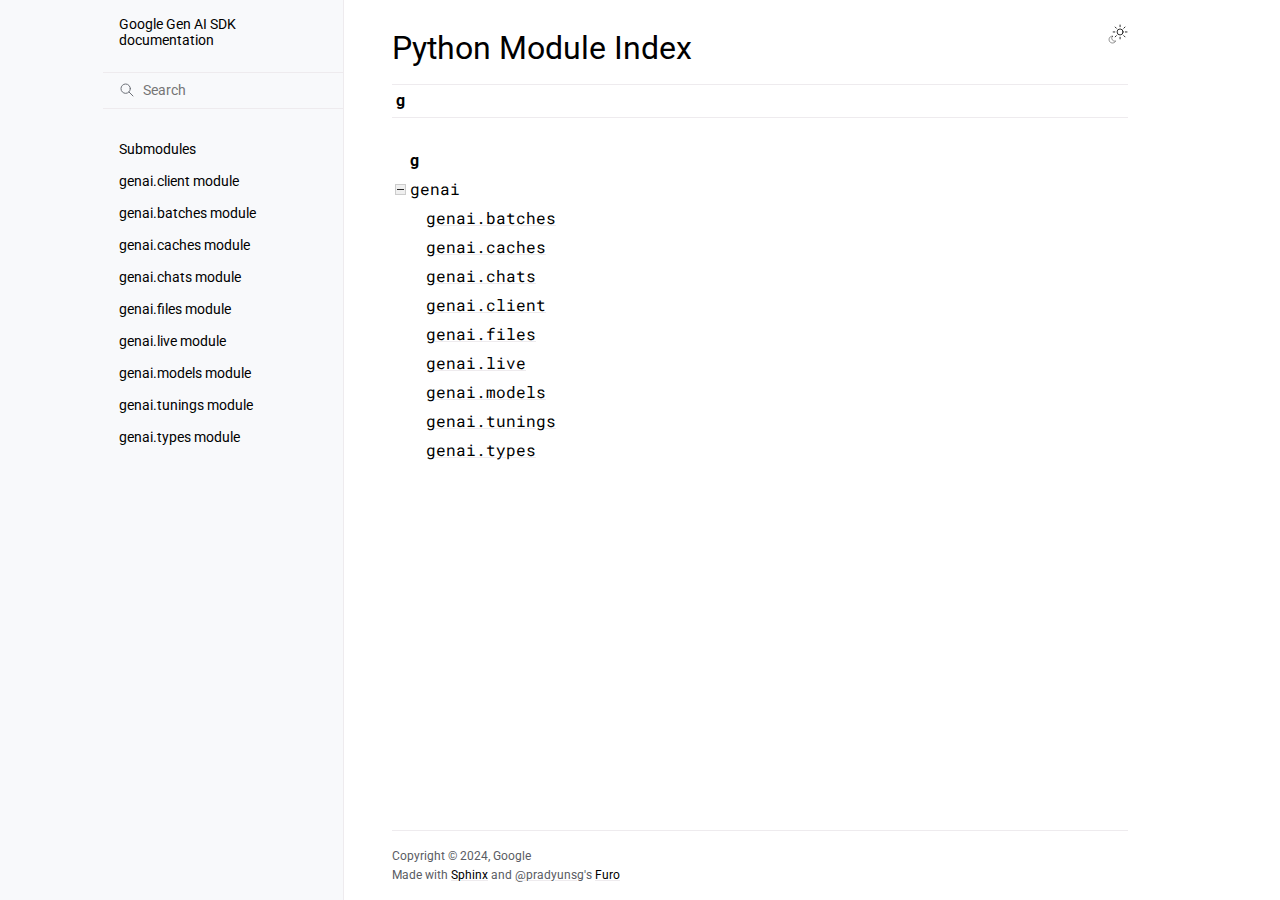
<file: docs/py-modindex.html>
<!doctype html>
<html class="no-js" lang="en" data-content_root="./">
  <head><meta charset="utf-8"/>
    <meta name="viewport" content="width=device-width,initial-scale=1"/>
    <meta name="color-scheme" content="light dark"><link rel="index" title="Index" href="genindex.html" /><link rel="search" title="Search" href="search.html" />

    <!-- Generated with Sphinx 8.2.3 and Furo 2024.08.06 --><title>Python Module Index - Google Gen AI SDK documentation</title>
<link rel="stylesheet" type="text/css" href="_static/pygments.css?v=8f2a1f02" />
    <link rel="stylesheet" type="text/css" href="_static/styles/furo.css?v=354aac6f" />
    <link rel="stylesheet" type="text/css" href="_static/autodoc_pydantic.css?v=a0a71c94" />
    <link rel="stylesheet" type="text/css" href="_static/styles/furo-extensions.css?v=302659d7" />
    <link rel="stylesheet" type="text/css" href="_static/css/custom.css?v=fdc8595f" />
    
    


<style>
  body {
    --color-code-background: #f8f8f8;
  --color-code-foreground: black;
  --font-stack: "Google Sans Text", Roboto, "Helvetica Neue", Helvetica, Arial, sans-serif;
  --font-stack--monospace: Roboto Mono, "Helvetica Neue Mono", monospace;
  --font-stack--headings: "Google Sans Text", Roboto, "Helvetica Neue", Helvetica, Arial, sans-serif;
  --color-brand-primary: black;
  --color-brand-content: black;
  
  }
  @media not print {
    body[data-theme="dark"] {
      --color-code-background: #202020;
  --color-code-foreground: #d0d0d0;
  --font-stack: "Google Sans Text", Roboto, "Helvetica Neue", Helvetica, Arial, sans-serif;
  --font-stack--monospace: Roboto Mono, "Helvetica Neue Mono", monospace;
  --font-stack--headings: "Google Sans Text", Roboto, "Helvetica Neue", Helvetica, Arial, sans-serif;
  --color-brand-primary: white;
  --color-brand-content: white;
  
    }
    @media (prefers-color-scheme: dark) {
      body:not([data-theme="light"]) {
        --color-code-background: #202020;
  --color-code-foreground: #d0d0d0;
  --font-stack: "Google Sans Text", Roboto, "Helvetica Neue", Helvetica, Arial, sans-serif;
  --font-stack--monospace: Roboto Mono, "Helvetica Neue Mono", monospace;
  --font-stack--headings: "Google Sans Text", Roboto, "Helvetica Neue", Helvetica, Arial, sans-serif;
  --color-brand-primary: white;
  --color-brand-content: white;
  
      }
    }
  }
</style></head>
  <body>
    
    <script>
      document.body.dataset.theme = localStorage.getItem("theme") || "auto";
    </script>
    

<svg xmlns="http://www.w3.org/2000/svg" style="display: none;">
  <symbol id="svg-toc" viewBox="0 0 24 24">
    <title>Contents</title>
    <svg stroke="currentColor" fill="currentColor" stroke-width="0" viewBox="0 0 1024 1024">
      <path d="M408 442h480c4.4 0 8-3.6 8-8v-56c0-4.4-3.6-8-8-8H408c-4.4 0-8 3.6-8 8v56c0 4.4 3.6 8 8 8zm-8 204c0 4.4 3.6 8 8 8h480c4.4 0 8-3.6 8-8v-56c0-4.4-3.6-8-8-8H408c-4.4 0-8 3.6-8 8v56zm504-486H120c-4.4 0-8 3.6-8 8v56c0 4.4 3.6 8 8 8h784c4.4 0 8-3.6 8-8v-56c0-4.4-3.6-8-8-8zm0 632H120c-4.4 0-8 3.6-8 8v56c0 4.4 3.6 8 8 8h784c4.4 0 8-3.6 8-8v-56c0-4.4-3.6-8-8-8zM115.4 518.9L271.7 642c5.8 4.6 14.4.5 14.4-6.9V388.9c0-7.4-8.5-11.5-14.4-6.9L115.4 505.1a8.74 8.74 0 0 0 0 13.8z"/>
    </svg>
  </symbol>
  <symbol id="svg-menu" viewBox="0 0 24 24">
    <title>Menu</title>
    <svg xmlns="http://www.w3.org/2000/svg" viewBox="0 0 24 24" fill="none" stroke="currentColor"
      stroke-width="2" stroke-linecap="round" stroke-linejoin="round" class="feather-menu">
      <line x1="3" y1="12" x2="21" y2="12"></line>
      <line x1="3" y1="6" x2="21" y2="6"></line>
      <line x1="3" y1="18" x2="21" y2="18"></line>
    </svg>
  </symbol>
  <symbol id="svg-arrow-right" viewBox="0 0 24 24">
    <title>Expand</title>
    <svg xmlns="http://www.w3.org/2000/svg" viewBox="0 0 24 24" fill="none" stroke="currentColor"
      stroke-width="2" stroke-linecap="round" stroke-linejoin="round" class="feather-chevron-right">
      <polyline points="9 18 15 12 9 6"></polyline>
    </svg>
  </symbol>
  <symbol id="svg-sun" viewBox="0 0 24 24">
    <title>Light mode</title>
    <svg xmlns="http://www.w3.org/2000/svg" viewBox="0 0 24 24" fill="none" stroke="currentColor"
      stroke-width="1" stroke-linecap="round" stroke-linejoin="round" class="feather-sun">
      <circle cx="12" cy="12" r="5"></circle>
      <line x1="12" y1="1" x2="12" y2="3"></line>
      <line x1="12" y1="21" x2="12" y2="23"></line>
      <line x1="4.22" y1="4.22" x2="5.64" y2="5.64"></line>
      <line x1="18.36" y1="18.36" x2="19.78" y2="19.78"></line>
      <line x1="1" y1="12" x2="3" y2="12"></line>
      <line x1="21" y1="12" x2="23" y2="12"></line>
      <line x1="4.22" y1="19.78" x2="5.64" y2="18.36"></line>
      <line x1="18.36" y1="5.64" x2="19.78" y2="4.22"></line>
    </svg>
  </symbol>
  <symbol id="svg-moon" viewBox="0 0 24 24">
    <title>Dark mode</title>
    <svg xmlns="http://www.w3.org/2000/svg" viewBox="0 0 24 24" fill="none" stroke="currentColor"
      stroke-width="1" stroke-linecap="round" stroke-linejoin="round" class="icon-tabler-moon">
      <path stroke="none" d="M0 0h24v24H0z" fill="none" />
      <path d="M12 3c.132 0 .263 0 .393 0a7.5 7.5 0 0 0 7.92 12.446a9 9 0 1 1 -8.313 -12.454z" />
    </svg>
  </symbol>
  <symbol id="svg-sun-with-moon" viewBox="0 0 24 24">
    <title>Auto light/dark, in light mode</title>
    <svg xmlns="http://www.w3.org/2000/svg" viewBox="0 0 24 24" fill="none" stroke="currentColor"
      stroke-width="1" stroke-linecap="round" stroke-linejoin="round"
      class="icon-custom-derived-from-feather-sun-and-tabler-moon">
      <path style="opacity: 50%" d="M 5.411 14.504 C 5.471 14.504 5.532 14.504 5.591 14.504 C 3.639 16.319 4.383 19.569 6.931 20.352 C 7.693 20.586 8.512 20.551 9.25 20.252 C 8.023 23.207 4.056 23.725 2.11 21.184 C 0.166 18.642 1.702 14.949 4.874 14.536 C 5.051 14.512 5.231 14.5 5.411 14.5 L 5.411 14.504 Z"/>
      <line x1="14.5" y1="3.25" x2="14.5" y2="1.25"/>
      <line x1="14.5" y1="15.85" x2="14.5" y2="17.85"/>
      <line x1="10.044" y1="5.094" x2="8.63" y2="3.68"/>
      <line x1="19" y1="14.05" x2="20.414" y2="15.464"/>
      <line x1="8.2" y1="9.55" x2="6.2" y2="9.55"/>
      <line x1="20.8" y1="9.55" x2="22.8" y2="9.55"/>
      <line x1="10.044" y1="14.006" x2="8.63" y2="15.42"/>
      <line x1="19" y1="5.05" x2="20.414" y2="3.636"/>
      <circle cx="14.5" cy="9.55" r="3.6"/>
    </svg>
  </symbol>
  <symbol id="svg-moon-with-sun" viewBox="0 0 24 24">
    <title>Auto light/dark, in dark mode</title>
    <svg xmlns="http://www.w3.org/2000/svg" viewBox="0 0 24 24" fill="none" stroke="currentColor"
      stroke-width="1" stroke-linecap="round" stroke-linejoin="round"
      class="icon-custom-derived-from-feather-sun-and-tabler-moon">
      <path d="M 8.282 7.007 C 8.385 7.007 8.494 7.007 8.595 7.007 C 5.18 10.184 6.481 15.869 10.942 17.24 C 12.275 17.648 13.706 17.589 15 17.066 C 12.851 22.236 5.91 23.143 2.505 18.696 C -0.897 14.249 1.791 7.786 7.342 7.063 C 7.652 7.021 7.965 7 8.282 7 L 8.282 7.007 Z"/>
      <line style="opacity: 50%" x1="18" y1="3.705" x2="18" y2="2.5"/>
      <line style="opacity: 50%" x1="18" y1="11.295" x2="18" y2="12.5"/>
      <line style="opacity: 50%" x1="15.316" y1="4.816" x2="14.464" y2="3.964"/>
      <line style="opacity: 50%" x1="20.711" y1="10.212" x2="21.563" y2="11.063"/>
      <line style="opacity: 50%" x1="14.205" y1="7.5" x2="13.001" y2="7.5"/>
      <line style="opacity: 50%" x1="21.795" y1="7.5" x2="23" y2="7.5"/>
      <line style="opacity: 50%" x1="15.316" y1="10.184" x2="14.464" y2="11.036"/>
      <line style="opacity: 50%" x1="20.711" y1="4.789" x2="21.563" y2="3.937"/>
      <circle style="opacity: 50%" cx="18" cy="7.5" r="2.169"/>
    </svg>
  </symbol>
  <symbol id="svg-pencil" viewBox="0 0 24 24">
    <svg xmlns="http://www.w3.org/2000/svg" viewBox="0 0 24 24" fill="none" stroke="currentColor"
      stroke-width="1" stroke-linecap="round" stroke-linejoin="round" class="icon-tabler-pencil-code">
      <path d="M4 20h4l10.5 -10.5a2.828 2.828 0 1 0 -4 -4l-10.5 10.5v4" />
      <path d="M13.5 6.5l4 4" />
      <path d="M20 21l2 -2l-2 -2" />
      <path d="M17 17l-2 2l2 2" />
    </svg>
  </symbol>
  <symbol id="svg-eye" viewBox="0 0 24 24">
    <svg xmlns="http://www.w3.org/2000/svg" viewBox="0 0 24 24" fill="none" stroke="currentColor"
      stroke-width="1" stroke-linecap="round" stroke-linejoin="round" class="icon-tabler-eye-code">
      <path stroke="none" d="M0 0h24v24H0z" fill="none" />
      <path d="M10 12a2 2 0 1 0 4 0a2 2 0 0 0 -4 0" />
      <path
        d="M11.11 17.958c-3.209 -.307 -5.91 -2.293 -8.11 -5.958c2.4 -4 5.4 -6 9 -6c3.6 0 6.6 2 9 6c-.21 .352 -.427 .688 -.647 1.008" />
      <path d="M20 21l2 -2l-2 -2" />
      <path d="M17 17l-2 2l2 2" />
    </svg>
  </symbol>
</svg>

<input type="checkbox" class="sidebar-toggle" name="__navigation" id="__navigation">
<input type="checkbox" class="sidebar-toggle" name="__toc" id="__toc">
<label class="overlay sidebar-overlay" for="__navigation">
  <div class="visually-hidden">Hide navigation sidebar</div>
</label>
<label class="overlay toc-overlay" for="__toc">
  <div class="visually-hidden">Hide table of contents sidebar</div>
</label>

<a class="skip-to-content muted-link" href="#furo-main-content">Skip to content</a>



<div class="page">
  <header class="mobile-header">
    <div class="header-left">
      <label class="nav-overlay-icon" for="__navigation">
        <div class="visually-hidden">Toggle site navigation sidebar</div>
        <i class="icon"><svg><use href="#svg-menu"></use></svg></i>
      </label>
    </div>
    <div class="header-center">
      <a href="index.html"><div class="brand">Google Gen AI SDK  documentation</div></a>
    </div>
    <div class="header-right">
      <div class="theme-toggle-container theme-toggle-header">
        <button class="theme-toggle">
          <div class="visually-hidden">Toggle Light / Dark / Auto color theme</div>
          <svg class="theme-icon-when-auto-light"><use href="#svg-sun-with-moon"></use></svg>
          <svg class="theme-icon-when-auto-dark"><use href="#svg-moon-with-sun"></use></svg>
          <svg class="theme-icon-when-dark"><use href="#svg-moon"></use></svg>
          <svg class="theme-icon-when-light"><use href="#svg-sun"></use></svg>
        </button>
      </div>
      <label class="toc-overlay-icon toc-header-icon no-toc" for="__toc">
        <div class="visually-hidden">Toggle table of contents sidebar</div>
        <i class="icon"><svg><use href="#svg-toc"></use></svg></i>
      </label>
    </div>
  </header>
  <aside class="sidebar-drawer">
    <div class="sidebar-container">
      
      <div class="sidebar-sticky"><a class="sidebar-brand" href="index.html">
  
  
  <span class="sidebar-brand-text">Google Gen AI SDK  documentation</span>
  
</a><form class="sidebar-search-container" method="get" action="search.html" role="search">
  <input class="sidebar-search" placeholder="Search" name="q" aria-label="Search">
  <input type="hidden" name="check_keywords" value="yes">
  <input type="hidden" name="area" value="default">
</form>
<div id="searchbox"></div><div class="sidebar-scroll"><div class="sidebar-tree">
  <ul>
<li class="toctree-l1"><a class="reference internal" href="genai.html">Submodules</a></li>
<li class="toctree-l1"><a class="reference internal" href="genai.html#module-genai.client">genai.client module</a></li>
<li class="toctree-l1"><a class="reference internal" href="genai.html#module-genai.batches">genai.batches module</a></li>
<li class="toctree-l1"><a class="reference internal" href="genai.html#module-genai.caches">genai.caches module</a></li>
<li class="toctree-l1"><a class="reference internal" href="genai.html#module-genai.chats">genai.chats module</a></li>
<li class="toctree-l1"><a class="reference internal" href="genai.html#module-genai.files">genai.files module</a></li>
<li class="toctree-l1"><a class="reference internal" href="genai.html#module-genai.live">genai.live module</a></li>
<li class="toctree-l1"><a class="reference internal" href="genai.html#module-genai.models">genai.models module</a></li>
<li class="toctree-l1"><a class="reference internal" href="genai.html#module-genai.tunings">genai.tunings module</a></li>
<li class="toctree-l1"><a class="reference internal" href="genai.html#module-genai.types">genai.types module</a></li>
</ul>

</div>
</div>

      </div>
      
    </div>
  </aside>
  <div class="main">
    <div class="content">
      <div class="article-container">
        <a href="#" class="back-to-top muted-link">
          <svg xmlns="http://www.w3.org/2000/svg" viewBox="0 0 24 24">
            <path d="M13 20h-2V8l-5.5 5.5-1.42-1.42L12 4.16l7.92 7.92-1.42 1.42L13 8v12z"></path>
          </svg>
          <span>Back to top</span>
        </a>
        <div class="content-icon-container">
          <div class="theme-toggle-container theme-toggle-content">
            <button class="theme-toggle">
              <div class="visually-hidden">Toggle Light / Dark / Auto color theme</div>
              <svg class="theme-icon-when-auto-light"><use href="#svg-sun-with-moon"></use></svg>
              <svg class="theme-icon-when-auto-dark"><use href="#svg-moon-with-sun"></use></svg>
              <svg class="theme-icon-when-dark"><use href="#svg-moon"></use></svg>
              <svg class="theme-icon-when-light"><use href="#svg-sun"></use></svg>
            </button>
          </div>
          <label class="toc-overlay-icon toc-content-icon no-toc" for="__toc">
            <div class="visually-hidden">Toggle table of contents sidebar</div>
            <i class="icon"><svg><use href="#svg-toc"></use></svg></i>
          </label>
        </div>
        <article role="main" id="furo-main-content">
          
<section class="domainindex-section">
  <h1>Python Module Index</h1>
  <div class="domainindex-jumpbox"><a href="#cap-g"><strong>g</strong></a></div>
</section>
<table class="domainindex-table">
  <tr class="pcap">
    <td></td><td>&#160;</td><td></td>
  </tr>
  <tr class="cap" id="cap-g">
    <td></td><td><strong>g</strong></td><td></td>
  </tr>
  <tr>
    <td><img src="_static/minus.png" class="toggler"
              id="toggle-1" style="display: none" alt="-" /></td>
    <td>
        <code class="xref">genai</code></td><td>
    <em></em></td>
  </tr>
  <tr class="cg-1">
    <td></td>
    <td>&#160;&#160;&#160;
        <a href="genai.html#module-genai.batches"><code class="xref">genai.batches</code></a></td><td>
    <em></em></td>
  </tr>
  <tr class="cg-1">
    <td></td>
    <td>&#160;&#160;&#160;
        <a href="genai.html#module-genai.caches"><code class="xref">genai.caches</code></a></td><td>
    <em></em></td>
  </tr>
  <tr class="cg-1">
    <td></td>
    <td>&#160;&#160;&#160;
        <a href="genai.html#module-genai.chats"><code class="xref">genai.chats</code></a></td><td>
    <em></em></td>
  </tr>
  <tr class="cg-1">
    <td></td>
    <td>&#160;&#160;&#160;
        <a href="genai.html#module-genai.client"><code class="xref">genai.client</code></a></td><td>
    <em></em></td>
  </tr>
  <tr class="cg-1">
    <td></td>
    <td>&#160;&#160;&#160;
        <a href="genai.html#module-genai.files"><code class="xref">genai.files</code></a></td><td>
    <em></em></td>
  </tr>
  <tr class="cg-1">
    <td></td>
    <td>&#160;&#160;&#160;
        <a href="genai.html#module-genai.live"><code class="xref">genai.live</code></a></td><td>
    <em></em></td>
  </tr>
  <tr class="cg-1">
    <td></td>
    <td>&#160;&#160;&#160;
        <a href="genai.html#module-genai.models"><code class="xref">genai.models</code></a></td><td>
    <em></em></td>
  </tr>
  <tr class="cg-1">
    <td></td>
    <td>&#160;&#160;&#160;
        <a href="genai.html#module-genai.tunings"><code class="xref">genai.tunings</code></a></td><td>
    <em></em></td>
  </tr>
  <tr class="cg-1">
    <td></td>
    <td>&#160;&#160;&#160;
        <a href="genai.html#module-genai.types"><code class="xref">genai.types</code></a></td><td>
    <em></em></td>
  </tr>
</table>

        </article>
      </div>
      <footer>
        
        <div class="related-pages">
          
          
        </div>
        <div class="bottom-of-page">
          <div class="left-details">
            <div class="copyright">
                Copyright &#169; 2024, Google
            </div>
            Made with <a href="https://www.sphinx-doc.org/">Sphinx</a> and <a class="muted-link" href="https://pradyunsg.me">@pradyunsg</a>'s
            
            <a href="https://github.com/pradyunsg/furo">Furo</a>
            
          </div>
          <div class="right-details">
            
          </div>
        </div>
        
      </footer>
    </div>
    <aside class="toc-drawer no-toc">
      
      
      
    </aside>
  </div>
</div><script src="_static/documentation_options.js?v=5929fcd5"></script>
    <script src="_static/doctools.js?v=9bcbadda"></script>
    <script src="_static/sphinx_highlight.js?v=dc90522c"></script>
    <script src="_static/scripts/furo.js?v=5fa4622c"></script>
    </body>
</html>
</file>
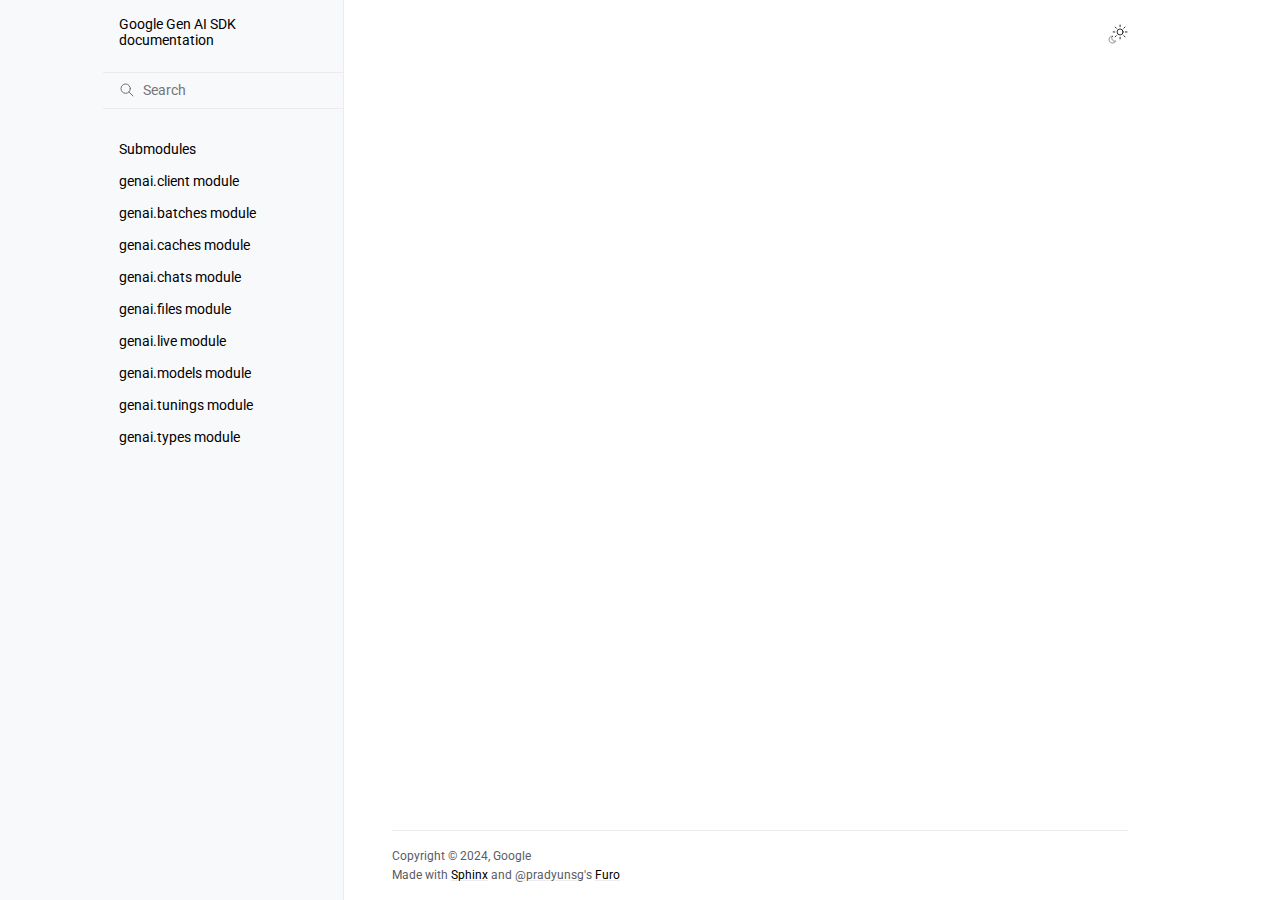
<file: docs/search.html>
<!doctype html>
<html class="no-js" lang="en" data-content_root="./">
  <head>
<meta charset="utf-8"/>
    <meta name="viewport" content="width=device-width,initial-scale=1"/>
    <meta name="color-scheme" content="light dark"><link rel="index" title="Index" href="genindex.html" /><link rel="search" title="Search" href="#" />

    <!-- Generated with Sphinx 8.2.3 and Furo 2024.08.06 -->
<meta name="robots" content="noindex" />
<title>Search - Google Gen AI SDK  documentation</title><link rel="stylesheet" type="text/css" href="_static/pygments.css?v=8f2a1f02" />
    <link rel="stylesheet" type="text/css" href="_static/styles/furo.css?v=354aac6f" />
    <link rel="stylesheet" type="text/css" href="_static/autodoc_pydantic.css?v=a0a71c94" />
    <link rel="stylesheet" type="text/css" href="_static/styles/furo-extensions.css?v=302659d7" />
    <link rel="stylesheet" type="text/css" href="_static/css/custom.css?v=fdc8595f" />
    
    


<style>
  body {
    --color-code-background: #f8f8f8;
  --color-code-foreground: black;
  --font-stack: "Google Sans Text", Roboto, "Helvetica Neue", Helvetica, Arial, sans-serif;
  --font-stack--monospace: Roboto Mono, "Helvetica Neue Mono", monospace;
  --font-stack--headings: "Google Sans Text", Roboto, "Helvetica Neue", Helvetica, Arial, sans-serif;
  --color-brand-primary: black;
  --color-brand-content: black;
  
  }
  @media not print {
    body[data-theme="dark"] {
      --color-code-background: #202020;
  --color-code-foreground: #d0d0d0;
  --font-stack: "Google Sans Text", Roboto, "Helvetica Neue", Helvetica, Arial, sans-serif;
  --font-stack--monospace: Roboto Mono, "Helvetica Neue Mono", monospace;
  --font-stack--headings: "Google Sans Text", Roboto, "Helvetica Neue", Helvetica, Arial, sans-serif;
  --color-brand-primary: white;
  --color-brand-content: white;
  
    }
    @media (prefers-color-scheme: dark) {
      body:not([data-theme="light"]) {
        --color-code-background: #202020;
  --color-code-foreground: #d0d0d0;
  --font-stack: "Google Sans Text", Roboto, "Helvetica Neue", Helvetica, Arial, sans-serif;
  --font-stack--monospace: Roboto Mono, "Helvetica Neue Mono", monospace;
  --font-stack--headings: "Google Sans Text", Roboto, "Helvetica Neue", Helvetica, Arial, sans-serif;
  --color-brand-primary: white;
  --color-brand-content: white;
  
      }
    }
  }
</style></head>
  <body>
    
    <script>
      document.body.dataset.theme = localStorage.getItem("theme") || "auto";
    </script>
    

<svg xmlns="http://www.w3.org/2000/svg" style="display: none;">
  <symbol id="svg-toc" viewBox="0 0 24 24">
    <title>Contents</title>
    <svg stroke="currentColor" fill="currentColor" stroke-width="0" viewBox="0 0 1024 1024">
      <path d="M408 442h480c4.4 0 8-3.6 8-8v-56c0-4.4-3.6-8-8-8H408c-4.4 0-8 3.6-8 8v56c0 4.4 3.6 8 8 8zm-8 204c0 4.4 3.6 8 8 8h480c4.4 0 8-3.6 8-8v-56c0-4.4-3.6-8-8-8H408c-4.4 0-8 3.6-8 8v56zm504-486H120c-4.4 0-8 3.6-8 8v56c0 4.4 3.6 8 8 8h784c4.4 0 8-3.6 8-8v-56c0-4.4-3.6-8-8-8zm0 632H120c-4.4 0-8 3.6-8 8v56c0 4.4 3.6 8 8 8h784c4.4 0 8-3.6 8-8v-56c0-4.4-3.6-8-8-8zM115.4 518.9L271.7 642c5.8 4.6 14.4.5 14.4-6.9V388.9c0-7.4-8.5-11.5-14.4-6.9L115.4 505.1a8.74 8.74 0 0 0 0 13.8z"/>
    </svg>
  </symbol>
  <symbol id="svg-menu" viewBox="0 0 24 24">
    <title>Menu</title>
    <svg xmlns="http://www.w3.org/2000/svg" viewBox="0 0 24 24" fill="none" stroke="currentColor"
      stroke-width="2" stroke-linecap="round" stroke-linejoin="round" class="feather-menu">
      <line x1="3" y1="12" x2="21" y2="12"></line>
      <line x1="3" y1="6" x2="21" y2="6"></line>
      <line x1="3" y1="18" x2="21" y2="18"></line>
    </svg>
  </symbol>
  <symbol id="svg-arrow-right" viewBox="0 0 24 24">
    <title>Expand</title>
    <svg xmlns="http://www.w3.org/2000/svg" viewBox="0 0 24 24" fill="none" stroke="currentColor"
      stroke-width="2" stroke-linecap="round" stroke-linejoin="round" class="feather-chevron-right">
      <polyline points="9 18 15 12 9 6"></polyline>
    </svg>
  </symbol>
  <symbol id="svg-sun" viewBox="0 0 24 24">
    <title>Light mode</title>
    <svg xmlns="http://www.w3.org/2000/svg" viewBox="0 0 24 24" fill="none" stroke="currentColor"
      stroke-width="1" stroke-linecap="round" stroke-linejoin="round" class="feather-sun">
      <circle cx="12" cy="12" r="5"></circle>
      <line x1="12" y1="1" x2="12" y2="3"></line>
      <line x1="12" y1="21" x2="12" y2="23"></line>
      <line x1="4.22" y1="4.22" x2="5.64" y2="5.64"></line>
      <line x1="18.36" y1="18.36" x2="19.78" y2="19.78"></line>
      <line x1="1" y1="12" x2="3" y2="12"></line>
      <line x1="21" y1="12" x2="23" y2="12"></line>
      <line x1="4.22" y1="19.78" x2="5.64" y2="18.36"></line>
      <line x1="18.36" y1="5.64" x2="19.78" y2="4.22"></line>
    </svg>
  </symbol>
  <symbol id="svg-moon" viewBox="0 0 24 24">
    <title>Dark mode</title>
    <svg xmlns="http://www.w3.org/2000/svg" viewBox="0 0 24 24" fill="none" stroke="currentColor"
      stroke-width="1" stroke-linecap="round" stroke-linejoin="round" class="icon-tabler-moon">
      <path stroke="none" d="M0 0h24v24H0z" fill="none" />
      <path d="M12 3c.132 0 .263 0 .393 0a7.5 7.5 0 0 0 7.92 12.446a9 9 0 1 1 -8.313 -12.454z" />
    </svg>
  </symbol>
  <symbol id="svg-sun-with-moon" viewBox="0 0 24 24">
    <title>Auto light/dark, in light mode</title>
    <svg xmlns="http://www.w3.org/2000/svg" viewBox="0 0 24 24" fill="none" stroke="currentColor"
      stroke-width="1" stroke-linecap="round" stroke-linejoin="round"
      class="icon-custom-derived-from-feather-sun-and-tabler-moon">
      <path style="opacity: 50%" d="M 5.411 14.504 C 5.471 14.504 5.532 14.504 5.591 14.504 C 3.639 16.319 4.383 19.569 6.931 20.352 C 7.693 20.586 8.512 20.551 9.25 20.252 C 8.023 23.207 4.056 23.725 2.11 21.184 C 0.166 18.642 1.702 14.949 4.874 14.536 C 5.051 14.512 5.231 14.5 5.411 14.5 L 5.411 14.504 Z"/>
      <line x1="14.5" y1="3.25" x2="14.5" y2="1.25"/>
      <line x1="14.5" y1="15.85" x2="14.5" y2="17.85"/>
      <line x1="10.044" y1="5.094" x2="8.63" y2="3.68"/>
      <line x1="19" y1="14.05" x2="20.414" y2="15.464"/>
      <line x1="8.2" y1="9.55" x2="6.2" y2="9.55"/>
      <line x1="20.8" y1="9.55" x2="22.8" y2="9.55"/>
      <line x1="10.044" y1="14.006" x2="8.63" y2="15.42"/>
      <line x1="19" y1="5.05" x2="20.414" y2="3.636"/>
      <circle cx="14.5" cy="9.55" r="3.6"/>
    </svg>
  </symbol>
  <symbol id="svg-moon-with-sun" viewBox="0 0 24 24">
    <title>Auto light/dark, in dark mode</title>
    <svg xmlns="http://www.w3.org/2000/svg" viewBox="0 0 24 24" fill="none" stroke="currentColor"
      stroke-width="1" stroke-linecap="round" stroke-linejoin="round"
      class="icon-custom-derived-from-feather-sun-and-tabler-moon">
      <path d="M 8.282 7.007 C 8.385 7.007 8.494 7.007 8.595 7.007 C 5.18 10.184 6.481 15.869 10.942 17.24 C 12.275 17.648 13.706 17.589 15 17.066 C 12.851 22.236 5.91 23.143 2.505 18.696 C -0.897 14.249 1.791 7.786 7.342 7.063 C 7.652 7.021 7.965 7 8.282 7 L 8.282 7.007 Z"/>
      <line style="opacity: 50%" x1="18" y1="3.705" x2="18" y2="2.5"/>
      <line style="opacity: 50%" x1="18" y1="11.295" x2="18" y2="12.5"/>
      <line style="opacity: 50%" x1="15.316" y1="4.816" x2="14.464" y2="3.964"/>
      <line style="opacity: 50%" x1="20.711" y1="10.212" x2="21.563" y2="11.063"/>
      <line style="opacity: 50%" x1="14.205" y1="7.5" x2="13.001" y2="7.5"/>
      <line style="opacity: 50%" x1="21.795" y1="7.5" x2="23" y2="7.5"/>
      <line style="opacity: 50%" x1="15.316" y1="10.184" x2="14.464" y2="11.036"/>
      <line style="opacity: 50%" x1="20.711" y1="4.789" x2="21.563" y2="3.937"/>
      <circle style="opacity: 50%" cx="18" cy="7.5" r="2.169"/>
    </svg>
  </symbol>
  <symbol id="svg-pencil" viewBox="0 0 24 24">
    <svg xmlns="http://www.w3.org/2000/svg" viewBox="0 0 24 24" fill="none" stroke="currentColor"
      stroke-width="1" stroke-linecap="round" stroke-linejoin="round" class="icon-tabler-pencil-code">
      <path d="M4 20h4l10.5 -10.5a2.828 2.828 0 1 0 -4 -4l-10.5 10.5v4" />
      <path d="M13.5 6.5l4 4" />
      <path d="M20 21l2 -2l-2 -2" />
      <path d="M17 17l-2 2l2 2" />
    </svg>
  </symbol>
  <symbol id="svg-eye" viewBox="0 0 24 24">
    <svg xmlns="http://www.w3.org/2000/svg" viewBox="0 0 24 24" fill="none" stroke="currentColor"
      stroke-width="1" stroke-linecap="round" stroke-linejoin="round" class="icon-tabler-eye-code">
      <path stroke="none" d="M0 0h24v24H0z" fill="none" />
      <path d="M10 12a2 2 0 1 0 4 0a2 2 0 0 0 -4 0" />
      <path
        d="M11.11 17.958c-3.209 -.307 -5.91 -2.293 -8.11 -5.958c2.4 -4 5.4 -6 9 -6c3.6 0 6.6 2 9 6c-.21 .352 -.427 .688 -.647 1.008" />
      <path d="M20 21l2 -2l-2 -2" />
      <path d="M17 17l-2 2l2 2" />
    </svg>
  </symbol>
</svg>

<input type="checkbox" class="sidebar-toggle" name="__navigation" id="__navigation">
<input type="checkbox" class="sidebar-toggle" name="__toc" id="__toc">
<label class="overlay sidebar-overlay" for="__navigation">
  <div class="visually-hidden">Hide navigation sidebar</div>
</label>
<label class="overlay toc-overlay" for="__toc">
  <div class="visually-hidden">Hide table of contents sidebar</div>
</label>

<a class="skip-to-content muted-link" href="#furo-main-content">Skip to content</a>



<div class="page">
  <header class="mobile-header">
    <div class="header-left">
      <label class="nav-overlay-icon" for="__navigation">
        <div class="visually-hidden">Toggle site navigation sidebar</div>
        <i class="icon"><svg><use href="#svg-menu"></use></svg></i>
      </label>
    </div>
    <div class="header-center">
      <a href="index.html"><div class="brand">Google Gen AI SDK  documentation</div></a>
    </div>
    <div class="header-right">
      <div class="theme-toggle-container theme-toggle-header">
        <button class="theme-toggle">
          <div class="visually-hidden">Toggle Light / Dark / Auto color theme</div>
          <svg class="theme-icon-when-auto-light"><use href="#svg-sun-with-moon"></use></svg>
          <svg class="theme-icon-when-auto-dark"><use href="#svg-moon-with-sun"></use></svg>
          <svg class="theme-icon-when-dark"><use href="#svg-moon"></use></svg>
          <svg class="theme-icon-when-light"><use href="#svg-sun"></use></svg>
        </button>
      </div>
      <label class="toc-overlay-icon toc-header-icon no-toc" for="__toc">
        <div class="visually-hidden">Toggle table of contents sidebar</div>
        <i class="icon"><svg><use href="#svg-toc"></use></svg></i>
      </label>
    </div>
  </header>
  <aside class="sidebar-drawer">
    <div class="sidebar-container">
      
      <div class="sidebar-sticky"><a class="sidebar-brand" href="index.html">
  
  
  <span class="sidebar-brand-text">Google Gen AI SDK  documentation</span>
  
</a><form class="sidebar-search-container" method="get" action="#" role="search">
  <input class="sidebar-search" placeholder="Search" name="q" aria-label="Search">
  <input type="hidden" name="check_keywords" value="yes">
  <input type="hidden" name="area" value="default">
</form>
<div id="searchbox"></div><div class="sidebar-scroll"><div class="sidebar-tree">
  <ul>
<li class="toctree-l1"><a class="reference internal" href="genai.html">Submodules</a></li>
<li class="toctree-l1"><a class="reference internal" href="genai.html#module-genai.client">genai.client module</a></li>
<li class="toctree-l1"><a class="reference internal" href="genai.html#module-genai.batches">genai.batches module</a></li>
<li class="toctree-l1"><a class="reference internal" href="genai.html#module-genai.caches">genai.caches module</a></li>
<li class="toctree-l1"><a class="reference internal" href="genai.html#module-genai.chats">genai.chats module</a></li>
<li class="toctree-l1"><a class="reference internal" href="genai.html#module-genai.files">genai.files module</a></li>
<li class="toctree-l1"><a class="reference internal" href="genai.html#module-genai.live">genai.live module</a></li>
<li class="toctree-l1"><a class="reference internal" href="genai.html#module-genai.models">genai.models module</a></li>
<li class="toctree-l1"><a class="reference internal" href="genai.html#module-genai.tunings">genai.tunings module</a></li>
<li class="toctree-l1"><a class="reference internal" href="genai.html#module-genai.types">genai.types module</a></li>
</ul>

</div>
</div>

      </div>
      
    </div>
  </aside>
  <div class="main">
    <div class="content">
      <div class="article-container">
        <a href="#" class="back-to-top muted-link">
          <svg xmlns="http://www.w3.org/2000/svg" viewBox="0 0 24 24">
            <path d="M13 20h-2V8l-5.5 5.5-1.42-1.42L12 4.16l7.92 7.92-1.42 1.42L13 8v12z"></path>
          </svg>
          <span>Back to top</span>
        </a>
        <div class="content-icon-container">
          <div class="theme-toggle-container theme-toggle-content">
            <button class="theme-toggle">
              <div class="visually-hidden">Toggle Light / Dark / Auto color theme</div>
              <svg class="theme-icon-when-auto-light"><use href="#svg-sun-with-moon"></use></svg>
              <svg class="theme-icon-when-auto-dark"><use href="#svg-moon-with-sun"></use></svg>
              <svg class="theme-icon-when-dark"><use href="#svg-moon"></use></svg>
              <svg class="theme-icon-when-light"><use href="#svg-sun"></use></svg>
            </button>
          </div>
          <label class="toc-overlay-icon toc-content-icon no-toc" for="__toc">
            <div class="visually-hidden">Toggle table of contents sidebar</div>
            <i class="icon"><svg><use href="#svg-toc"></use></svg></i>
          </label>
        </div>
        <article role="main" id="furo-main-content">
          
<noscript>
<div class="admonition error">
  <p class="admonition-title">Error</p>
  <p>
    Please activate JavaScript to enable the search functionality.
  </p>
</div>
</noscript>

<div id="search-results"></div>

        </article>
      </div>
      <footer>
        
        <div class="related-pages">
          
          
        </div>
        <div class="bottom-of-page">
          <div class="left-details">
            <div class="copyright">
                Copyright &#169; 2024, Google
            </div>
            Made with <a href="https://www.sphinx-doc.org/">Sphinx</a> and <a class="muted-link" href="https://pradyunsg.me">@pradyunsg</a>'s
            
            <a href="https://github.com/pradyunsg/furo">Furo</a>
            
          </div>
          <div class="right-details">
            
          </div>
        </div>
        
      </footer>
    </div>
    <aside class="toc-drawer no-toc">
      
      
      
    </aside>
  </div>
</div><script src="_static/documentation_options.js?v=5929fcd5"></script>
    <script src="_static/doctools.js?v=9bcbadda"></script>
    <script src="_static/sphinx_highlight.js?v=dc90522c"></script>
    <script src="_static/scripts/furo.js?v=5fa4622c"></script>
    
<script src="_static/searchtools.js"></script>
<script src="_static/language_data.js"></script>
<script src="searchindex.js"></script></body>
</html>
</file>
<file: docs/_static/pygments.css>
.highlight pre { line-height: 125%; }
.highlight td.linenos .normal { color: inherit; background-color: transparent; padding-left: 5px; padding-right: 5px; }
.highlight span.linenos { color: inherit; background-color: transparent; padding-left: 5px; padding-right: 5px; }
.highlight td.linenos .special { color: #000000; background-color: #ffffc0; padding-left: 5px; padding-right: 5px; }
.highlight span.linenos.special { color: #000000; background-color: #ffffc0; padding-left: 5px; padding-right: 5px; }
.highlight .hll { background-color: #ffffcc }
.highlight { background: #f8f8f8; }
.highlight .c { color: #8F5902; font-style: italic } /* Comment */
.highlight .err { color: #A40000; border: 1px solid #EF2929 } /* Error */
.highlight .g { color: #000 } /* Generic */
.highlight .k { color: #204A87; font-weight: bold } /* Keyword */
.highlight .l { color: #000 } /* Literal */
.highlight .n { color: #000 } /* Name */
.highlight .o { color: #CE5C00; font-weight: bold } /* Operator */
.highlight .x { color: #000 } /* Other */
.highlight .p { color: #000; font-weight: bold } /* Punctuation */
.highlight .ch { color: #8F5902; font-style: italic } /* Comment.Hashbang */
.highlight .cm { color: #8F5902; font-style: italic } /* Comment.Multiline */
.highlight .cp { color: #8F5902; font-style: italic } /* Comment.Preproc */
.highlight .cpf { color: #8F5902; font-style: italic } /* Comment.PreprocFile */
.highlight .c1 { color: #8F5902; font-style: italic } /* Comment.Single */
.highlight .cs { color: #8F5902; font-style: italic } /* Comment.Special */
.highlight .gd { color: #A40000 } /* Generic.Deleted */
.highlight .ge { color: #000; font-style: italic } /* Generic.Emph */
.highlight .ges { color: #000; font-weight: bold; font-style: italic } /* Generic.EmphStrong */
.highlight .gr { color: #EF2929 } /* Generic.Error */
.highlight .gh { color: #000080; font-weight: bold } /* Generic.Heading */
.highlight .gi { color: #00A000 } /* Generic.Inserted */
.highlight .go { color: #000; font-style: italic } /* Generic.Output */
.highlight .gp { color: #8F5902 } /* Generic.Prompt */
.highlight .gs { color: #000; font-weight: bold } /* Generic.Strong */
.highlight .gu { color: #800080; font-weight: bold } /* Generic.Subheading */
.highlight .gt { color: #A40000; font-weight: bold } /* Generic.Traceback */
.highlight .kc { color: #204A87; font-weight: bold } /* Keyword.Constant */
.highlight .kd { color: #204A87; font-weight: bold } /* Keyword.Declaration */
.highlight .kn { color: #204A87; font-weight: bold } /* Keyword.Namespace */
.highlight .kp { color: #204A87; font-weight: bold } /* Keyword.Pseudo */
.highlight .kr { color: #204A87; font-weight: bold } /* Keyword.Reserved */
.highlight .kt { color: #204A87; font-weight: bold } /* Keyword.Type */
.highlight .ld { color: #000 } /* Literal.Date */
.highlight .m { color: #0000CF; font-weight: bold } /* Literal.Number */
.highlight .s { color: #4E9A06 } /* Literal.String */
.highlight .na { color: #C4A000 } /* Name.Attribute */
.highlight .nb { color: #204A87 } /* Name.Builtin */
.highlight .nc { color: #000 } /* Name.Class */
.highlight .no { color: #000 } /* Name.Constant */
.highlight .nd { color: #5C35CC; font-weight: bold } /* Name.Decorator */
.highlight .ni { color: #CE5C00 } /* Name.Entity */
.highlight .ne { color: #C00; font-weight: bold } /* Name.Exception */
.highlight .nf { color: #000 } /* Name.Function */
.highlight .nl { color: #F57900 } /* Name.Label */
.highlight .nn { color: #000 } /* Name.Namespace */
.highlight .nx { color: #000 } /* Name.Other */
.highlight .py { color: #000 } /* Name.Property */
.highlight .nt { color: #204A87; font-weight: bold } /* Name.Tag */
.highlight .nv { color: #000 } /* Name.Variable */
.highlight .ow { color: #204A87; font-weight: bold } /* Operator.Word */
.highlight .pm { color: #000; font-weight: bold } /* Punctuation.Marker */
.highlight .w { color: #F8F8F8 } /* Text.Whitespace */
.highlight .mb { color: #0000CF; font-weight: bold } /* Literal.Number.Bin */
.highlight .mf { color: #0000CF; font-weight: bold } /* Literal.Number.Float */
.highlight .mh { color: #0000CF; font-weight: bold } /* Literal.Number.Hex */
.highlight .mi { color: #0000CF; font-weight: bold } /* Literal.Number.Integer */
.highlight .mo { color: #0000CF; font-weight: bold } /* Literal.Number.Oct */
.highlight .sa { color: #4E9A06 } /* Literal.String.Affix */
.highlight .sb { color: #4E9A06 } /* Literal.String.Backtick */
.highlight .sc { color: #4E9A06 } /* Literal.String.Char */
.highlight .dl { color: #4E9A06 } /* Literal.String.Delimiter */
.highlight .sd { color: #8F5902; font-style: italic } /* Literal.String.Doc */
.highlight .s2 { color: #4E9A06 } /* Literal.String.Double */
.highlight .se { color: #4E9A06 } /* Literal.String.Escape */
.highlight .sh { color: #4E9A06 } /* Literal.String.Heredoc */
.highlight .si { color: #4E9A06 } /* Literal.String.Interpol */
.highlight .sx { color: #4E9A06 } /* Literal.String.Other */
.highlight .sr { color: #4E9A06 } /* Literal.String.Regex */
.highlight .s1 { color: #4E9A06 } /* Literal.String.Single */
.highlight .ss { color: #4E9A06 } /* Literal.String.Symbol */
.highlight .bp { color: #3465A4 } /* Name.Builtin.Pseudo */
.highlight .fm { color: #000 } /* Name.Function.Magic */
.highlight .vc { color: #000 } /* Name.Variable.Class */
.highlight .vg { color: #000 } /* Name.Variable.Global */
.highlight .vi { color: #000 } /* Name.Variable.Instance */
.highlight .vm { color: #000 } /* Name.Variable.Magic */
.highlight .il { color: #0000CF; font-weight: bold } /* Literal.Number.Integer.Long */
@media not print {
body[data-theme="dark"] .highlight pre { line-height: 125%; }
body[data-theme="dark"] .highlight td.linenos .normal { color: #aaaaaa; background-color: transparent; padding-left: 5px; padding-right: 5px; }
body[data-theme="dark"] .highlight span.linenos { color: #aaaaaa; background-color: transparent; padding-left: 5px; padding-right: 5px; }
body[data-theme="dark"] .highlight td.linenos .special { color: #000000; background-color: #ffffc0; padding-left: 5px; padding-right: 5px; }
body[data-theme="dark"] .highlight span.linenos.special { color: #000000; background-color: #ffffc0; padding-left: 5px; padding-right: 5px; }
body[data-theme="dark"] .highlight .hll { background-color: #404040 }
body[data-theme="dark"] .highlight { background: #202020; color: #D0D0D0 }
body[data-theme="dark"] .highlight .c { color: #ABABAB; font-style: italic } /* Comment */
body[data-theme="dark"] .highlight .err { color: #A61717; background-color: #E3D2D2 } /* Error */
body[data-theme="dark"] .highlight .esc { color: #D0D0D0 } /* Escape */
body[data-theme="dark"] .highlight .g { color: #D0D0D0 } /* Generic */
body[data-theme="dark"] .highlight .k { color: #6EBF26; font-weight: bold } /* Keyword */
body[data-theme="dark"] .highlight .l { color: #D0D0D0 } /* Literal */
body[data-theme="dark"] .highlight .n { color: #D0D0D0 } /* Name */
body[data-theme="dark"] .highlight .o { color: #D0D0D0 } /* Operator */
body[data-theme="dark"] .highlight .x { color: #D0D0D0 } /* Other */
body[data-theme="dark"] .highlight .p { color: #D0D0D0 } /* Punctuation */
body[data-theme="dark"] .highlight .ch { color: #ABABAB; font-style: italic } /* Comment.Hashbang */
body[data-theme="dark"] .highlight .cm { color: #ABABAB; font-style: italic } /* Comment.Multiline */
body[data-theme="dark"] .highlight .cp { color: #FF3A3A; font-weight: bold } /* Comment.Preproc */
body[data-theme="dark"] .highlight .cpf { color: #ABABAB; font-style: italic } /* Comment.PreprocFile */
body[data-theme="dark"] .highlight .c1 { color: #ABABAB; font-style: italic } /* Comment.Single */
body[data-theme="dark"] .highlight .cs { color: #E50808; font-weight: bold; background-color: #520000 } /* Comment.Special */
body[data-theme="dark"] .highlight .gd { color: #FF3A3A } /* Generic.Deleted */
body[data-theme="dark"] .highlight .ge { color: #D0D0D0; font-style: italic } /* Generic.Emph */
body[data-theme="dark"] .highlight .ges { color: #D0D0D0; font-weight: bold; font-style: italic } /* Generic.EmphStrong */
body[data-theme="dark"] .highlight .gr { color: #FF3A3A } /* Generic.Error */
body[data-theme="dark"] .highlight .gh { color: #FFF; font-weight: bold } /* Generic.Heading */
body[data-theme="dark"] .highlight .gi { color: #589819 } /* Generic.Inserted */
body[data-theme="dark"] .highlight .go { color: #CCC } /* Generic.Output */
body[data-theme="dark"] .highlight .gp { color: #AAA } /* Generic.Prompt */
body[data-theme="dark"] .highlight .gs { color: #D0D0D0; font-weight: bold } /* Generic.Strong */
body[data-theme="dark"] .highlight .gu { color: #FFF; text-decoration: underline } /* Generic.Subheading */
body[data-theme="dark"] .highlight .gt { color: #FF3A3A } /* Generic.Traceback */
body[data-theme="dark"] .highlight .kc { color: #6EBF26; font-weight: bold } /* Keyword.Constant */
body[data-theme="dark"] .highlight .kd { color: #6EBF26; font-weight: bold } /* Keyword.Declaration */
body[data-theme="dark"] .highlight .kn { color: #6EBF26; font-weight: bold } /* Keyword.Namespace */
body[data-theme="dark"] .highlight .kp { color: #6EBF26 } /* Keyword.Pseudo */
body[data-theme="dark"] .highlight .kr { color: #6EBF26; font-weight: bold } /* Keyword.Reserved */
body[data-theme="dark"] .highlight .kt { color: #6EBF26; font-weight: bold } /* Keyword.Type */
body[data-theme="dark"] .highlight .ld { color: #D0D0D0 } /* Literal.Date */
body[data-theme="dark"] .highlight .m { color: #51B2FD } /* Literal.Number */
body[data-theme="dark"] .highlight .s { color: #ED9D13 } /* Literal.String */
body[data-theme="dark"] .highlight .na { color: #BBB } /* Name.Attribute */
body[data-theme="dark"] .highlight .nb { color: #2FBCCD } /* Name.Builtin */
body[data-theme="dark"] .highlight .nc { color: #71ADFF; text-decoration: underline } /* Name.Class */
body[data-theme="dark"] .highlight .no { color: #40FFFF } /* Name.Constant */
body[data-theme="dark"] .highlight .nd { color: #FFA500 } /* Name.Decorator */
body[data-theme="dark"] .highlight .ni { color: #D0D0D0 } /* Name.Entity */
body[data-theme="dark"] .highlight .ne { color: #BBB } /* Name.Exception */
body[data-theme="dark"] .highlight .nf { color: #71ADFF } /* Name.Function */
body[data-theme="dark"] .highlight .nl { color: #D0D0D0 } /* Name.Label */
body[data-theme="dark"] .highlight .nn { color: #71ADFF; text-decoration: underline } /* Name.Namespace */
body[data-theme="dark"] .highlight .nx { color: #D0D0D0 } /* Name.Other */
body[data-theme="dark"] .highlight .py { color: #D0D0D0 } /* Name.Property */
body[data-theme="dark"] .highlight .nt { color: #6EBF26; font-weight: bold } /* Name.Tag */
body[data-theme="dark"] .highlight .nv { color: #40FFFF } /* Name.Variable */
body[data-theme="dark"] .highlight .ow { color: #6EBF26; font-weight: bold } /* Operator.Word */
body[data-theme="dark"] .highlight .pm { color: #D0D0D0 } /* Punctuation.Marker */
body[data-theme="dark"] .highlight .w { color: #666 } /* Text.Whitespace */
body[data-theme="dark"] .highlight .mb { color: #51B2FD } /* Literal.Number.Bin */
body[data-theme="dark"] .highlight .mf { color: #51B2FD } /* Literal.Number.Float */
body[data-theme="dark"] .highlight .mh { color: #51B2FD } /* Literal.Number.Hex */
body[data-theme="dark"] .highlight .mi { color: #51B2FD } /* Literal.Number.Integer */
body[data-theme="dark"] .highlight .mo { color: #51B2FD } /* Literal.Number.Oct */
body[data-theme="dark"] .highlight .sa { color: #ED9D13 } /* Literal.String.Affix */
body[data-theme="dark"] .highlight .sb { color: #ED9D13 } /* Literal.String.Backtick */
body[data-theme="dark"] .highlight .sc { color: #ED9D13 } /* Literal.String.Char */
body[data-theme="dark"] .highlight .dl { color: #ED9D13 } /* Literal.String.Delimiter */
body[data-theme="dark"] .highlight .sd { color: #ED9D13 } /* Literal.String.Doc */
body[data-theme="dark"] .highlight .s2 { color: #ED9D13 } /* Literal.String.Double */
body[data-theme="dark"] .highlight .se { color: #ED9D13 } /* Literal.String.Escape */
body[data-theme="dark"] .highlight .sh { color: #ED9D13 } /* Literal.String.Heredoc */
body[data-theme="dark"] .highlight .si { color: #ED9D13 } /* Literal.String.Interpol */
body[data-theme="dark"] .highlight .sx { color: #FFA500 } /* Literal.String.Other */
body[data-theme="dark"] .highlight .sr { color: #ED9D13 } /* Literal.String.Regex */
body[data-theme="dark"] .highlight .s1 { color: #ED9D13 } /* Literal.String.Single */
body[data-theme="dark"] .highlight .ss { color: #ED9D13 } /* Literal.String.Symbol */
body[data-theme="dark"] .highlight .bp { color: #2FBCCD } /* Name.Builtin.Pseudo */
body[data-theme="dark"] .highlight .fm { color: #71ADFF } /* Name.Function.Magic */
body[data-theme="dark"] .highlight .vc { color: #40FFFF } /* Name.Variable.Class */
body[data-theme="dark"] .highlight .vg { color: #40FFFF } /* Name.Variable.Global */
body[data-theme="dark"] .highlight .vi { color: #40FFFF } /* Name.Variable.Instance */
body[data-theme="dark"] .highlight .vm { color: #40FFFF } /* Name.Variable.Magic */
body[data-theme="dark"] .highlight .il { color: #51B2FD } /* Literal.Number.Integer.Long */
@media (prefers-color-scheme: dark) {
body:not([data-theme="light"]) .highlight pre { line-height: 125%; }
body:not([data-theme="light"]) .highlight td.linenos .normal { color: #aaaaaa; background-color: transparent; padding-left: 5px; padding-right: 5px; }
body:not([data-theme="light"]) .highlight span.linenos { color: #aaaaaa; background-color: transparent; padding-left: 5px; padding-right: 5px; }
body:not([data-theme="light"]) .highlight td.linenos .special { color: #000000; background-color: #ffffc0; padding-left: 5px; padding-right: 5px; }
body:not([data-theme="light"]) .highlight span.linenos.special { color: #000000; background-color: #ffffc0; padding-left: 5px; padding-right: 5px; }
body:not([data-theme="light"]) .highlight .hll { background-color: #404040 }
body:not([data-theme="light"]) .highlight { background: #202020; color: #D0D0D0 }
body:not([data-theme="light"]) .highlight .c { color: #ABABAB; font-style: italic } /* Comment */
body:not([data-theme="light"]) .highlight .err { color: #A61717; background-color: #E3D2D2 } /* Error */
body:not([data-theme="light"]) .highlight .esc { color: #D0D0D0 } /* Escape */
body:not([data-theme="light"]) .highlight .g { color: #D0D0D0 } /* Generic */
body:not([data-theme="light"]) .highlight .k { color: #6EBF26; font-weight: bold } /* Keyword */
body:not([data-theme="light"]) .highlight .l { color: #D0D0D0 } /* Literal */
body:not([data-theme="light"]) .highlight .n { color: #D0D0D0 } /* Name */
body:not([data-theme="light"]) .highlight .o { color: #D0D0D0 } /* Operator */
body:not([data-theme="light"]) .highlight .x { color: #D0D0D0 } /* Other */
body:not([data-theme="light"]) .highlight .p { color: #D0D0D0 } /* Punctuation */
body:not([data-theme="light"]) .highlight .ch { color: #ABABAB; font-style: italic } /* Comment.Hashbang */
body:not([data-theme="light"]) .highlight .cm { color: #ABABAB; font-style: italic } /* Comment.Multiline */
body:not([data-theme="light"]) .highlight .cp { color: #FF3A3A; font-weight: bold } /* Comment.Preproc */
body:not([data-theme="light"]) .highlight .cpf { color: #ABABAB; font-style: italic } /* Comment.PreprocFile */
body:not([data-theme="light"]) .highlight .c1 { color: #ABABAB; font-style: italic } /* Comment.Single */
body:not([data-theme="light"]) .highlight .cs { color: #E50808; font-weight: bold; background-color: #520000 } /* Comment.Special */
body:not([data-theme="light"]) .highlight .gd { color: #FF3A3A } /* Generic.Deleted */
body:not([data-theme="light"]) .highlight .ge { color: #D0D0D0; font-style: italic } /* Generic.Emph */
body:not([data-theme="light"]) .highlight .ges { color: #D0D0D0; font-weight: bold; font-style: italic } /* Generic.EmphStrong */
body:not([data-theme="light"]) .highlight .gr { color: #FF3A3A } /* Generic.Error */
body:not([data-theme="light"]) .highlight .gh { color: #FFF; font-weight: bold } /* Generic.Heading */
body:not([data-theme="light"]) .highlight .gi { color: #589819 } /* Generic.Inserted */
body:not([data-theme="light"]) .highlight .go { color: #CCC } /* Generic.Output */
body:not([data-theme="light"]) .highlight .gp { color: #AAA } /* Generic.Prompt */
body:not([data-theme="light"]) .highlight .gs { color: #D0D0D0; font-weight: bold } /* Generic.Strong */
body:not([data-theme="light"]) .highlight .gu { color: #FFF; text-decoration: underline } /* Generic.Subheading */
body:not([data-theme="light"]) .highlight .gt { color: #FF3A3A } /* Generic.Traceback */
body:not([data-theme="light"]) .highlight .kc { color: #6EBF26; font-weight: bold } /* Keyword.Constant */
body:not([data-theme="light"]) .highlight .kd { color: #6EBF26; font-weight: bold } /* Keyword.Declaration */
body:not([data-theme="light"]) .highlight .kn { color: #6EBF26; font-weight: bold } /* Keyword.Namespace */
body:not([data-theme="light"]) .highlight .kp { color: #6EBF26 } /* Keyword.Pseudo */
body:not([data-theme="light"]) .highlight .kr { color: #6EBF26; font-weight: bold } /* Keyword.Reserved */
body:not([data-theme="light"]) .highlight .kt { color: #6EBF26; font-weight: bold } /* Keyword.Type */
body:not([data-theme="light"]) .highlight .ld { color: #D0D0D0 } /* Literal.Date */
body:not([data-theme="light"]) .highlight .m { color: #51B2FD } /* Literal.Number */
body:not([data-theme="light"]) .highlight .s { color: #ED9D13 } /* Literal.String */
body:not([data-theme="light"]) .highlight .na { color: #BBB } /* Name.Attribute */
body:not([data-theme="light"]) .highlight .nb { color: #2FBCCD } /* Name.Builtin */
body:not([data-theme="light"]) .highlight .nc { color: #71ADFF; text-decoration: underline } /* Name.Class */
body:not([data-theme="light"]) .highlight .no { color: #40FFFF } /* Name.Constant */
body:not([data-theme="light"]) .highlight .nd { color: #FFA500 } /* Name.Decorator */
body:not([data-theme="light"]) .highlight .ni { color: #D0D0D0 } /* Name.Entity */
body:not([data-theme="light"]) .highlight .ne { color: #BBB } /* Name.Exception */
body:not([data-theme="light"]) .highlight .nf { color: #71ADFF } /* Name.Function */
body:not([data-theme="light"]) .highlight .nl { color: #D0D0D0 } /* Name.Label */
body:not([data-theme="light"]) .highlight .nn { color: #71ADFF; text-decoration: underline } /* Name.Namespace */
body:not([data-theme="light"]) .highlight .nx { color: #D0D0D0 } /* Name.Other */
body:not([data-theme="light"]) .highlight .py { color: #D0D0D0 } /* Name.Property */
body:not([data-theme="light"]) .highlight .nt { color: #6EBF26; font-weight: bold } /* Name.Tag */
body:not([data-theme="light"]) .highlight .nv { color: #40FFFF } /* Name.Variable */
body:not([data-theme="light"]) .highlight .ow { color: #6EBF26; font-weight: bold } /* Operator.Word */
body:not([data-theme="light"]) .highlight .pm { color: #D0D0D0 } /* Punctuation.Marker */
body:not([data-theme="light"]) .highlight .w { color: #666 } /* Text.Whitespace */
body:not([data-theme="light"]) .highlight .mb { color: #51B2FD } /* Literal.Number.Bin */
body:not([data-theme="light"]) .highlight .mf { color: #51B2FD } /* Literal.Number.Float */
body:not([data-theme="light"]) .highlight .mh { color: #51B2FD } /* Literal.Number.Hex */
body:not([data-theme="light"]) .highlight .mi { color: #51B2FD } /* Literal.Number.Integer */
body:not([data-theme="light"]) .highlight .mo { color: #51B2FD } /* Literal.Number.Oct */
body:not([data-theme="light"]) .highlight .sa { color: #ED9D13 } /* Literal.String.Affix */
body:not([data-theme="light"]) .highlight .sb { color: #ED9D13 } /* Literal.String.Backtick */
body:not([data-theme="light"]) .highlight .sc { color: #ED9D13 } /* Literal.String.Char */
body:not([data-theme="light"]) .highlight .dl { color: #ED9D13 } /* Literal.String.Delimiter */
body:not([data-theme="light"]) .highlight .sd { color: #ED9D13 } /* Literal.String.Doc */
body:not([data-theme="light"]) .highlight .s2 { color: #ED9D13 } /* Literal.String.Double */
body:not([data-theme="light"]) .highlight .se { color: #ED9D13 } /* Literal.String.Escape */
body:not([data-theme="light"]) .highlight .sh { color: #ED9D13 } /* Literal.String.Heredoc */
body:not([data-theme="light"]) .highlight .si { color: #ED9D13 } /* Literal.String.Interpol */
body:not([data-theme="light"]) .highlight .sx { color: #FFA500 } /* Literal.String.Other */
body:not([data-theme="light"]) .highlight .sr { color: #ED9D13 } /* Literal.String.Regex */
body:not([data-theme="light"]) .highlight .s1 { color: #ED9D13 } /* Literal.String.Single */
body:not([data-theme="light"]) .highlight .ss { color: #ED9D13 } /* Literal.String.Symbol */
body:not([data-theme="light"]) .highlight .bp { color: #2FBCCD } /* Name.Builtin.Pseudo */
body:not([data-theme="light"]) .highlight .fm { color: #71ADFF } /* Name.Function.Magic */
body:not([data-theme="light"]) .highlight .vc { color: #40FFFF } /* Name.Variable.Class */
body:not([data-theme="light"]) .highlight .vg { color: #40FFFF } /* Name.Variable.Global */
body:not([data-theme="light"]) .highlight .vi { color: #40FFFF } /* Name.Variable.Instance */
body:not([data-theme="light"]) .highlight .vm { color: #40FFFF } /* Name.Variable.Magic */
body:not([data-theme="light"]) .highlight .il { color: #51B2FD } /* Literal.Number.Integer.Long */
}
}
</file>
<file: docs/_static/autodoc_pydantic.css>
.autodoc_pydantic_validator_arrow {
  padding-left: 8px;
  }

.autodoc_pydantic_collapsable_json {
  cursor: pointer;
  }

.autodoc_pydantic_collapsable_erd {
  cursor: pointer;
  }
</file>
<file: docs/_static/styles/furo-extensions.css>
#furo-sidebar-ad-placement{padding:var(--sidebar-item-spacing-vertical) var(--sidebar-item-spacing-horizontal)}#furo-sidebar-ad-placement .ethical-sidebar{background:var(--color-background-secondary);border:none;box-shadow:none}#furo-sidebar-ad-placement .ethical-sidebar:hover{background:var(--color-background-hover)}#furo-sidebar-ad-placement .ethical-sidebar a{color:var(--color-foreground-primary)}#furo-sidebar-ad-placement .ethical-callout a{color:var(--color-foreground-secondary)!important}#furo-readthedocs-versions{background:transparent;display:block;position:static;width:100%}#furo-readthedocs-versions .rst-versions{background:#1a1c1e}#furo-readthedocs-versions .rst-current-version{background:var(--color-sidebar-item-background);cursor:unset}#furo-readthedocs-versions .rst-current-version:hover{background:var(--color-sidebar-item-background)}#furo-readthedocs-versions .rst-current-version .fa-book{color:var(--color-foreground-primary)}#furo-readthedocs-versions>.rst-other-versions{padding:0}#furo-readthedocs-versions>.rst-other-versions small{opacity:1}#furo-readthedocs-versions .injected .rst-versions{position:unset}#furo-readthedocs-versions:focus-within,#furo-readthedocs-versions:hover{box-shadow:0 0 0 1px var(--color-sidebar-background-border)}#furo-readthedocs-versions:focus-within .rst-current-version,#furo-readthedocs-versions:hover .rst-current-version{background:#1a1c1e;font-size:inherit;height:auto;line-height:inherit;padding:12px;text-align:right}#furo-readthedocs-versions:focus-within .rst-current-version .fa-book,#furo-readthedocs-versions:hover .rst-current-version .fa-book{color:#fff;float:left}#furo-readthedocs-versions:focus-within .fa-caret-down,#furo-readthedocs-versions:hover .fa-caret-down{display:none}#furo-readthedocs-versions:focus-within .injected,#furo-readthedocs-versions:focus-within .rst-current-version,#furo-readthedocs-versions:focus-within .rst-other-versions,#furo-readthedocs-versions:hover .injected,#furo-readthedocs-versions:hover .rst-current-version,#furo-readthedocs-versions:hover .rst-other-versions{display:block}#furo-readthedocs-versions:focus-within>.rst-current-version,#furo-readthedocs-versions:hover>.rst-current-version{display:none}.highlight:hover button.copybtn{color:var(--color-code-foreground)}.highlight button.copybtn{align-items:center;background-color:var(--color-code-background);border:none;color:var(--color-background-item);cursor:pointer;height:1.25em;right:.5rem;top:.625rem;transition:color .3s,opacity .3s;width:1.25em}.highlight button.copybtn:hover{background-color:var(--color-code-background);color:var(--color-brand-content)}.highlight button.copybtn:after{background-color:transparent;color:var(--color-code-foreground);display:none}.highlight button.copybtn.success{color:#22863a;transition:color 0ms}.highlight button.copybtn.success:after{display:block}.highlight button.copybtn svg{padding:0}body{--sd-color-primary:var(--color-brand-primary);--sd-color-primary-highlight:var(--color-brand-content);--sd-color-primary-text:var(--color-background-primary);--sd-color-shadow:rgba(0,0,0,.05);--sd-color-card-border:var(--color-card-border);--sd-color-card-border-hover:var(--color-brand-content);--sd-color-card-background:var(--color-card-background);--sd-color-card-text:var(--color-foreground-primary);--sd-color-card-header:var(--color-card-marginals-background);--sd-color-card-footer:var(--color-card-marginals-background);--sd-color-tabs-label-active:var(--color-brand-content);--sd-color-tabs-label-hover:var(--color-foreground-muted);--sd-color-tabs-label-inactive:var(--color-foreground-muted);--sd-color-tabs-underline-active:var(--color-brand-content);--sd-color-tabs-underline-hover:var(--color-foreground-border);--sd-color-tabs-underline-inactive:var(--color-background-border);--sd-color-tabs-overline:var(--color-background-border);--sd-color-tabs-underline:var(--color-background-border)}.sd-tab-content{box-shadow:0 -2px var(--sd-color-tabs-overline),0 1px var(--sd-color-tabs-underline)}.sd-card{box-shadow:0 .1rem .25rem var(--sd-color-shadow),0 0 .0625rem rgba(0,0,0,.1)}.sd-shadow-sm{box-shadow:0 .1rem .25rem var(--sd-color-shadow),0 0 .0625rem rgba(0,0,0,.1)!important}.sd-shadow-md{box-shadow:0 .3rem .75rem var(--sd-color-shadow),0 0 .0625rem rgba(0,0,0,.1)!important}.sd-shadow-lg{box-shadow:0 .6rem 1.5rem var(--sd-color-shadow),0 0 .0625rem rgba(0,0,0,.1)!important}.sd-card-hover:hover{transform:none}.sd-cards-carousel{gap:.25rem;padding:.25rem}body{--tabs--label-text:var(--color-foreground-muted);--tabs--label-text--hover:var(--color-foreground-muted);--tabs--label-text--active:var(--color-brand-content);--tabs--label-text--active--hover:var(--color-brand-content);--tabs--label-background:transparent;--tabs--label-background--hover:transparent;--tabs--label-background--active:transparent;--tabs--label-background--active--hover:transparent;--tabs--padding-x:0.25em;--tabs--margin-x:1em;--tabs--border:var(--color-background-border);--tabs--label-border:transparent;--tabs--label-border--hover:var(--color-foreground-muted);--tabs--label-border--active:var(--color-brand-content);--tabs--label-border--active--hover:var(--color-brand-content)}[role=main] .container{max-width:none;padding-left:0;padding-right:0}.shadow.docutils{border:none;box-shadow:0 .2rem .5rem rgba(0,0,0,.05),0 0 .0625rem rgba(0,0,0,.1)!important}.sphinx-bs .card{background-color:var(--color-background-secondary);color:var(--color-foreground)}
/*# sourceMappingURL=furo-extensions.css.map*/
</file>
<file: docs/_static/css/custom.css>
@import url('https://fonts.googleapis.com/css?family=Google+Sans:400,500|Roboto:400,400italic,500,500italic,700,700italic|Roboto+Mono:400,500,700&display=swap');

body {
  font-weight: 400;
}

h1 {
  font-size: 32px;
  font-weight: 400;
}

h2 {
  font-size: 24px;
  font-weight: 400;
}

h3 {
  font-size: 20px;
  font-weight: 400;
}

h4 {
  font-size: 16px;
  font-weight: 400;
}

.sidebar-brand-text {
  font-size: 14px;
}

.highlight {
  box-shadow: 0 2px 2px 0 rgba(0,0,0,0.14), 0 3px 1px -2px rgba(0,0,0,0.12), 0 1px 5px 0 rgba(0,0,0,0.2);
}
</file>
